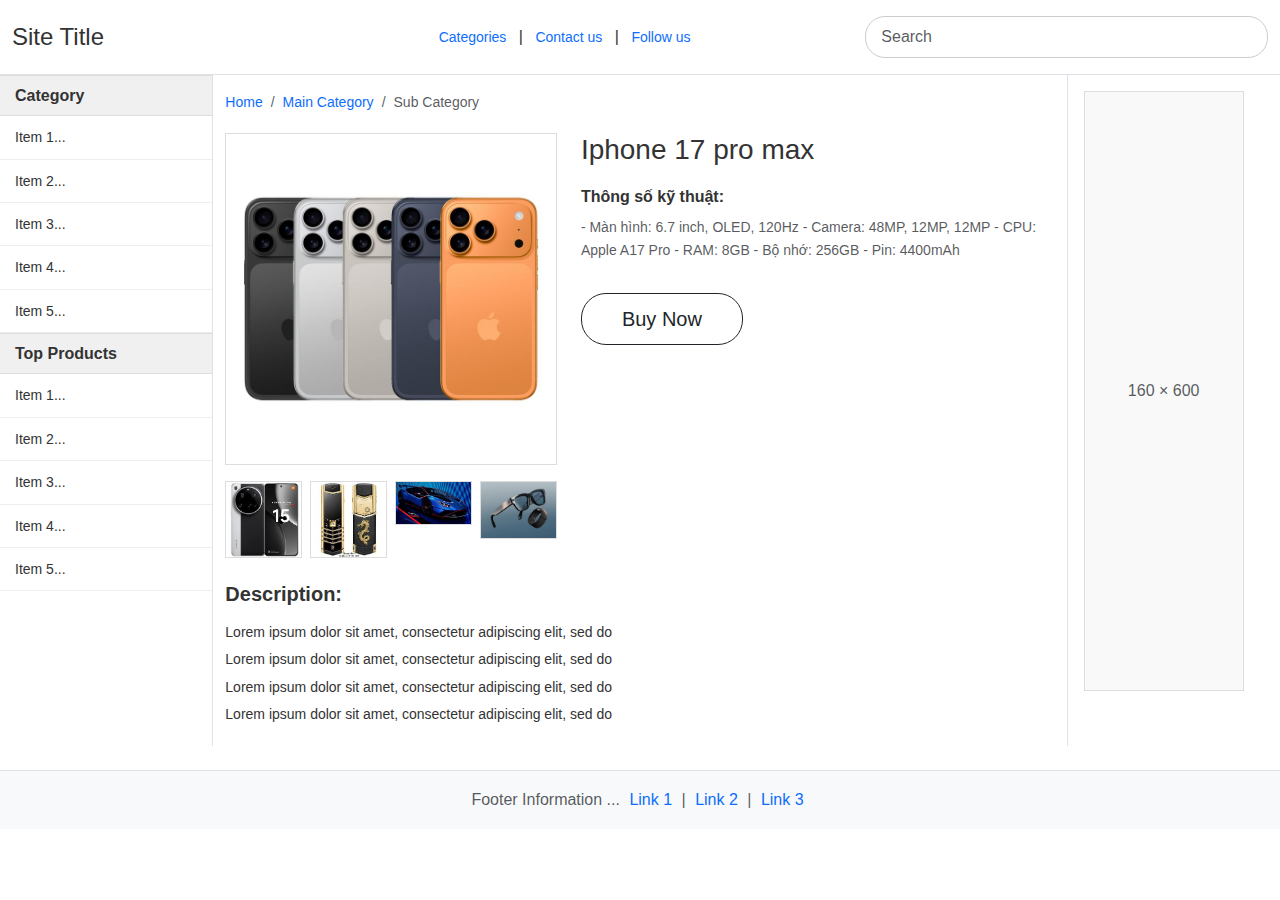
<file: phan1_bai2/index.html>
<!DOCTYPE html>
<html lang="vi">
<head>
    <meta charset="UTF-8">
    <meta name="viewport" content="width=device-width, initial-scale=1.0">
    <title>Site Title - Product Page</title>
    
    <!-- Bootstrap 5 CSS -->
    <link href="https://cdn.jsdelivr.net/npm/bootstrap@5.3.0/dist/css/bootstrap.min.css" rel="stylesheet">
    
    <!-- Custom CSS -->
    <link rel="stylesheet" href="style.css">
</head>
<body>
    <!-- Header -->
    <header class="border-bottom">
        <div class="container-fluid">
            <div class="row align-items-center py-3">
                <!-- Site Title -->
                <div class="col-md-4">
                    <h1 class="h4 mb-0">Site Title</h1>
                </div>
                
                <!-- Navigation -->
                <div class="col-md-4">
                    <nav>
                        <a href="#" class="text-primary me-2">Categories</a> |
                        <a href="#" class="text-primary mx-2">Contact us</a> |
                        <a href="#" class="text-primary ms-2">Follow us</a>
                    </nav>
                </div>
                
                <!-- Search Box -->
                <div class="col-md-4">
                    <input type="search" class="form-control" placeholder="Search">
                </div>
            </div>
        </div>
    </header>

    <!-- Main Content Area -->
    <div class="container-fluid">
        <div class="row">
            <!-- Left Sidebar -->
            <aside class="col-lg-2 col-md-3 border-end p-0">
                <!-- Category Section -->
                <div class="sidebar-section">
                    <h5 class="sidebar-header">Category</h5>
                    <ul class="list-unstyled sidebar-list">
                        <li><a href="#">Item 1...</a></li>
                        <li><a href="#">Item 2...</a></li>
                        <li><a href="#">Item 3...</a></li>
                        <li><a href="#">Item 4...</a></li>
                        <li><a href="#">Item 5...</a></li>
                    </ul>
                </div>
                
                <!-- Top Products Section -->
                <div class="sidebar-section">
                    <h5 class="sidebar-header">Top Products</h5>
                    <ul class="list-unstyled sidebar-list">
                        <li><a href="#">Item 1...</a></li>
                        <li><a href="#">Item 2...</a></li>
                        <li><a href="#">Item 3...</a></li>
                        <li><a href="#">Item 4...</a></li>
                        <li><a href="#">Item 5...</a></li>
                    </ul>
                </div>
            </aside>

            <!-- Main Product Content -->
            <main class="col-lg-8 col-md-6 py-3">
                <!-- Breadcrumb -->
                <nav aria-label="breadcrumb">
                    <ol class="breadcrumb">
                        <li class="breadcrumb-item"><a href="#">Home</a></li>
                        <li class="breadcrumb-item"><a href="#">Main Category</a></li>
                        <li class="breadcrumb-item active" aria-current="page">Sub Category</li>
                    </ol>
                </nav>

                <div class="row">
                    <!-- Product Images -->
                    <div class="col-md-5">
                        <!-- Main Product Image -->
                        <div class="main-product-image mb-3">
                            <img src="images/product-main.jpg" alt="Sample Product" class="img-fluid">
                        </div>
                        
                        <!-- Thumbnail Images -->
                        <div class="row g-2">
                            <div class="col-3">
                                <img src="images/product-thumb1.jpg" alt="Product view 1" class="thumbnail-image img-fluid">
                            </div>
                            <div class="col-3">
                                <img src="images/product-thumb2.jpg" alt="Product view 2" class="thumbnail-image img-fluid">
                            </div>
                            <div class="col-3">
                                <img src="images/product-thumb3.jpg" alt="Product view 3" class="thumbnail-image img-fluid">
                            </div>
                            <div class="col-3">
                                <img src="images/product-thumb4.jpg" alt="Product view 4" class="thumbnail-image img-fluid">
                            </div>
                        </div>
                    </div>

                    <!-- Product Info -->
                    <div class="col-md-7">
                        <h2 class="h3">Iphone 17 pro max</h2>
                        
                        <div class="product-summary">
                            <h6>Thông số kỹ thuật:</h6>
                            <p class="text-muted">
                                - Màn hình: 6.7 inch, OLED, 120Hz
                                - Camera: 48MP, 12MP, 12MP
                                - CPU: Apple A17 Pro
                                - RAM: 8GB
                                - Bộ nhớ: 256GB
                                - Pin: 4400mAh
                            </p>
                        </div>
                        
                        <button class="btn btn-outline-dark btn-lg mt-3">Buy Now</button>
                    </div>
                </div>

                <!-- Product Description -->
                <div class="product-description mt-4">
                    <h5>Description:</h5>
                    <p>Lorem ipsum dolor sit amet, consectetur adipiscing elit, sed do</p>
                    <p>Lorem ipsum dolor sit amet, consectetur adipiscing elit, sed do</p>
                    <p>Lorem ipsum dolor sit amet, consectetur adipiscing elit, sed do</p>
                    <p>Lorem ipsum dolor sit amet, consectetur adipiscing elit, sed do</p>
                </div>
            </main>

            <!-- Right Sidebar (Advertisement) -->
            <aside class="col-lg-2 col-md-3 border-start p-3">
                <div class="ad-space">
                    <div class="text-center text-muted">160 × 600</div>
                </div>
            </aside>
        </div>
    </div>

    <!-- Footer -->
    <footer class="border-top mt-4 py-3">
        <div class="container-fluid text-center">
            <p class="mb-0 text-muted">
                Footer Information ... 
                <a href="#" class="text-primary">Link 1</a> | <a href="#" class="text-primary">Link 2</a> | 
                <a href="#" class="text-primary">Link 3</a>
            </p>
        </div>
    </footer>

    <!-- Bootstrap 5 JavaScript Bundle -->
    <script src="https://cdn.jsdelivr.net/npm/bootstrap@5.3.0/dist/js/bootstrap.bundle.min.js"></script>
</body>
</html>
</file>
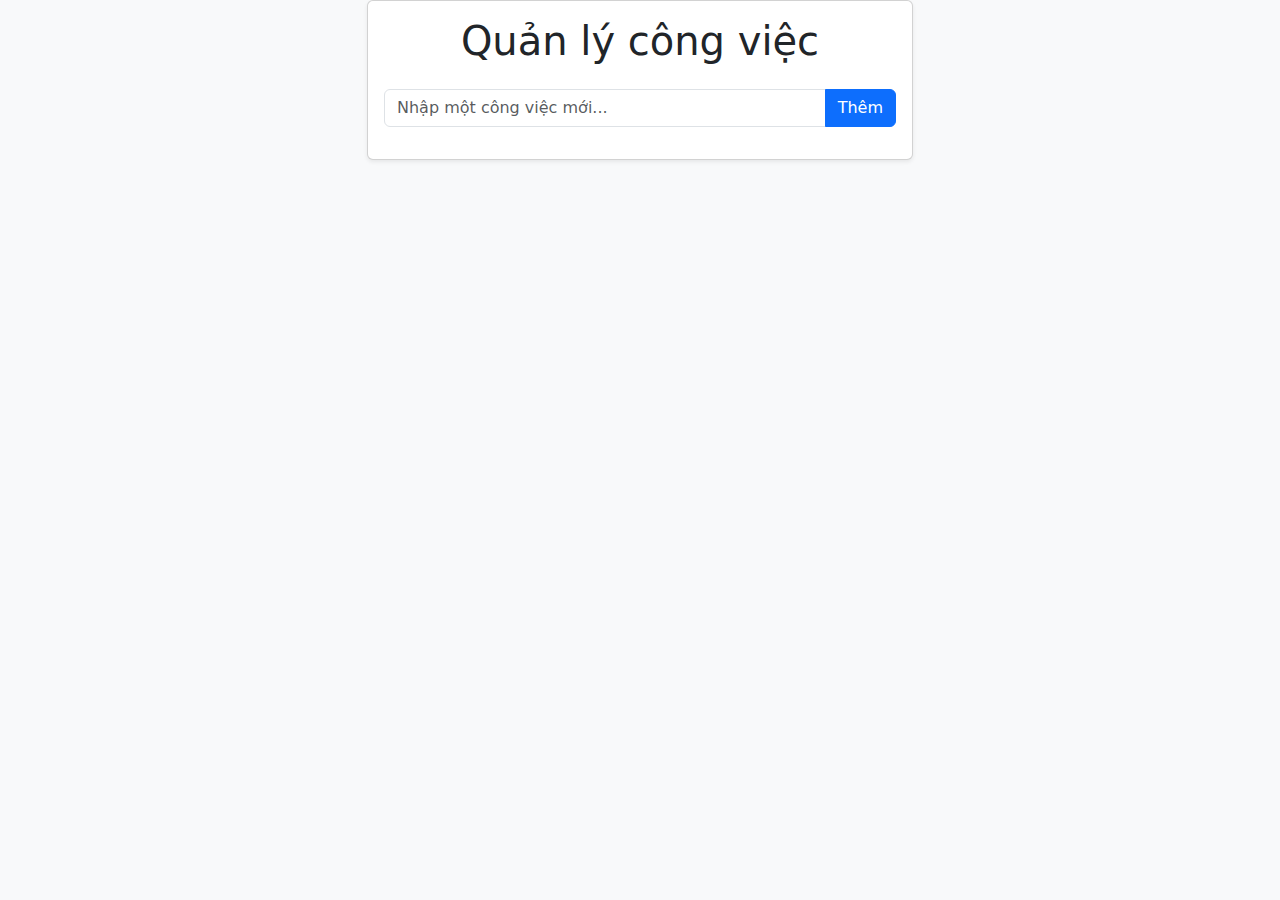
<file: phan2_bai1/index.html>
<!DOCTYPE html>
<html lang="vi">

<head>
    <meta charset="UTF-8">
    <meta name="viewport" content="width=device-width, initial-scale=1.0">
    <title>To-Do List Manager</title>
    <link href="https://cdn.jsdelivr.net/npm/bootstrap@5.3.3/dist/css/bootstrap.min.css" rel="stylesheet">
    <link rel="stylesheet" href="style.css">
</head>

<body class="bg-light">
    <div class="container">
        <div class="row justify-content-center">
            <div class="col-md-8 col-lg-6">
                <div class="card shadow-sm">
                    <div class="card-body">
                        <h1 class="card-title text-center mb-4">Quản lý công việc</h1>
                        <div class="input-group mb-3">
                            <input type="text" id="taskInput" class="form-control"
                                placeholder="Nhập một công việc mới...">
                            <button id="addTaskBtn" class="btn btn-primary">Thêm</button>
                        </div>
                        <ul id="taskList" class="list-group"></ul>
                    </div>
                </div>
            </div>
        </div>
    </div>
    <script src="script.js"></script>
</body>

</html>
</file>
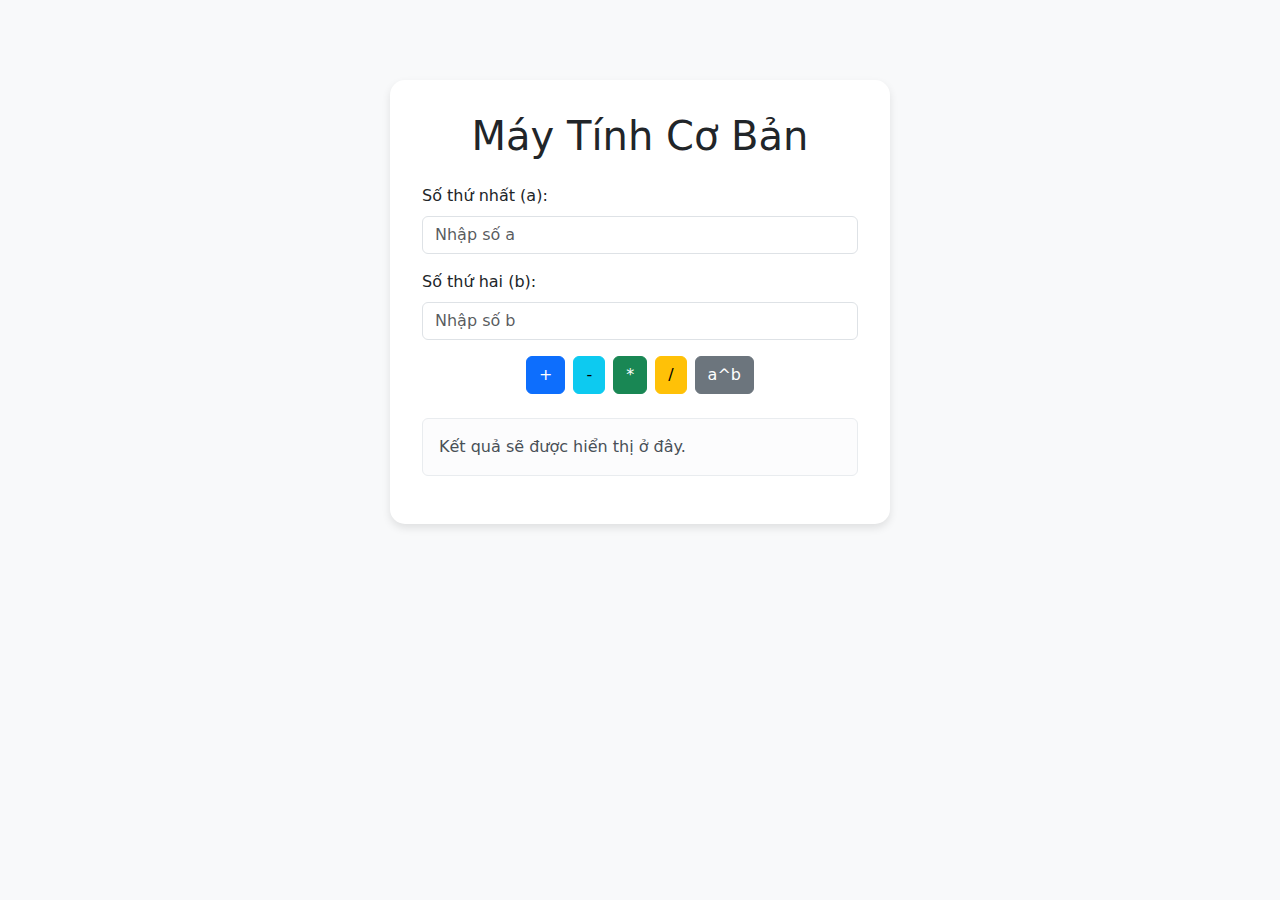
<file: phan2_bai2/index.html>
<!DOCTYPE html>
<html lang="vi">
<head>
    <meta charset="UTF-8">
    <meta name="viewport" content="width=device-width, initial-scale=1.0">
    <title>Máy Tính Cơ Bản</title>
    <link href="https://cdn.jsdelivr.net/npm/bootstrap@5.3.2/dist/css/bootstrap.min.css" rel="stylesheet">
    <!-- Custom CSS -->
    <link rel="stylesheet" href="style.css">
    
</head>
<body>
    <div class="container">
        <div class="calculator-container">
            <h1 class="text-center mb-4">Máy Tính Cơ Bản</h1>
            
            <form id="calculatorForm">
                <div class="mb-3">
                    <label for="soA" class="form-label">Số thứ nhất (a):</label>
                    <input type="number" class="form-control" id="soA" placeholder="Nhập số a" required>
                </div>
                <div class="mb-3">
                    <label for="soB" class="form-label">Số thứ hai (b):</label>
                    <input type="number" class="form-control" id="soB" placeholder="Nhập số b" required>
                </div>
                
                <div class="d-flex justify-content-center flex-wrap gap-2">
                    <button type="button" class="btn btn-primary" data-op="add">+</button>
                    <button type="button" class="btn btn-info" data-op="subtract">-</button>
                    <button type="button" class="btn btn-success" data-op="multiply">*</button>
                    <button type="button" class="btn btn-warning" data-op="divide">/</button>
                    <button type="button" class="btn btn-secondary" data-op="power">a^b</button>
                </div>
            </form>
            
            <div id="ketQua" class="alert alert-light mt-4" role="alert">
                Kết quả sẽ được hiển thị ở đây.
            </div>
        </div>
    </div>

    <script src="script.js"></script>
</body>
</html>
</file>
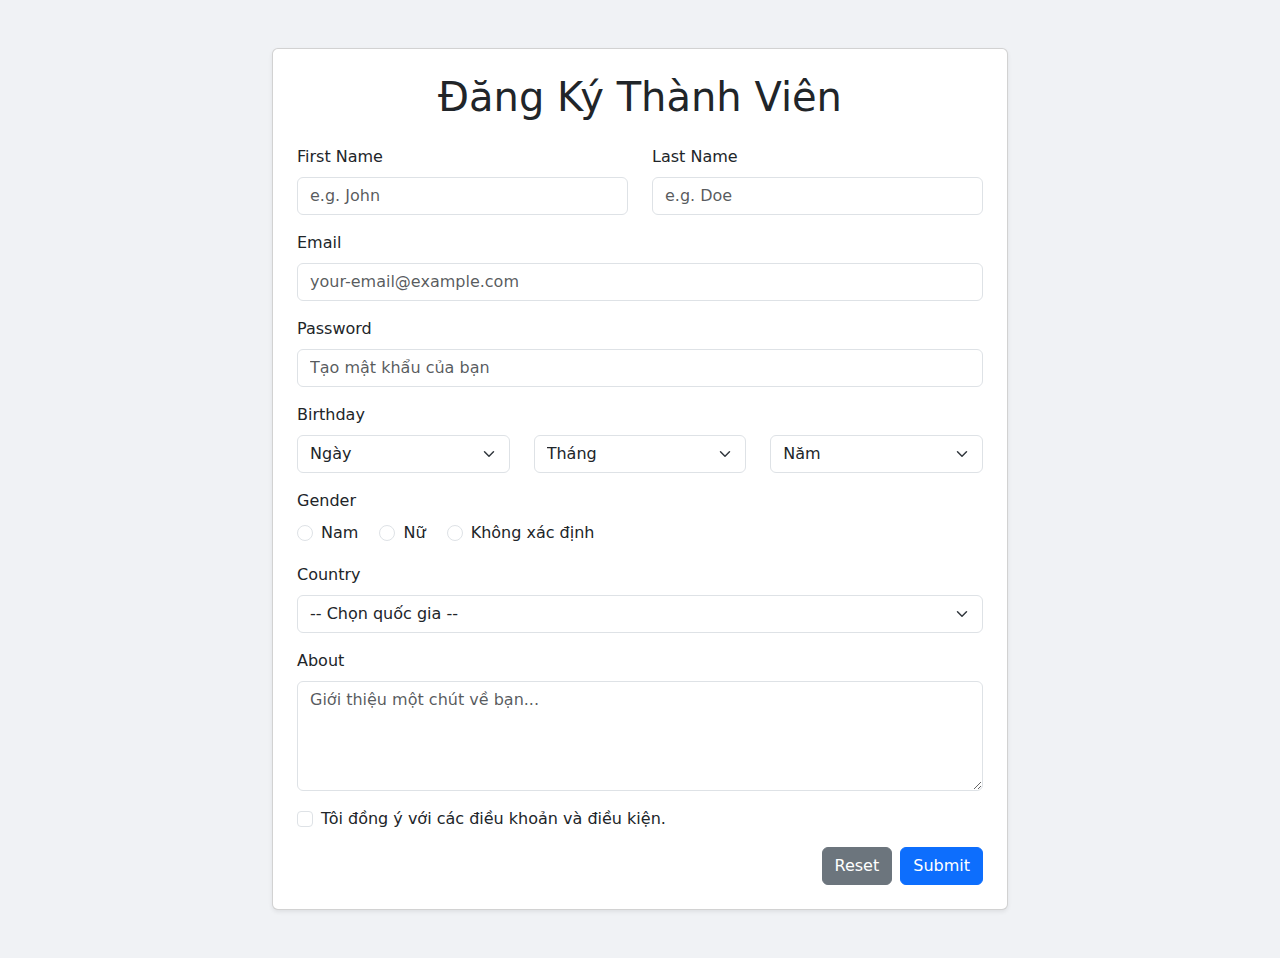
<file: phan2_bai3/index.html>
<!DOCTYPE html>
<html lang="vi">
<head>
    <meta charset="UTF-8">
    <meta name="viewport" content="width=device-width, initial-scale=1.0">
    <title>Form Đăng Ký Thành Viên</title>
    <link href="https://cdn.jsdelivr.net/npm/bootstrap@5.3.2/dist/css/bootstrap.min.css" rel="stylesheet">
    <link rel="stylesheet" href="style.css">
</head>
<body>
    <div class="container my-5">
        <div class="row justify-content-center">
            <div class="col-lg-8">
                <div class="card shadow-sm">
                    <div class="card-body p-4">
                        <h1 class="card-title text-center mb-4">Đăng Ký Thành Viên</h1>
                        
                        <form id="registrationForm" novalidate>
                            
                            <div class="row">
                                <div class="col-md-6 mb-3">
                                    <label for="firstName" class="form-label">First Name</label>
                                    <input type="text" class="form-control" id="firstName" placeholder="e.g. John">
                                    <div class="error-message" id="firstNameError"></div>
                                </div>
                                <div class="col-md-6 mb-3">
                                    <label for="lastName" class="form-label">Last Name</label>
                                    <input type="text" class="form-control" id="lastName" placeholder="e.g. Doe">
                                    <div class="error-message" id="lastNameError"></div>
                                </div>
                            </div>
                            
                            <div class="mb-3">
                                <label for="email" class="form-label">Email</label>
                                <input type="email" class="form-control" id="email" placeholder="your-email@example.com">
                                <div class="error-message" id="emailError"></div>
                            </div>

                            <div class="mb-3">
                                <label for="password" class="form-label">Password</label>
                                <input type="password" class="form-control" id="password" placeholder="Tạo mật khẩu của bạn">
                                <div class="error-message" id="passwordError"></div>
                            </div>

                            <div class="mb-3">
                                <label class="form-label">Birthday</label>
                                <div class="row">
                                    <div class="col">
                                        <select id="day" class="form-select"></select>
                                        <div class="error-message" id="dayError"></div>
                                    </div>
                                    <div class="col">
                                        <select id="month" class="form-select"></select>
                                        <div class="error-message" id="monthError"></div>
                                    </div>
                                    <div class="col">
                                        <select id="year" class="form-select"></select>
                                        <div class="error-message" id="yearError"></div>
                                    </div>
                                </div>
                            </div>

                            <div class="mb-3">
                                <label class="form-label">Gender</label>
                                <div>
                                    <div class="form-check form-check-inline">
                                        <input class="form-check-input" type="radio" name="gender" id="male" value="male">
                                        <label class="form-check-label" for="male">Nam</label>
                                    </div>
                                    <div class="form-check form-check-inline">
                                        <input class="form-check-input" type="radio" name="gender" id="female" value="female">
                                        <label class="form-check-label" for="female">Nữ</label>
                                    </div>
                                    <div class="form-check form-check-inline">
                                        <input class="form-check-input" type="radio" name="gender" id="other" value="other">
                                        <label class="form-check-label" for="other">Không xác định</label>
                                    </div>
                                </div>
                                <div class="error-message" id="genderError"></div>
                            </div>

                            <div class="mb-3">
                                <label for="country" class="form-label">Country</label>
                                <select id="country" class="form-select">
                                    <option value="" selected>-- Chọn quốc gia --</option>
                                    <option value="Vietnam">Vietnam</option>
                                    <option value="Australia">Australia</option>
                                    <option value="United States">United States</option>
                                    <option value="India">India</option>
                                    <option value="Other">Other</option>
                                </select>
                                <div class="error-message" id="countryError"></div>
                            </div>

                            <div class="mb-3">
                                <label for="about" class="form-label">About</label>
                                <textarea class="form-control" id="about" rows="4" placeholder="Giới thiệu một chút về bạn..."></textarea>
                                <div class="error-message" id="aboutError"></div>
                            </div>
                            
                            <div class="form-check mb-3">
                                <input class="form-check-input" type="checkbox" value="" id="terms">
                                <label class="form-check-label" for="terms">
                                    Tôi đồng ý với các điều khoản và điều kiện.
                                </label>
                                <div class="error-message" id="termsError"></div>
                            </div>
                            
                            <div class="d-grid gap-2 d-md-flex justify-content-md-end">
                                <button type="reset" class="btn btn-secondary">Reset</button>
                                <button type="submit" class="btn btn-primary">Submit</button>
                            </div>
                        </form>
                    </div>
                </div>
            </div>
        </div>
    </div>

    <script src="script.js"></script>
</body>
</html>
</file>
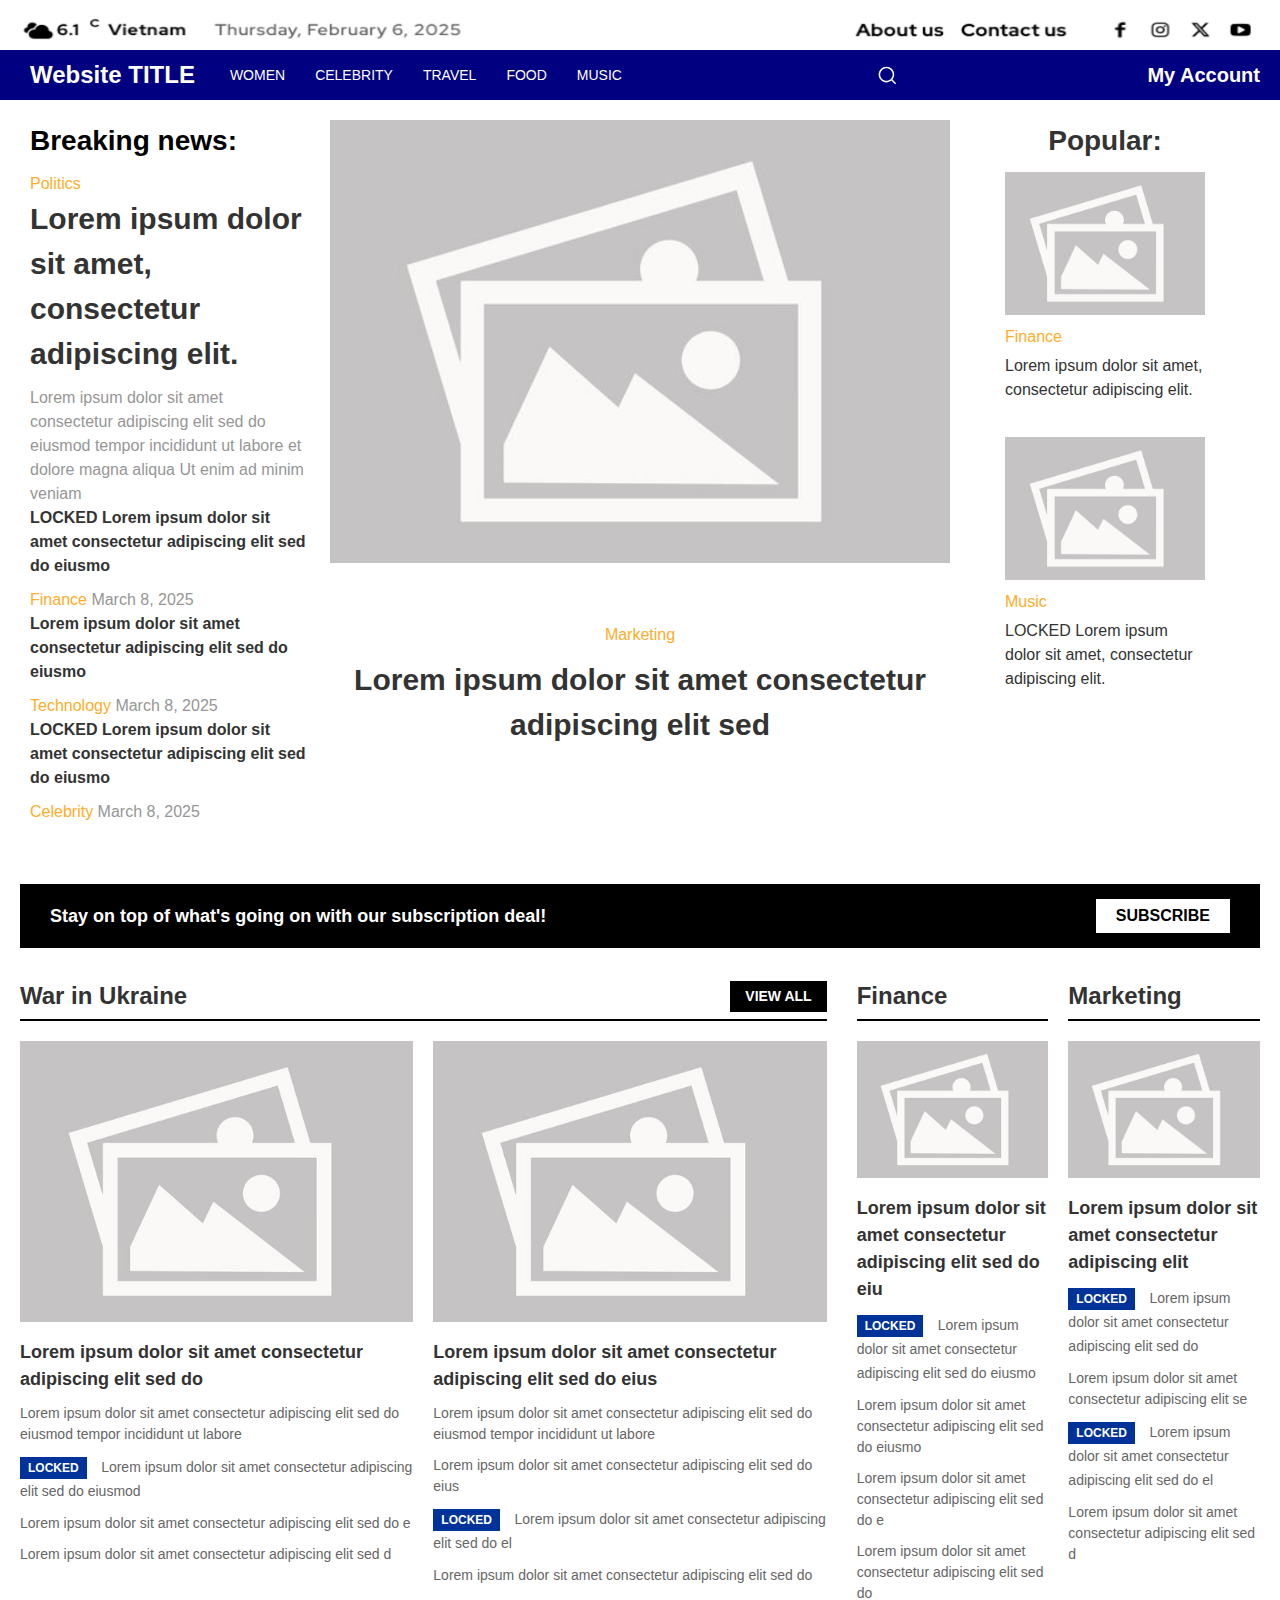
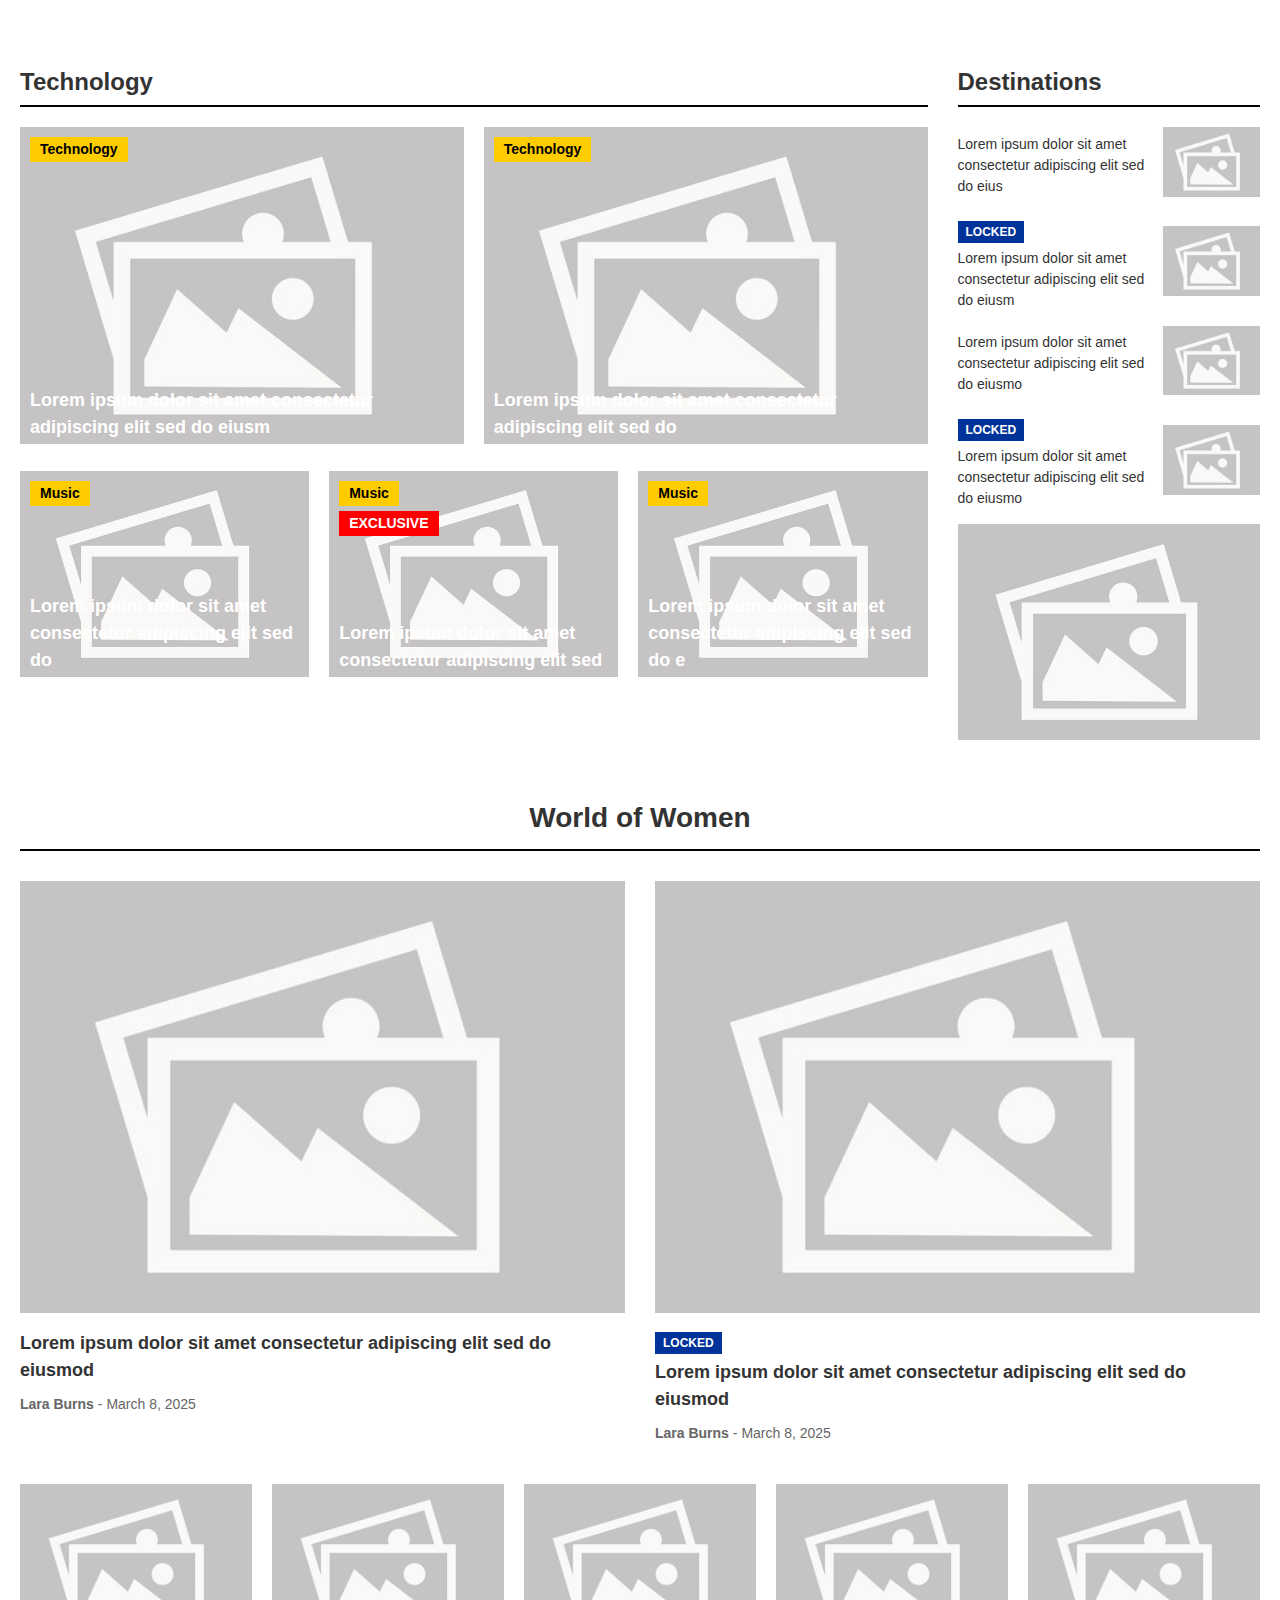
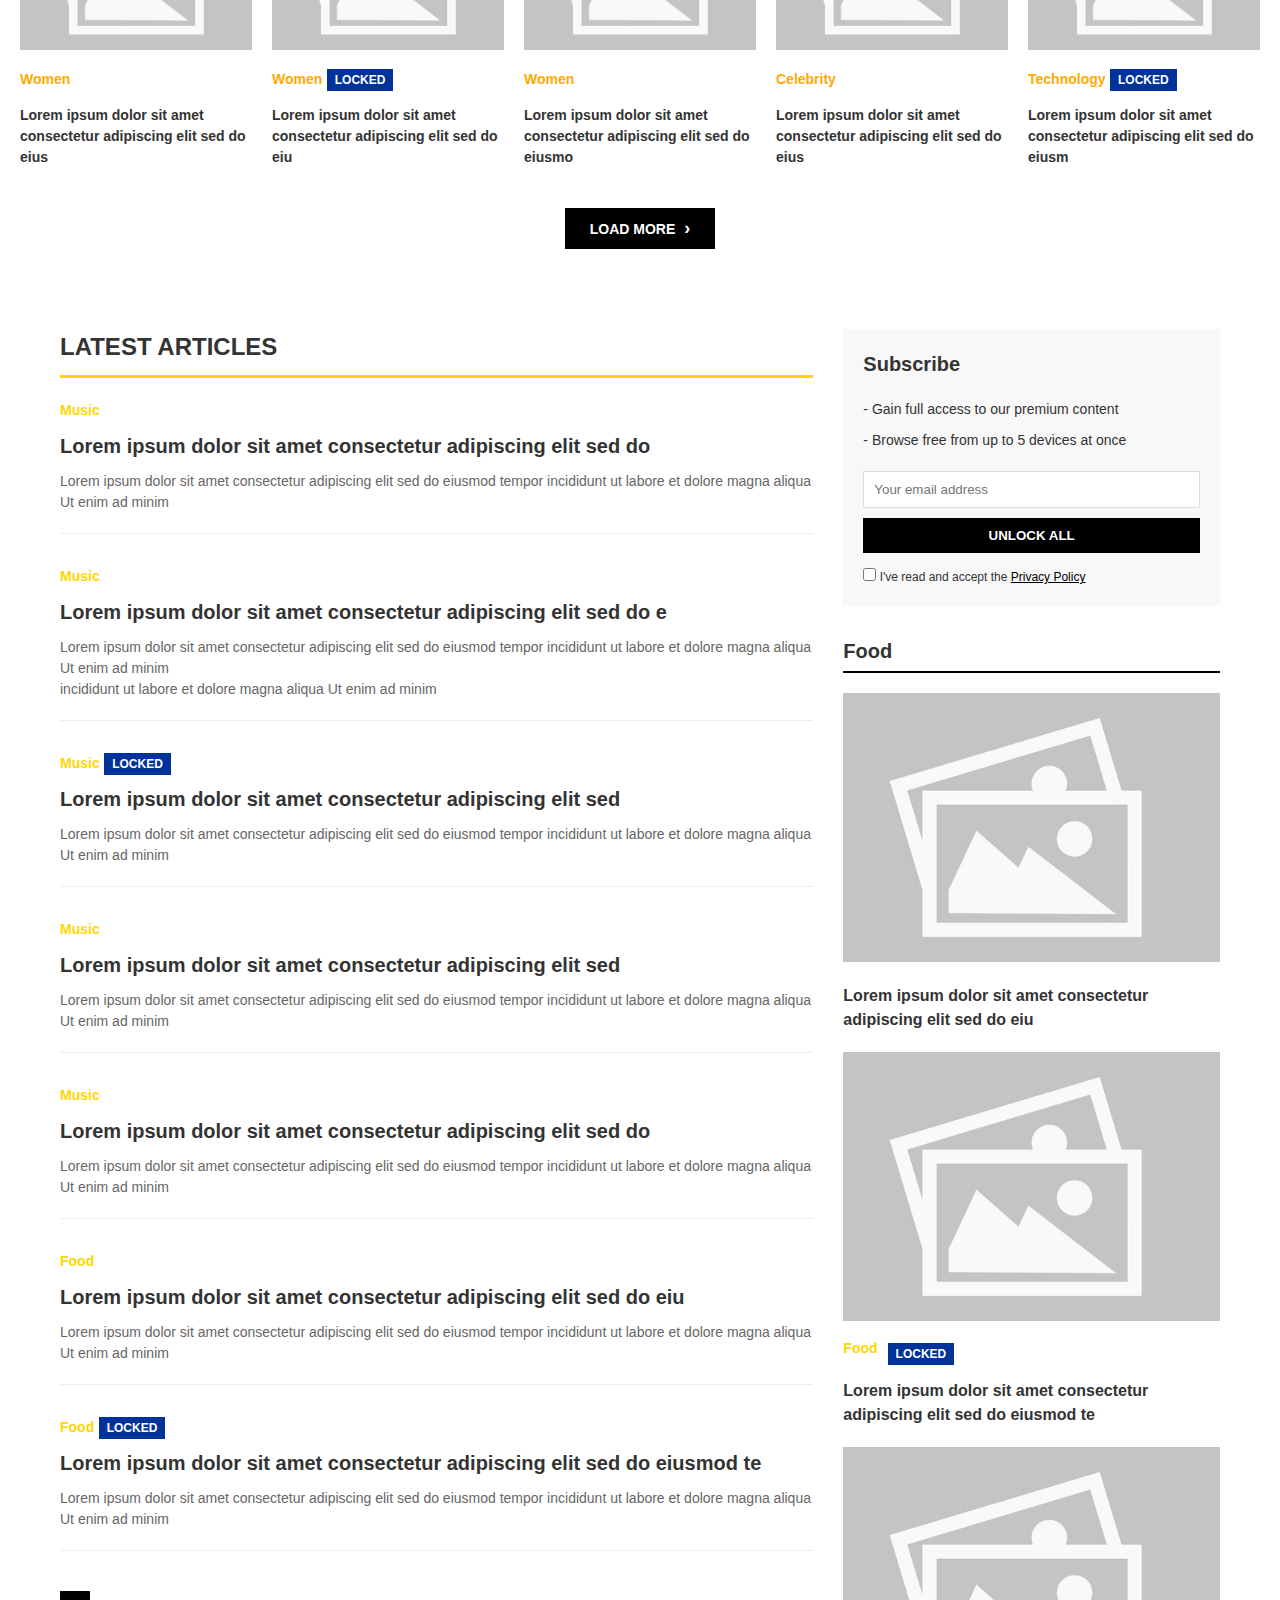
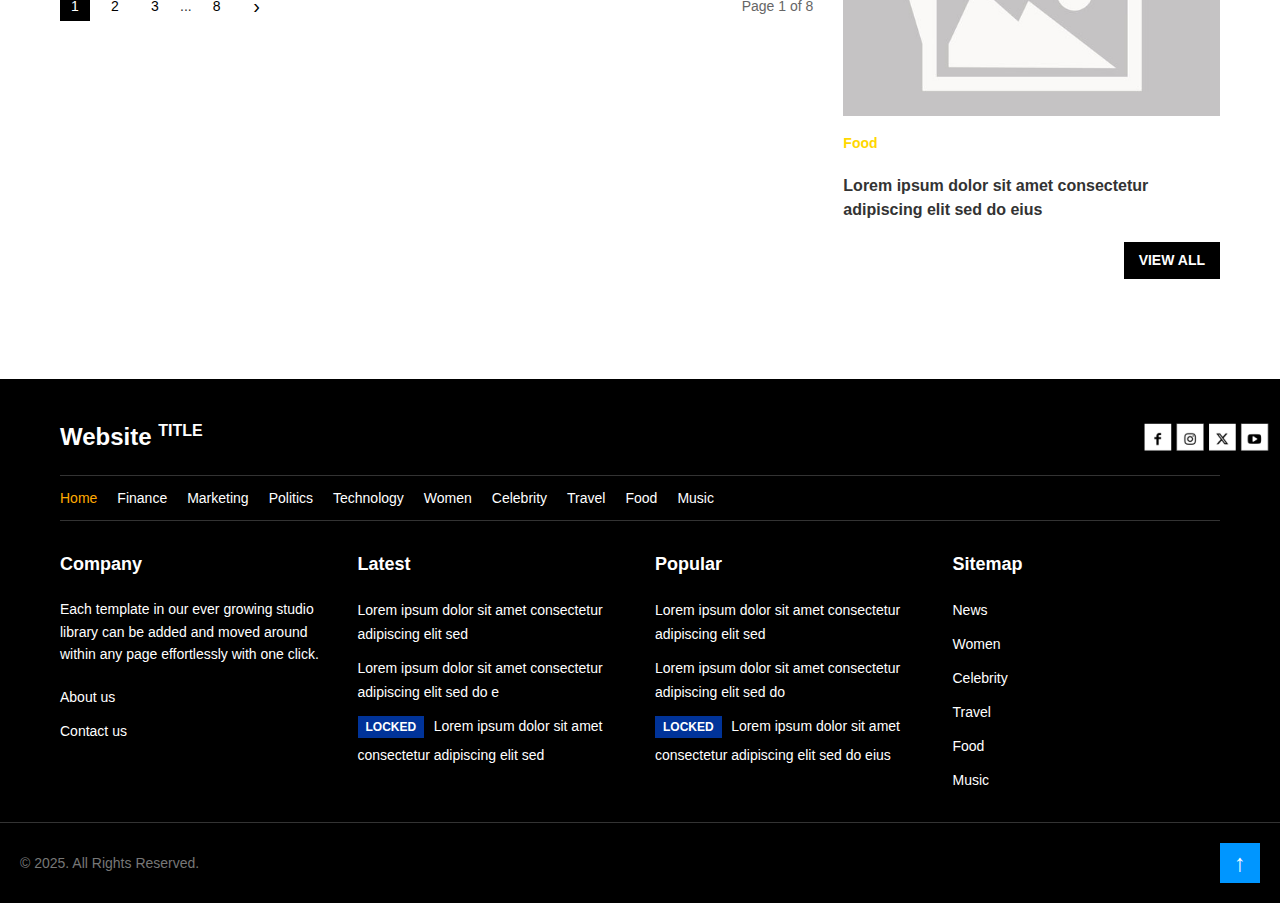
<file: phan1_bai1/bai1.html>
<!DOCTYPE html>
<html lang="en">

<head>
    <meta charset="UTF-8">
    <meta name="viewport" content="width=device-width, initial-scale=1.0">
    <title>Phan1-bai1</title>
    <link rel="stylesheet" href="style1.css">
    <link rel="stylesheet" href="https://cdnjs.cloudflare.com/ajax/libs/font-awesome/4.7.0/css/font-awesome.min.css">
</head>

<body>
    <header>
        <div class="header-container">
        </div>
    </header>
    
    <!-- Sidebar Menu -->
    <div id="mySidenav" class="sidebar">
        <a href="javascript:void(0)" class="closebtn" onclick="closeNav()">&times;</a>
        <h2 class="sidebar-title">Sign in</h2>
        <a href="#" class="active">Home</a>
        <a href="#">Finance</a>
        <a href="#">Marketing</a>
        <a href="#">Politics</a>
        <a href="#">Technology</a>
        <a href="#">Women</a>
        <a href="#">Celebrity</a>
        <a href="#">Travel</a>
        <a href="#">Food</a>
        <a href="#">Music</a>
    </div>
    
    <!-- Navigation Bar -->
    <nav class="main-nav">
        <span class="openbtn" onclick="openNav()"><i class="fa fa-bars"></i></span>
        <h2 class="logo">Website TITLE</h2>
        <ul class="main-nav-list">
            <li class="main-nav-item">WOMEN</li>
            <li class="main-nav-item">CELEBRITY</li>
            <li class="main-nav-item">TRAVEL</li>
            <li class="main-nav-item">FOOD</li>
            <li class="main-nav-item">MUSIC</li>
        </ul>
        <img class="search-icon" src="search.svg" alt="search">
        <h2 class="my-account">My Account</h2>
    </nav>

    <main>
        <div class="Breaking-news-container">
            <div class="Breaking-news">
                <h2>Breaking news:</h2>
                <div class="break-content">
                    <div class="content">
                        <p class="p-title">Politics</p>
                        <p class="p-bold">Lorem ipsum dolor sit amet, consectetur adipiscing elit.</p>
                        <p class="p-blurred">Lorem ipsum dolor sit amet consectetur adipiscing elit sed do eiusmod
                            tempor incididunt ut labore et dolore magna aliqua Ut enim ad minim veniam</p>
                    </div>

                    <div class="content">
                        <p class="p-small-bold">LOCKED Lorem ipsum dolor sit amet consectetur adipiscing elit sed do
                            eiusmo</p>
                        <p class="p-title">Finance <span class="p-blurred">March 8, 2025</span></p>
                    </div>

                    <div class="content">
                        <p class="p-small-bold">Lorem ipsum dolor sit amet consectetur adipiscing elit sed do eiusmo</p>
                        <p class="p-title">Technology <span class="p-blurred">March 8, 2025</span></p>
                    </div>

                    <div class="content">
                        <p class="p-small-bold">LOCKED Lorem ipsum dolor sit amet consectetur adipiscing elit sed do
                            eiusmo</p>
                        <p class="p-title">Celebrity <span class="p-blurred">March 8, 2025</span></p>
                    </div>
                </div>
            </div>

            <div class="Breaking-noimg">
                <div class="content">
                    <img src="no_img.jpg" alt="no-img">
                    <p class="p-center-title">Marketing</p>
                    <p class="p-center-content">Lorem ipsum dolor sit amet consectetur adipiscing elit sed</p>
                </div>
            </div>

            <div class="popular">
                <div class="popular-content">
                    <h2>Popular:</h2>
                    <div class="content">
                        <img src="no_img.jpg" alt="Breaking News">
                        <p class="p-title">Finance</p>
                        <p>Lorem ipsum dolor sit amet, consectetur adipiscing elit.</p>
                    </div>
                    <div class="content">
                        <img src="no_img.jpg" alt="Breaking News">
                        <p class="p-title">Music</p>
                        <p>LOCKED Lorem ipsum dolor sit amet, consectetur adipiscing elit.</p>
                    </div>
                </div>

            </div>

        </div>
        <div class="subscription-section">
            <div class="subscription-banner">
                <p>Stay on top of what's going on with our subscription deal!</p>
                <button class="subscribe-btn">SUBSCRIBE</button>
            </div>

            <div class="news-categories">
                <div class="category-column main-column">
                    <div class="category-header">
                        <h2>War in Ukraine</h2>
                        <a href="#" class="view-all-btn">VIEW ALL</a>
                    </div>

                    <div class="news-grid">
                        <div class="news-item">
                            <img src="no_img.jpg" alt="News Image">
                            <h3>Lorem ipsum dolor sit amet consectetur adipiscing elit sed do</h3>
                            <p>Lorem ipsum dolor sit amet consectetur adipiscing elit sed do eiusmod tempor incididunt
                                ut labore</p>
                            <div class="locked-news">
                                <span class="locked-label">LOCKED</span>
                                <p>Lorem ipsum dolor sit amet consectetur adipiscing elit sed do eiusmod</p>
                            </div>
                            <p>Lorem ipsum dolor sit amet consectetur adipiscing elit sed do e</p>
                            <p>Lorem ipsum dolor sit amet consectetur adipiscing elit sed d</p>
                        </div>
                        <div class="news-item">
                            <img src="no_img.jpg" alt="News Image">
                            <h3>Lorem ipsum dolor sit amet consectetur adipiscing elit sed do eius</h3>
                            <p>Lorem ipsum dolor sit amet consectetur adipiscing elit sed do eiusmod tempor incididunt
                                ut labore</p>
                            <p>Lorem ipsum dolor sit amet consectetur adipiscing elit sed do eius</p>
                            <div class="locked-news">
                                <span class="locked-label">LOCKED</span>
                                <p>Lorem ipsum dolor sit amet consectetur adipiscing elit sed do el</p>
                            </div>
                            <p>Lorem ipsum dolor sit amet consectetur adipiscing elit sed do</p>
                        </div>
                    </div>
                </div>

                <div class="news-columns">
                    <div class="category-column half-width">
                        <div class="category-header">
                            <h2>Finance</h2>
                        </div>
                        <div class="news-item">
                            <img src="no_img.jpg" alt="News Image">
                            <h3>Lorem ipsum dolor sit amet consectetur adipiscing elit sed do eiu</h3>
                            <div class="locked-news">
                                <span class="locked-label">LOCKED</span>
                                <p>Lorem ipsum dolor sit amet consectetur adipiscing elit sed do eiusmo</p>
                            </div>
                            <p>Lorem ipsum dolor sit amet consectetur adipiscing elit sed do eiusmo</p>
                            <p>Lorem ipsum dolor sit amet consectetur adipiscing elit sed do e</p>
                            <p>Lorem ipsum dolor sit amet consectetur adipiscing elit sed do</p>
                        </div>
                    </div>

                    <div class="category-column half-width">
                        <div class="category-header">
                            <h2>Marketing</h2>
                        </div>
                        <div class="news-item">
                            <img src="no_img.jpg" alt="News Image">
                            <h3>Lorem ipsum dolor sit amet consectetur adipiscing elit</h3>
                            <div class="locked-news">
                                <span class="locked-label">LOCKED</span>
                                <p>Lorem ipsum dolor sit amet consectetur adipiscing elit sed do</p>
                            </div>
                            <p>Lorem ipsum dolor sit amet consectetur adipiscing elit se</p>
                            <div class="locked-news">
                                <span class="locked-label">LOCKED</span>
                                <p>Lorem ipsum dolor sit amet consectetur adipiscing elit sed do el</p>
                            </div>
                            <p>Lorem ipsum dolor sit amet consectetur adipiscing elit sed d</p>
                        </div>
                    </div>
                </div>
            </div>
        </div>

        <!-- Tech & Destinations Section -->
        <div class="tech-destinations-section">
            <div class="tech-section">
                <div class="section-header">
                    <h2>Technology</h2>
                </div>
                <div class="tech-grid">
                    <!-- Row 1 -->
                    <div class="tech-row">
                        <div class="tech-item large">
                            <img src="no_img.jpg" alt="Tech News">
                            <div class="category-label">Technology</div>
                            <h3>Lorem ipsum dolor sit amet consectetur adipiscing elit sed do eiusm</h3>
                        </div>
                        <div class="tech-item large">
                            <img src="no_img.jpg" alt="Tech News">
                            <div class="category-label">Technology</div>
                            <h3>Lorem ipsum dolor sit amet consectetur adipiscing elit sed do</h3>
                        </div>
                    </div>

                    <!-- Row 2 -->
                    <div class="tech-row">
                        <div class="tech-item small">
                            <img src="no_img.jpg" alt="Music News">
                            <div class="category-label">Music</div>
                            <h3>Lorem ipsum dolor sit amet consectetur adipiscing elit sed do</h3>
                        </div>
                        <div class="tech-item small">
                            <img src="no_img.jpg" alt="Music News">
                            <div class="category-label">Music</div>
                            <div class="exclusive-label">EXCLUSIVE</div>
                            <h3>Lorem ipsum dolor sit amet consectetur adipiscing elit sed</h3>
                        </div>
                        <div class="tech-item small">
                            <img src="no_img.jpg" alt="Music News">
                            <div class="category-label">Music</div>
                            <h3>Lorem ipsum dolor sit amet consectetur adipiscing elit sed do e</h3>
                        </div>
                    </div>
                </div>
            </div>

            <div class="destinations-section">
                <div class="section-header">
                    <h2>Destinations</h2>
                </div>
                <div class="destinations-list">
                    <div class="destination-item">
                        <div class="destination-content">
                            <p>Lorem ipsum dolor sit amet consectetur adipiscing elit sed do eius</p>
                        </div>
                        <div class="destination-image">
                            <img src="no_img.jpg" alt="Destination">
                        </div>
                    </div>

                    <div class="destination-item">
                        <div class="destination-content">
                            <div class="locked-label">LOCKED</div>
                            <p>Lorem ipsum dolor sit amet consectetur adipiscing elit sed do eiusm</p>
                        </div>
                        <div class="destination-image">
                            <img src="no_img.jpg" alt="Destination">
                        </div>
                    </div>

                    <div class="destination-item">
                        <div class="destination-content">
                            <p>Lorem ipsum dolor sit amet consectetur adipiscing elit sed do eiusmo</p>
                        </div>
                        <div class="destination-image">
                            <img src="no_img.jpg" alt="Destination">
                        </div>
                    </div>

                    <div class="destination-item">
                        <div class="destination-content">
                            <div class="locked-label">LOCKED</div>
                            <p>Lorem ipsum dolor sit amet consectetur adipiscing elit sed do eiusmo</p>
                        </div>
                        <div class="destination-image">
                            <img src="no_img.jpg" alt="Destination">
                        </div>
                    </div>

                    <div class="destination-item">
                        <div class="destination-image full-width">
                            <img src="no_img.jpg" alt="Destination">
                        </div>
                    </div>
                </div>
            </div>
        </div>

        <!-- World of Women Section -->
        <div class="women-section">
            <div class="section-title">
                <h2>World of Women</h2>
            </div>

            <div class="women-featured">
                <!-- Hàng đầu với 2 hình lớn -->
                <div class="featured-row">
                    <div class="featured-item">
                        <div class="featured-image">
                            <img src="no_img.jpg" alt="Featured Woman">
                        </div>
                        <div class="featured-content">
                            <h3>Lorem ipsum dolor sit amet consectetur adipiscing elit sed do eiusmod</h3>
                            <div class="author-info">
                                <span class="author">Lara Burns</span> - <span class="date">March 8, 2025</span>
                            </div>
                        </div>
                    </div>

                    <div class="featured-item">
                        <div class="featured-image">
                            <img src="no_img.jpg" alt="Featured Woman">
                        </div>
                        <div class="featured-content">
                            <div class="locked-tag">LOCKED</div>
                            <h3>Lorem ipsum dolor sit amet consectetur adipiscing elit sed do eiusmod</h3>
                            <div class="author-info">
                                <span class="author">Lara Burns</span> - <span class="date">March 8, 2025</span>
                            </div>
                        </div>
                    </div>
                </div>
            </div>

            <!-- Hàng dưới với 5 hình nhỏ -->
            <div class="women-grid">
                <!-- Item 1 -->
                <div class="women-item">
                    <div class="women-image">
                        <img src="no_img.jpg" alt="Woman">
                    </div>
                    <div class="women-content">
                        <div class="category">Women</div>
                        <h4>Lorem ipsum dolor sit amet consectetur adipiscing elit sed do eius</h4>
                    </div>
                </div>

                <!-- Item 2 -->
                <div class="women-item">
                    <div class="women-image">
                        <img src="no_img.jpg" alt="Woman">
                    </div>
                    <div class="women-content">
                        <div class="category">Women</div>
                        <div class="locked-tag">LOCKED</div>
                        <h4>Lorem ipsum dolor sit amet consectetur adipiscing elit sed do eiu</h4>
                    </div>
                </div>

                <!-- Item 3 -->
                <div class="women-item">
                    <div class="women-image">
                        <img src="no_img.jpg" alt="Woman">
                    </div>
                    <div class="women-content">
                        <div class="category">Women</div>
                        <h4>Lorem ipsum dolor sit amet consectetur adipiscing elit sed do eiusmo</h4>
                    </div>
                </div>

                <!-- Item 4 -->
                <div class="women-item">
                    <div class="women-image">
                        <img src="no_img.jpg" alt="Woman">
                    </div>
                    <div class="women-content">
                        <div class="category">Celebrity</div>
                        <h4>Lorem ipsum dolor sit amet consectetur adipiscing elit sed do eius</h4>
                    </div>
                </div>

                <!-- Item 5 -->
                <div class="women-item">
                    <div class="women-image">
                        <img src="no_img.jpg" alt="Woman">
                    </div>
                    <div class="women-content">
                        <div class="category">Technology</div>
                        <div class="locked-tag">LOCKED</div>
                        <h4>Lorem ipsum dolor sit amet consectetur adipiscing elit sed do eiusm</h4>
                    </div>
                </div>
            </div>

            <div class="load-more">
                <button class="load-more-btn">LOAD MORE <span class="arrow">›</span></button>
            </div>
        </div>

        <!-- Latest Articles & Subscribe Section -->
        <div class="latest-subscribe-section">
            <div class="container">
                <div class="latest-articles">
                    <h2 class="section-heading">LATEST ARTICLES</h2>

                    <article class="article-item">
                        <div class="category music">Music</div>
                        <h3 class="article-title">Lorem ipsum dolor sit amet consectetur adipiscing elit sed do</h3>
                        <p class="article-excerpt">Lorem ipsum dolor sit amet consectetur adipiscing elit sed do eiusmod
                            tempor incididunt ut labore et dolore magna aliqua Ut enim ad minim</p>
                    </article>

                    <article class="article-item">
                        <div class="category music">Music</div>
                        <h3 class="article-title">Lorem ipsum dolor sit amet consectetur adipiscing elit sed do e</h3>
                        <p class="article-excerpt">Lorem ipsum dolor sit amet consectetur adipiscing elit sed do eiusmod
                            tempor incididunt ut labore et dolore magna aliqua Ut enim ad minim</p>
                        <p class="article-excerpt">incididunt ut labore et dolore magna aliqua Ut enim ad minim</p>
                    </article>

                    <article class="article-item">
                        <div class="category music">Music</div>
                        <div class="locked-label">LOCKED</div>
                        <h3 class="article-title">Lorem ipsum dolor sit amet consectetur adipiscing elit sed</h3>
                        <p class="article-excerpt">Lorem ipsum dolor sit amet consectetur adipiscing elit sed do eiusmod
                            tempor incididunt ut labore et dolore magna aliqua Ut enim ad minim</p>
                    </article>

                    <article class="article-item">
                        <div class="category music">Music</div>
                        <h3 class="article-title">Lorem ipsum dolor sit amet consectetur adipiscing elit sed</h3>
                        <p class="article-excerpt">Lorem ipsum dolor sit amet consectetur adipiscing elit sed do eiusmod
                            tempor incididunt ut labore et dolore magna aliqua Ut enim ad minim</p>
                    </article>

                    <article class="article-item">
                        <div class="category music">Music</div>
                        <h3 class="article-title">Lorem ipsum dolor sit amet consectetur adipiscing elit sed do</h3>
                        <p class="article-excerpt">Lorem ipsum dolor sit amet consectetur adipiscing elit sed do eiusmod
                            tempor incididunt ut labore et dolore magna aliqua Ut enim ad minim</p>
                    </article>

                    <article class="article-item">
                        <div class="category food">Food</div>
                        <h3 class="article-title">Lorem ipsum dolor sit amet consectetur adipiscing elit sed do eiu</h3>
                        <p class="article-excerpt">Lorem ipsum dolor sit amet consectetur adipiscing elit sed do eiusmod
                            tempor incididunt ut labore et dolore magna aliqua Ut enim ad minim</p>
                    </article>

                    <article class="article-item">
                        <div class="category food">Food</div>
                        <div class="locked-label">LOCKED</div>
                        <h3 class="article-title">Lorem ipsum dolor sit amet consectetur adipiscing elit sed do eiusmod
                            te</h3>
                        <p class="article-excerpt">Lorem ipsum dolor sit amet consectetur adipiscing elit sed do eiusmod
                            tempor incididunt ut labore et dolore magna aliqua Ut enim ad minim</p>
                    </article>

                    <div class="pagination">
                        <button class="page-number active">1</button>
                        <button class="page-number">2</button>
                        <button class="page-number">3</button>
                        <span class="ellipsis">...</span>
                        <button class="page-number">8</button>
                        <button class="next-page">›</button>
                        <div class="page-info">Page 1 of 8</div>
                    </div>
                </div>

                <div class="side-content">
                    <div class="subscribe-box">
                        <h3>Subscribe</h3>
                        <ul class="benefits">
                            <li>- Gain full access to our premium content</li>
                            <li>- Browse free from up to 5 devices at once</li>
                        </ul>
                        <form class="subscribe-form">
                            <input type="email" placeholder="Your email address" required>
                            <button type="submit" class="unlock-button">UNLOCK ALL</button>
                        </form>
                        <div class="terms">
                            <label><input type="checkbox" required> I've read and accept the <a href="#">Privacy
                                    Policy</a></label>
                        </div>
                    </div>

                    <div class="side-section">
                        <h3 class="side-heading">Food</h3>

                        <div class="side-article">
                            <div class="side-image">
                                <img src="no_img.jpg" alt="Food">
                            </div>
                            <h4 class="side-title">Lorem ipsum dolor sit amet consectetur adipiscing elit sed do eiu
                            </h4>
                        </div>

                        <div class="side-article">
                            <div class="side-image">
                                <img src="no_img.jpg" alt="Food">
                            </div>
                            <div class="article-meta">
                                <div class="category food">Food</div>
                                <div class="locked-label">LOCKED</div>
                            </div>
                            <h4 class="side-title">Lorem ipsum dolor sit amet consectetur adipiscing elit sed do eiusmod
                                te</h4>
                        </div>

                        <div class="side-article">
                            <div class="side-image">
                                <img src="no_img.jpg" alt="Food">
                            </div>
                            <div class="article-meta">
                                <div class="category food">Food</div>
                            </div>
                            <h4 class="side-title">Lorem ipsum dolor sit amet consectetur adipiscing elit sed do eius
                            </h4>
                        </div>

                        <div class="view-all-container">
                            <a href="#" class="view-all-link">VIEW ALL</a>
                        </div>
                    </div>
                </div>
            </div>
        </div>
    </main>

    <footer class="site-footer">
        <div class="footer-main">
            <div class="footer-container">
                <!-- Logo và social icons -->
                <div class="footer-top">
                    <div class="footer-logo">
                        <h2 class="logo">Website <span>TITLE</span></h2>
                    </div>
                    <div class="social-icons">
                        <a href="#" class="social-icon"><img src="icon.png" alt="Facebook"></a>
                    </div>
                </div>

                <!-- Navigation menu -->
                <nav class="footer-nav">
                    <ul>
                        <li><a href="#" class="active">Home</a></li>
                        <li><a href="#">Finance</a></li>
                        <li><a href="#">Marketing</a></li>
                        <li><a href="#">Politics</a></li>
                        <li><a href="#">Technology</a></li>
                        <li><a href="#">Women</a></li>
                        <li><a href="#">Celebrity</a></li>
                        <li><a href="#">Travel</a></li>
                        <li><a href="#">Food</a></li>
                        <li><a href="#">Music</a></li>
                    </ul>
                </nav>

                <!-- Footer content columns -->
                <div class="footer-columns">
                    <!-- Company info column -->
                    <div class="footer-column">
                        <h3>Company</h3>
                        <p class="company-info">Each template in our ever growing studio library can be added and moved
                            around within any page effortlessly with one click.</p>
                        <ul class="footer-links">
                            <li><a href="#">About us</a></li>
                            <li><a href="#">Contact us</a></li>
                        </ul>
                    </div>

                    <!-- Latest column -->
                    <div class="footer-column">
                        <h3>Latest</h3>
                        <ul class="article-list">
                            <li>
                                <a href="#">Lorem ipsum dolor sit amet consectetur adipiscing elit sed</a>
                            </li>
                            <li>
                                <a href="#">Lorem ipsum dolor sit amet consectetur adipiscing elit sed do e</a>
                            </li>
                            <li>
                                <div class="locked-tag">LOCKED</div>
                                <a href="#">Lorem ipsum dolor sit amet consectetur adipiscing elit sed</a>
                            </li>
                        </ul>
                    </div>

                    <!-- Popular column -->
                    <div class="footer-column">
                        <h3>Popular</h3>
                        <ul class="article-list">
                            <li>
                                <a href="#">Lorem ipsum dolor sit amet consectetur adipiscing elit sed</a>
                            </li>
                            <li>
                                <a href="#">Lorem ipsum dolor sit amet consectetur adipiscing elit sed do</a>
                            </li>
                            <li>
                                <div class="locked-tag">LOCKED</div>
                                <a href="#">Lorem ipsum dolor sit amet consectetur adipiscing elit sed do eius</a>
                            </li>
                        </ul>
                    </div>

                    <!-- Sitemap column -->
                    <div class="footer-column">
                        <h3>Sitemap</h3>
                        <ul class="footer-links">
                            <li><a href="#">News</a></li>
                            <li><a href="#">Women</a></li>
                            <li><a href="#">Celebrity</a></li>
                            <li><a href="#">Travel</a></li>
                            <li><a href="#">Food</a></li>
                            <li><a href="#">Music</a></li>
                        </ul>
                    </div>
                </div>
            </div>
        </div>

        <!-- Copyright section -->
        <div class="footer-bottom">
            <div class="copyright">
                © 2025. All Rights Reserved.
            </div>
            <div class="back-to-top">
                <a href="#top" class="top-button">↑</a>
            </div>
        </div>
    </footer>
    <script>
        // Hàm mở sidebar
        function openNav() {
            document.getElementById("mySidenav").style.width = "300px";
        }
        
        // Hàm đóng sidebar
        function closeNav() {
            document.getElementById("mySidenav").style.width = "0";
        }
        
        // Đóng sidebar khi click bên ngoài (tùy chọn)
        document.addEventListener('click', function(event) {
            var sidebar = document.getElementById("mySidenav");
            var openBtn = document.querySelector(".openbtn");
            
            // Kiểm tra nếu click không phải vào sidebar hoặc nút mở
            if (!sidebar.contains(event.target) && !openBtn.contains(event.target)) {
                if (sidebar.style.width === "300px") {
                    closeNav();
                }
            }
        });
    </script>
</body>
</file>
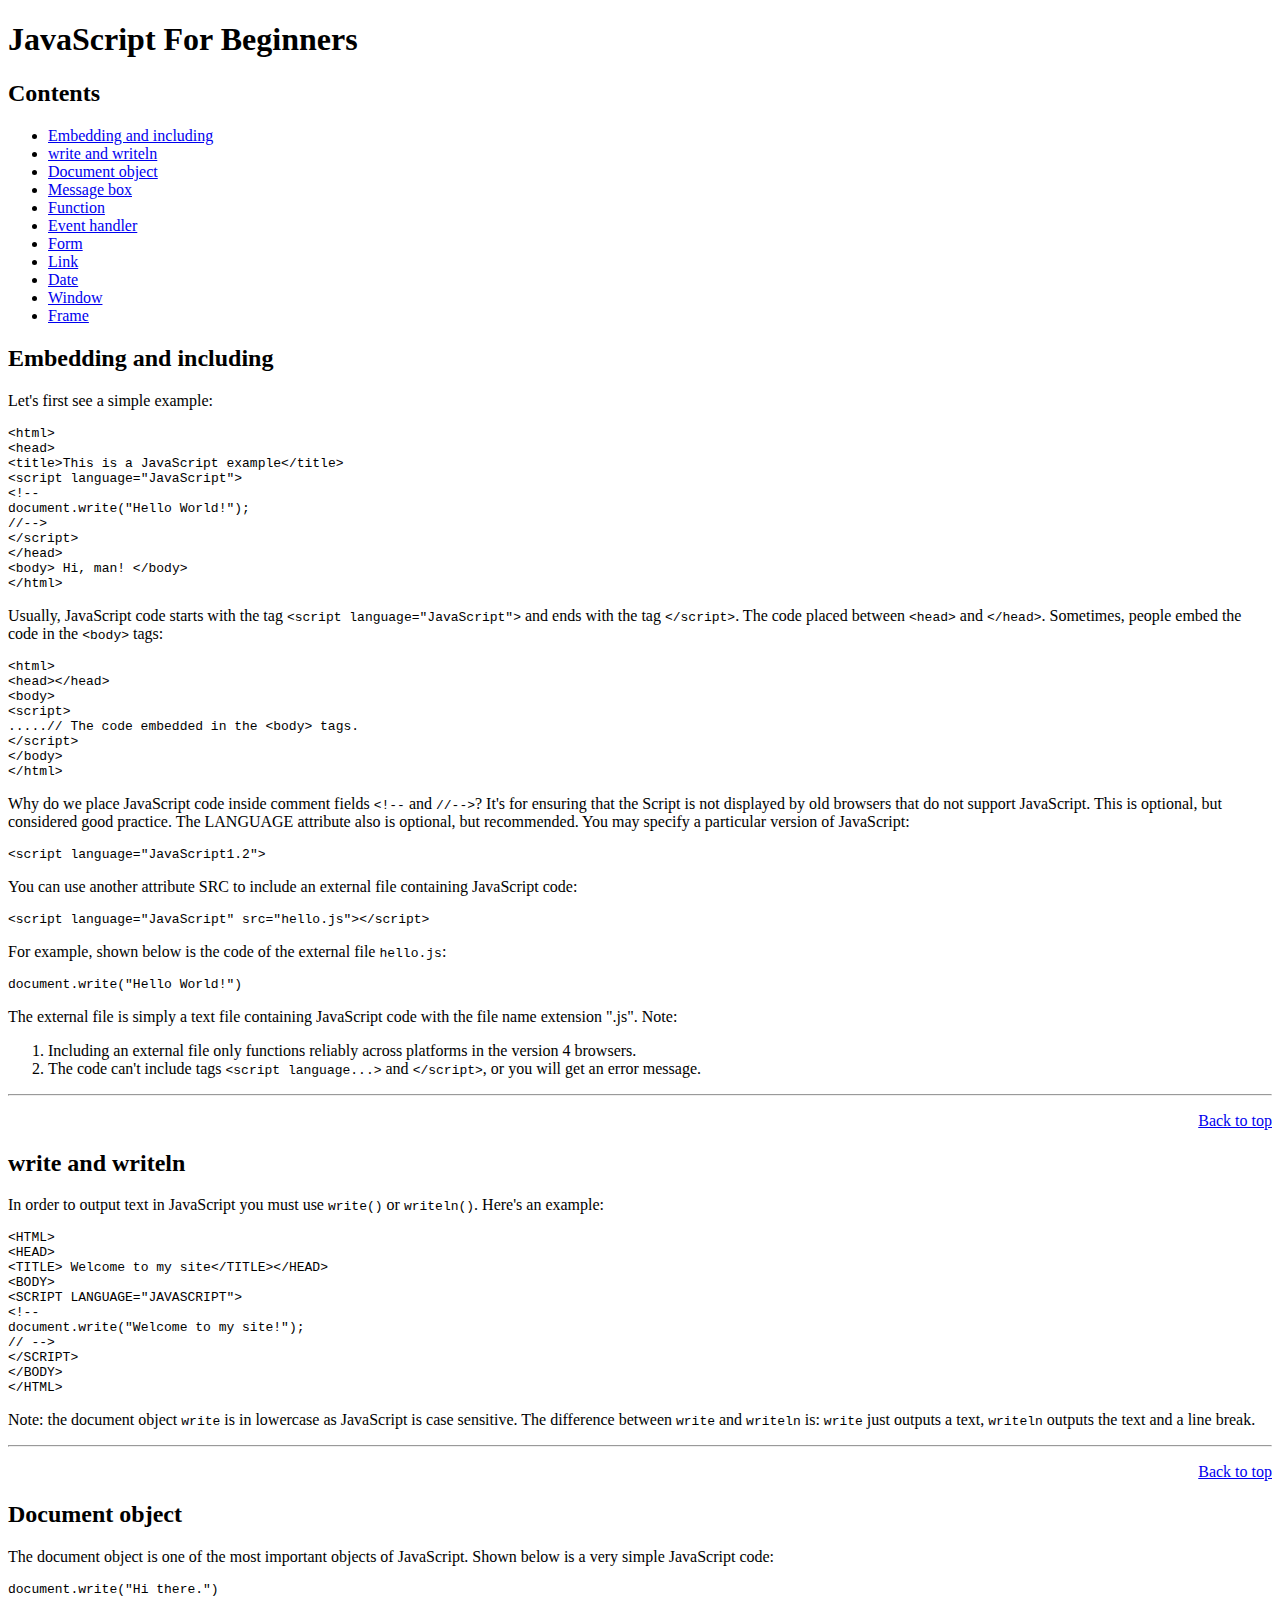
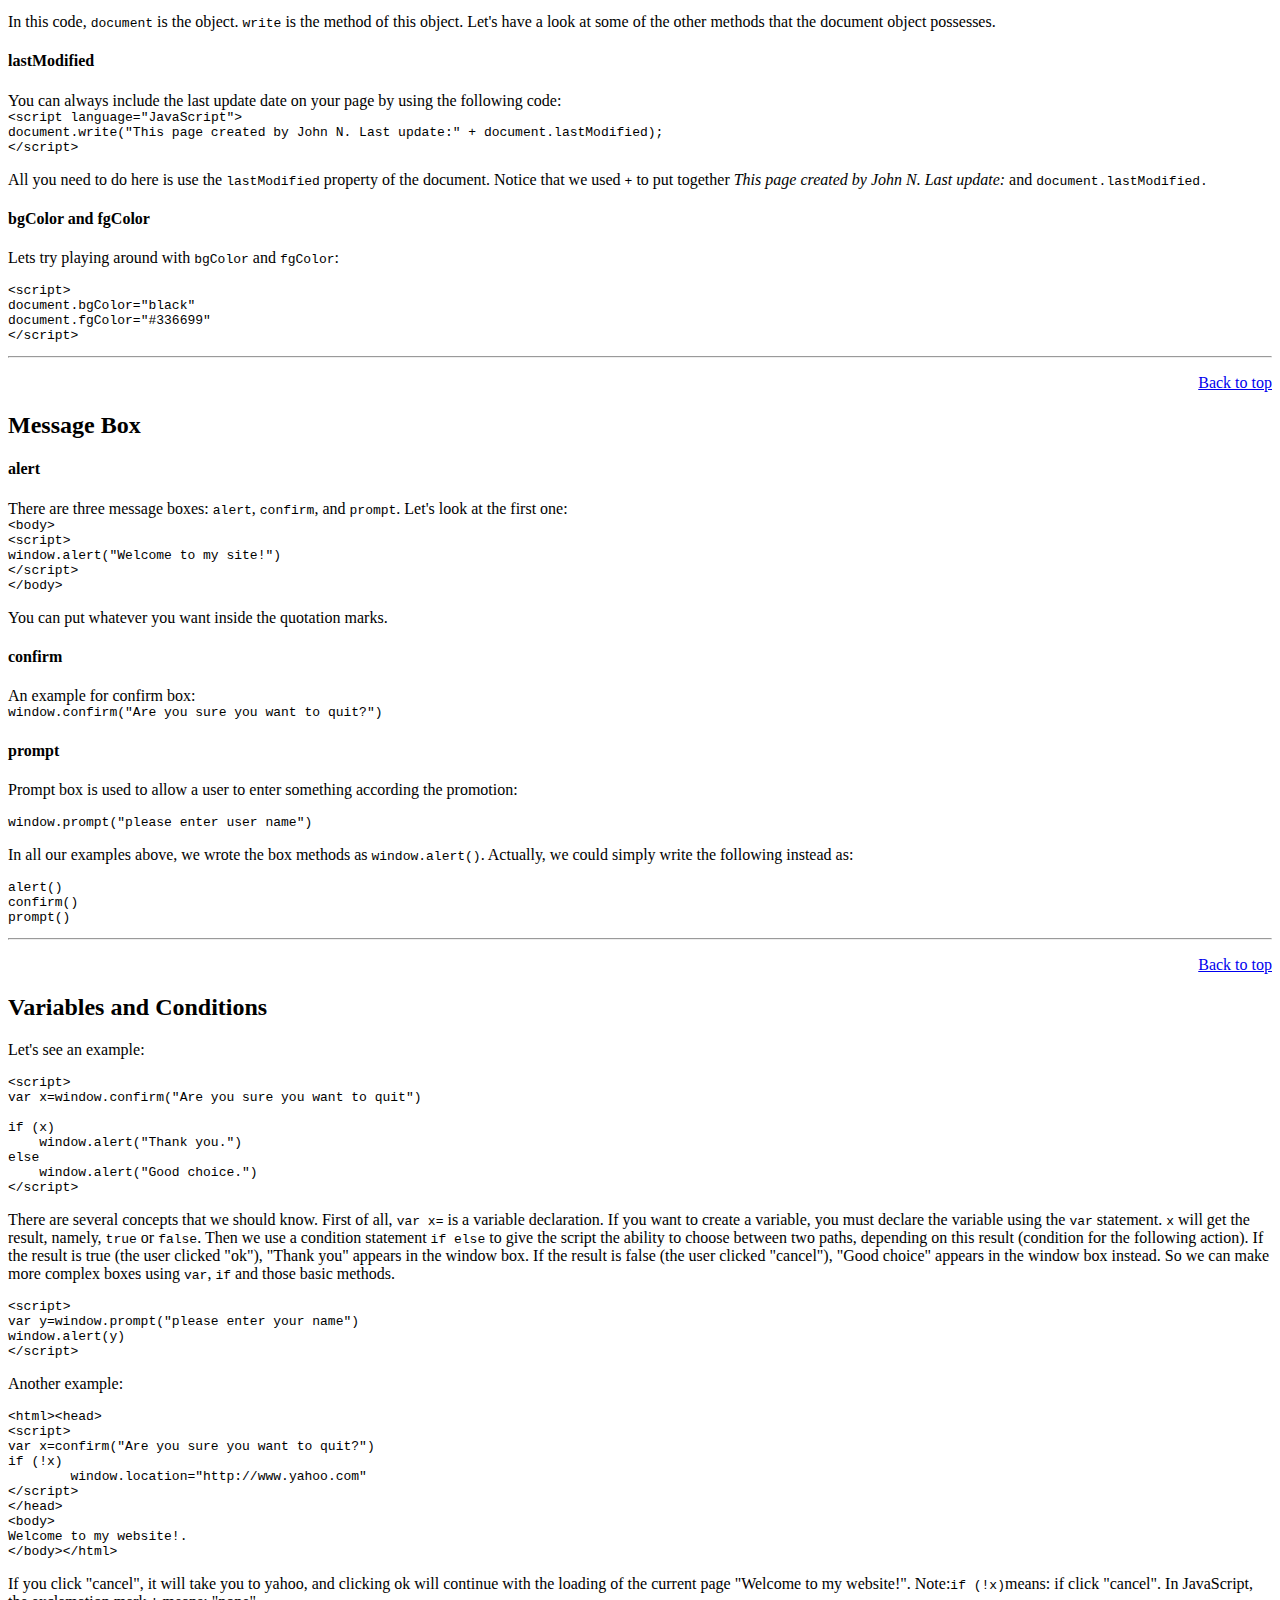
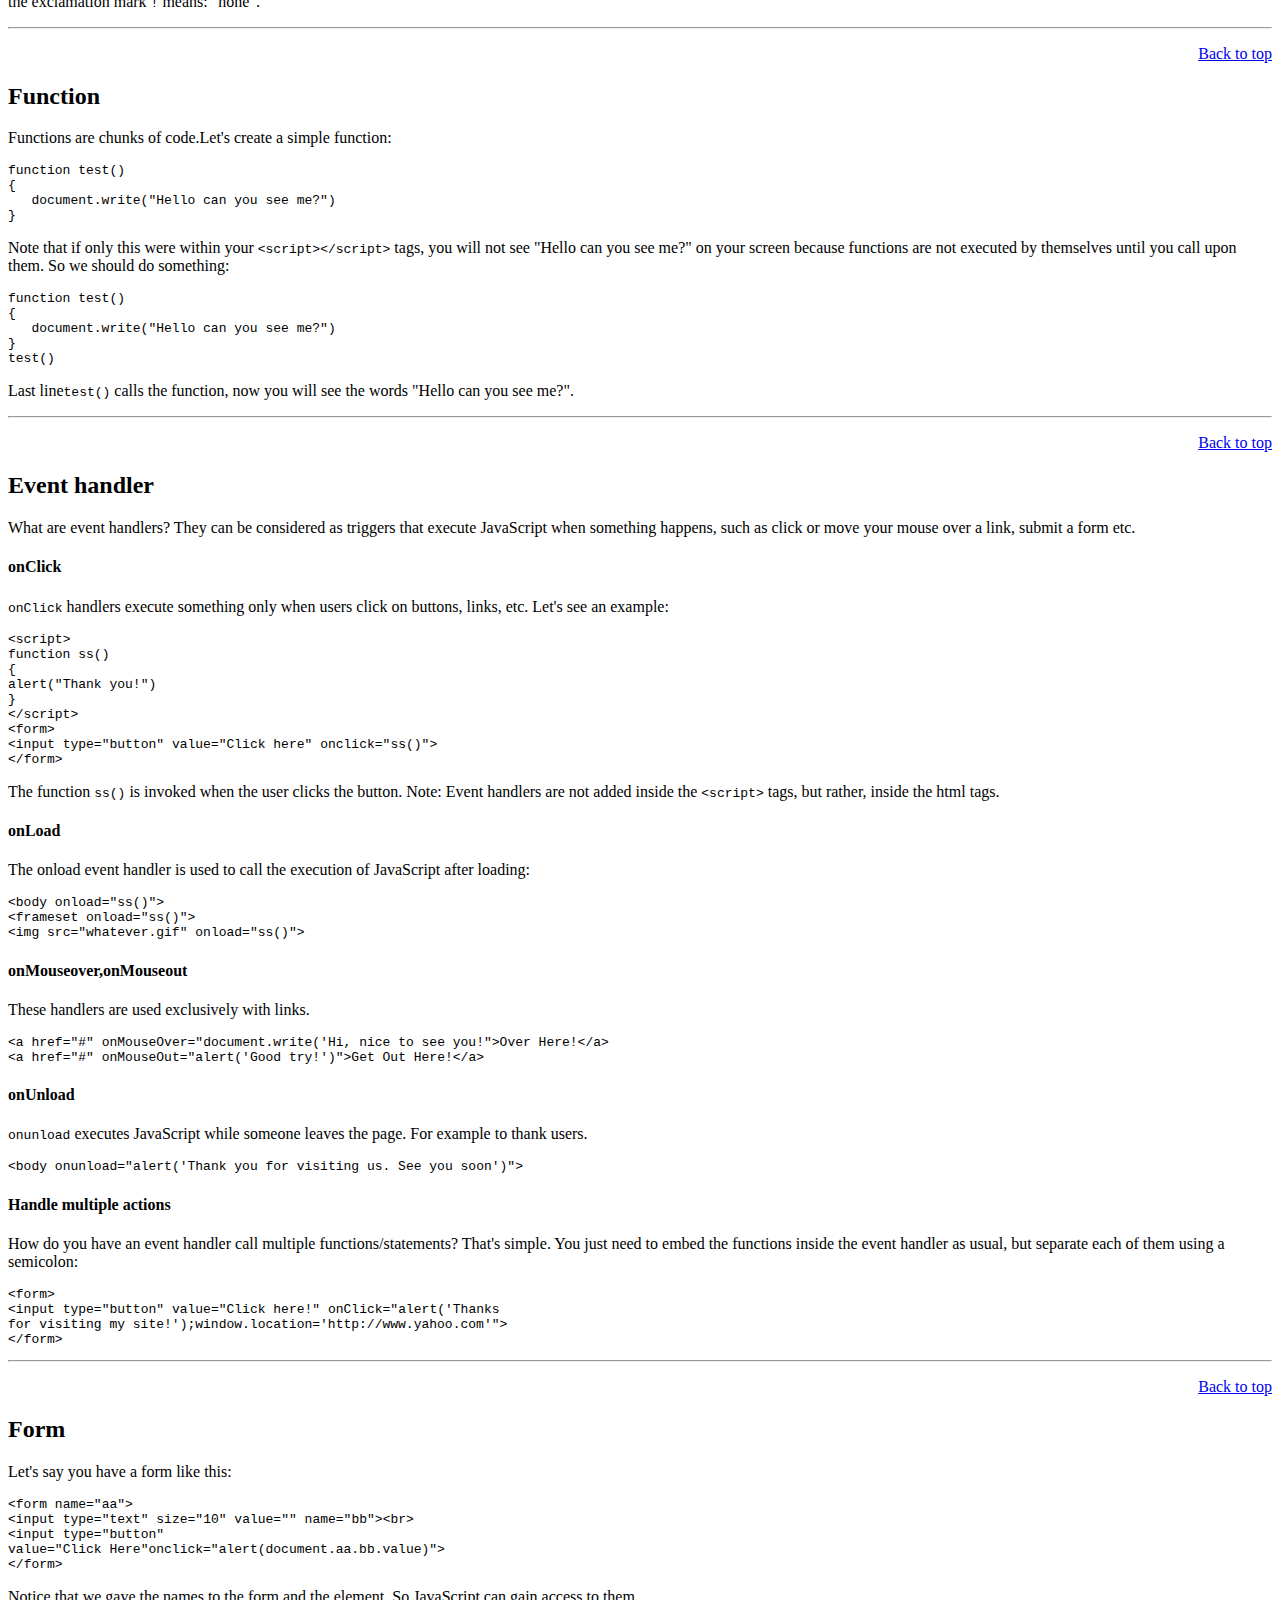
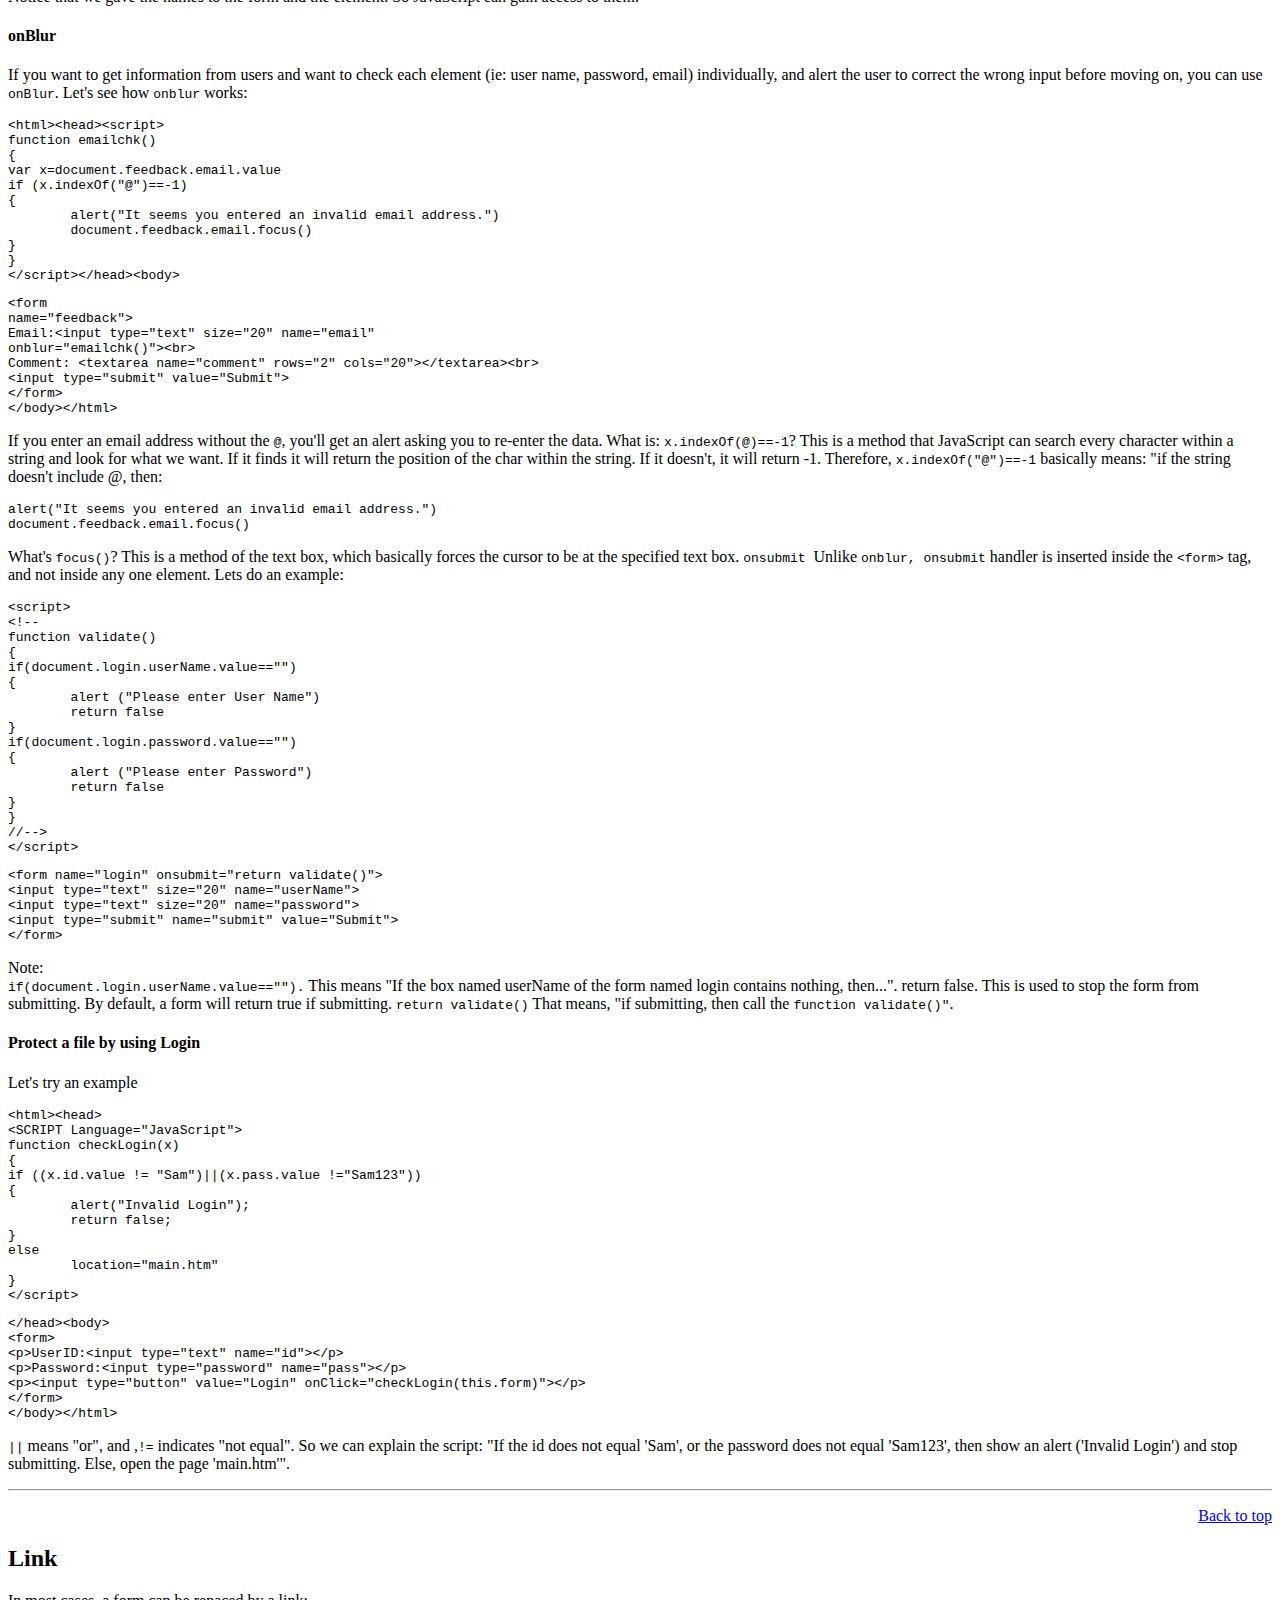
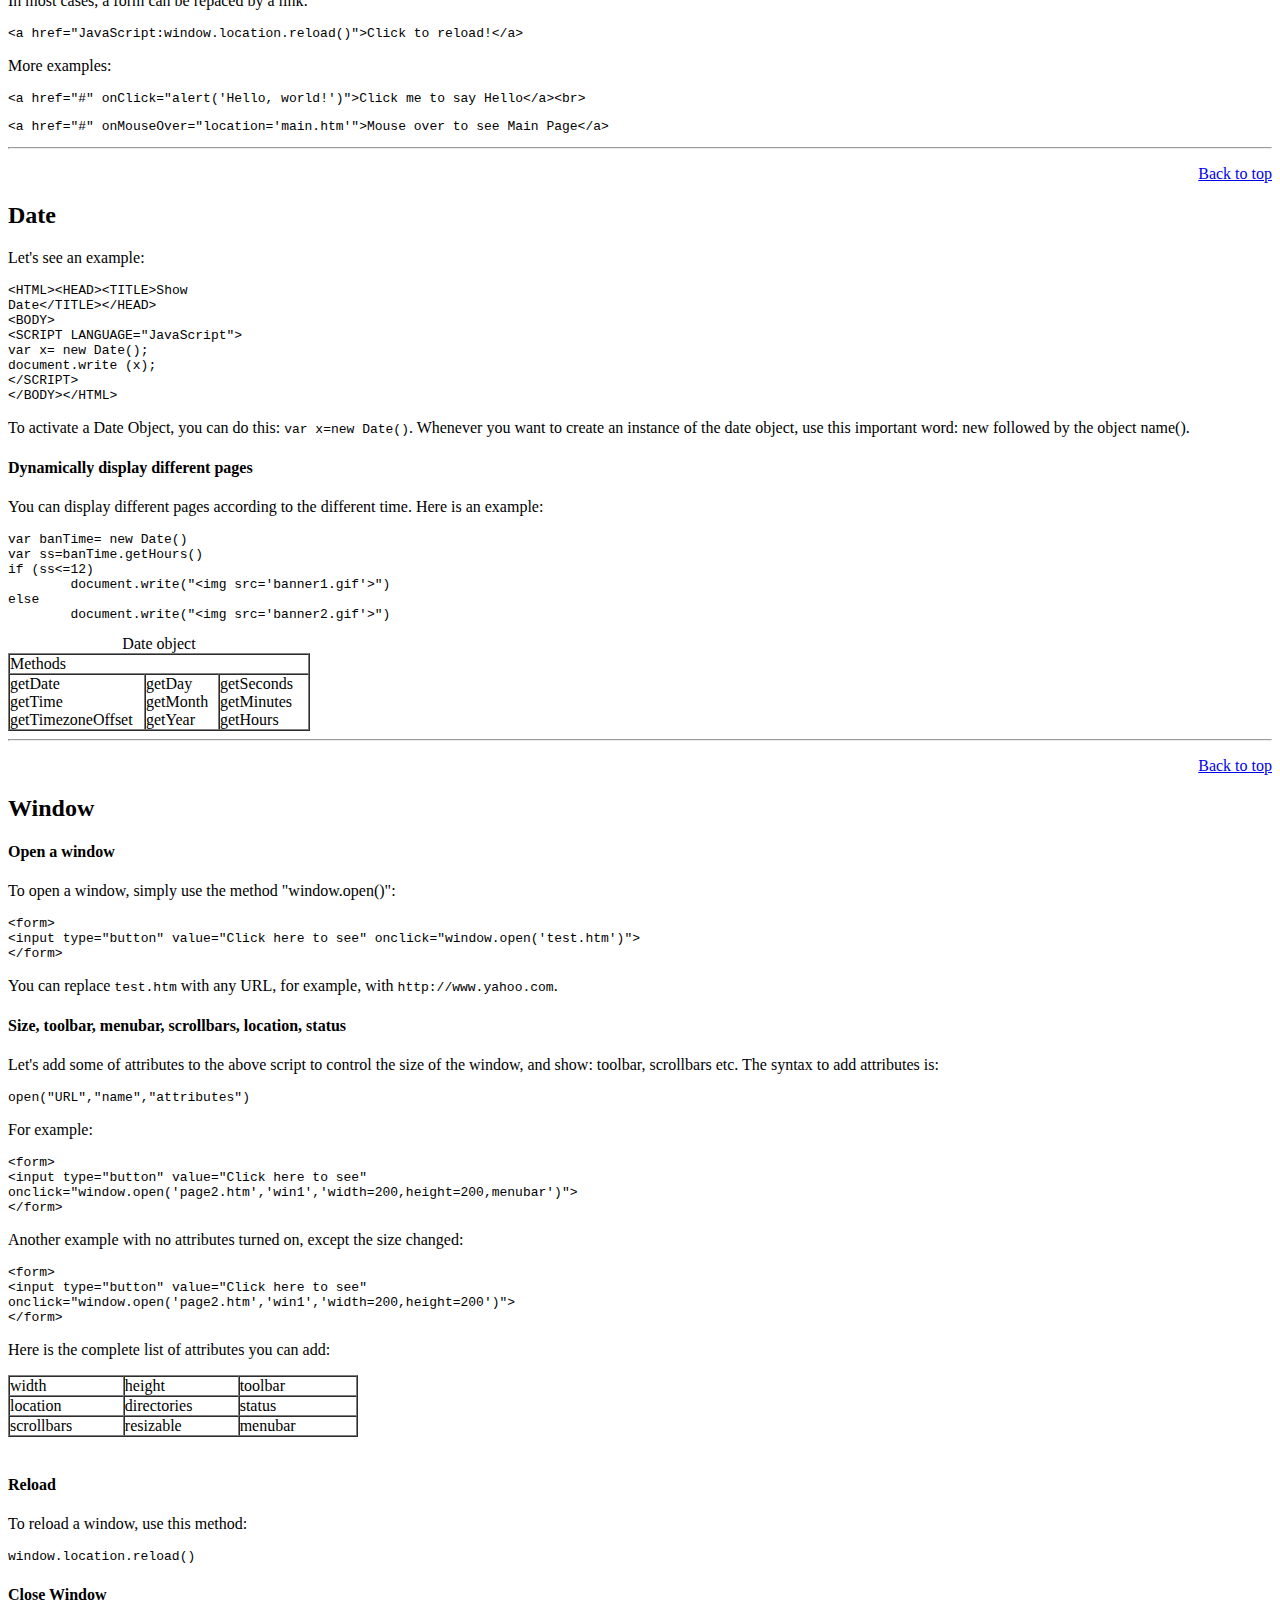
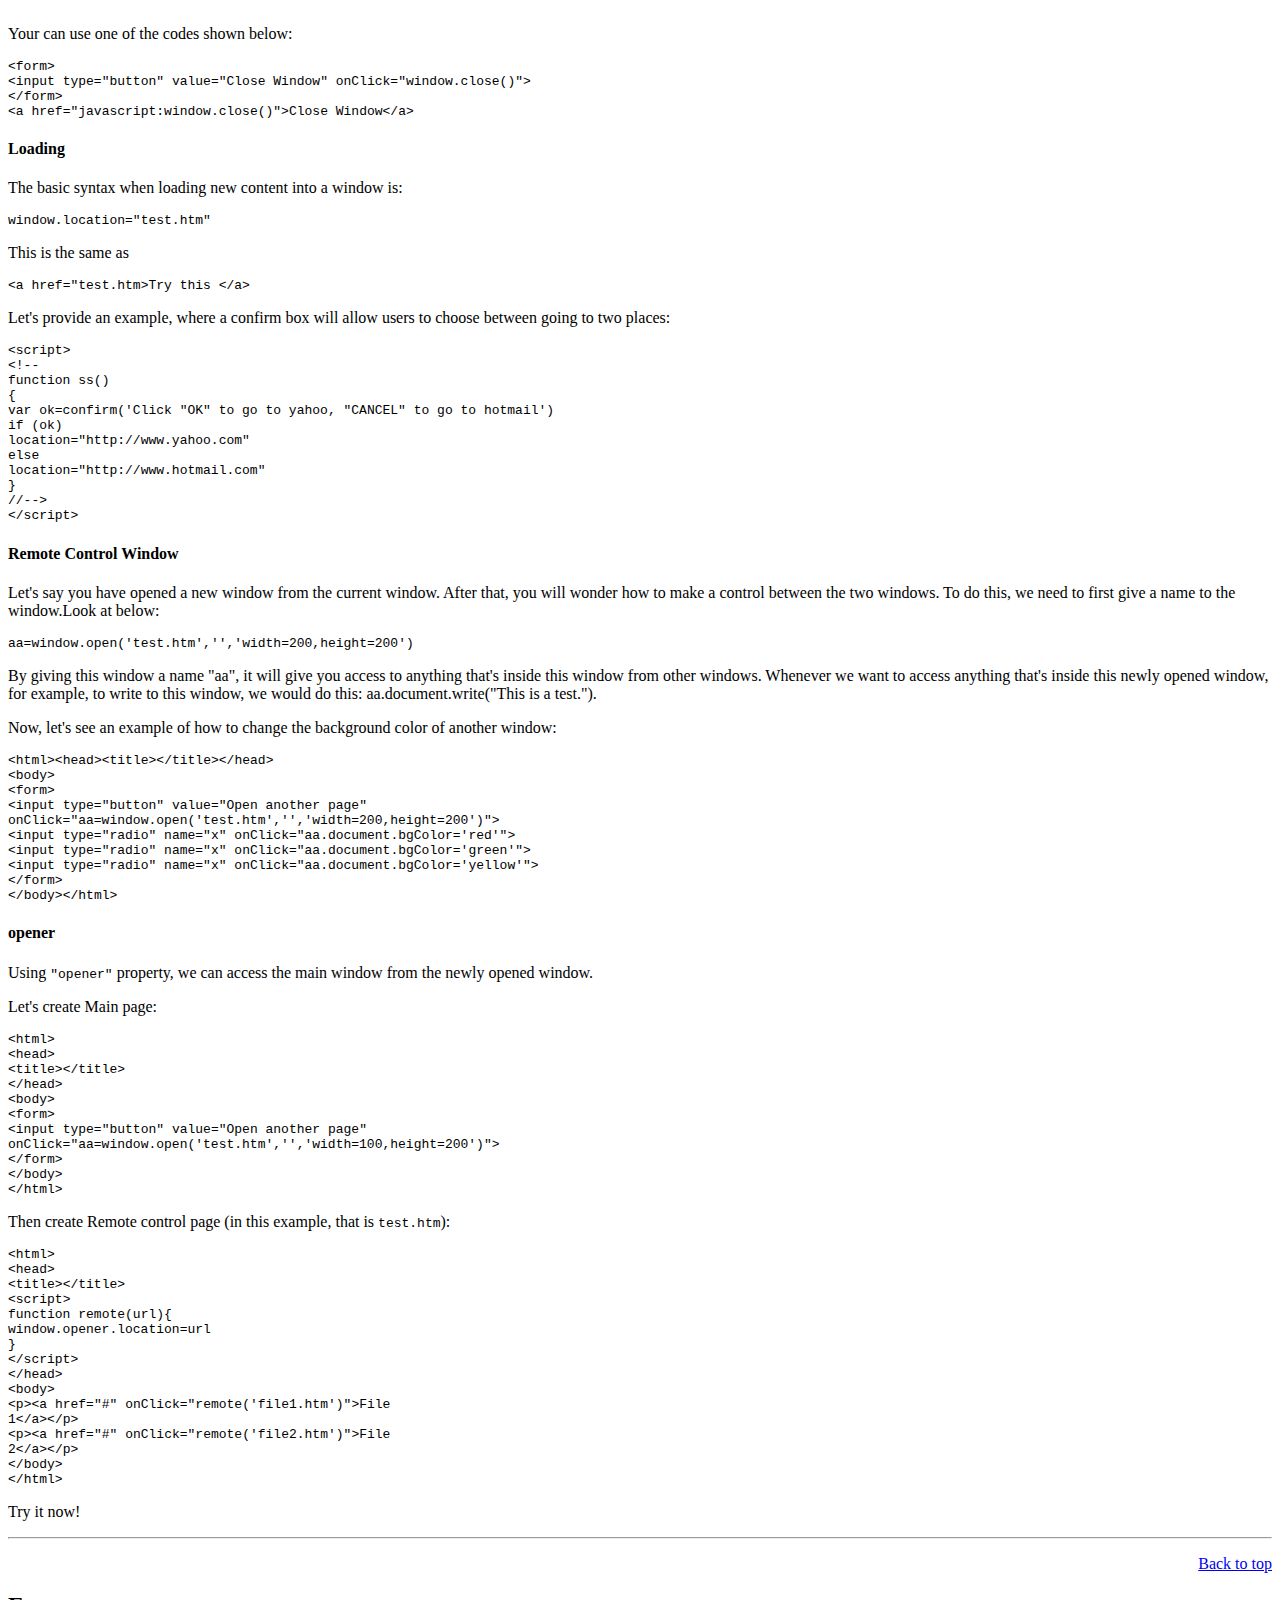
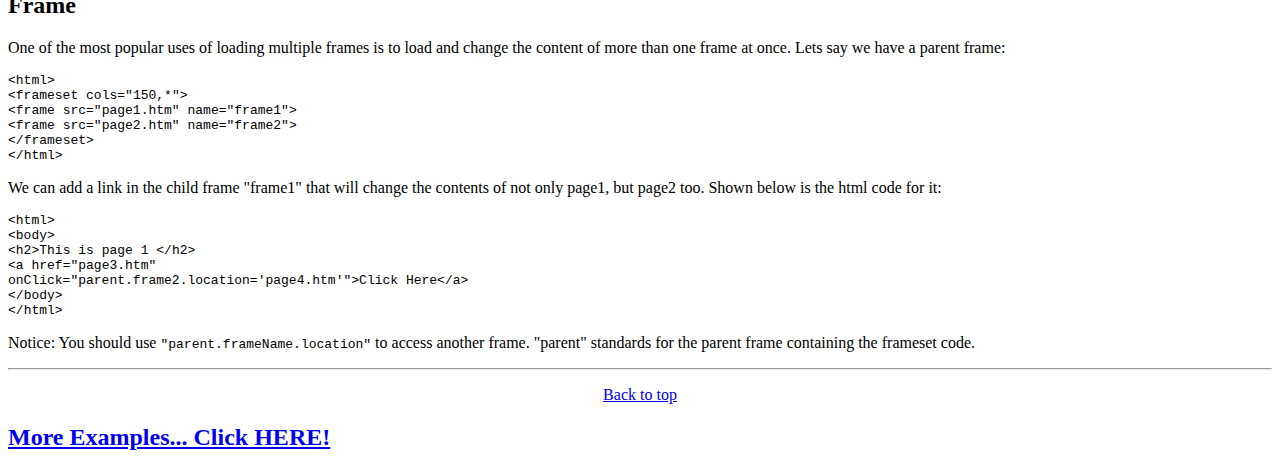
<file: refs/basic_javascript.html>
﻿<!DOCTYPE html PUBLIC "-//W3C//DTD XHTML 1.0 Transitional//EN" "http://www.w3.org/TR/xhtml1/DTD/xhtml1-transitional.dtd">
<html xmlns="http://www.w3.org/1999/xhtml">

<head>
<meta content="text/html; charset=utf-8" http-equiv="Content-Type" />
<title>Untitled 1</title>
</head>

<body>
<div class="container-article  fixed" id="AT"> 
		
				
				 
				<a name="Main"></a>

				
				<a id="_articleTop" name="_articleTop"></a>
				<div class="item">
				<h1 class="fn" id="ctl00_ArticleTitle">JavaScript For Beginners</h1> 
				</div>

				
				<!-- Yes, I'm weak -->

				
				

				
				

				
				
				

					
				

				<form style="margin:0;padding:0" id="aspnetForm" action="/Articles/755/JavaScript-For-Beginners" method="post" name="aspnetForm">

	<input type="hidden" value="/wEWCAK/p/qxBgLAlMXDBwLBlMXDBwLClMXDBwLDlMXDBwLElMXDBwLP+++tCwK5upDkC+qcdIDoq4XDJoZ9aqPjNXOF/SwM" id="__EVENTVALIDATION" name="__EVENTVALIDATION">
<input type="hidden" value="/[base64]/b2JpZD03NTUmb2J0aWQ9MmRkAg4PDxYCHwIFLS9zY3JpcHQvQXJ0aWNsZXMvQWRtaW4vUXVldWVFZGl0LmFzcHg/[base64]/[base64]/[base64]" id="__VIEWSTATE" name="__VIEWSTATE">

						
						<div class="article-text" id="contentdiv">
						




<h2>Contents</h2>
<ul>
            <li><a href="#embed">Embedding and including</a></li>
            <li><a href="#write">write and writeln</a></li>
            <li><a href="#document">Document object</a></li>
            <li><a href="#box">Message box</a></li>
            <li><a href="#function">Function</a></li>
            <li><a href="#handler">Event handler</a></li>
            <li><a href="#form">Form</a></li>
            <li><a href="#link">Link</a></li>
            <li><a href="#date">Date</a></li>
            <li><a href="#window">Window</a></li>
            <li><a href="#frame">Frame</a></li>
</ul>

            <h2><a name="embed"></a>Embedding and including</h2>
            <p>Let's first see a simple example:</p>
							<pre id="pre0" style="margin-top: 0px;"><span class="code-keyword">&lt;</span><span class="code-leadattribute">html</span><span class="code-keyword">&gt;</span>
<span class="code-keyword">&lt;</span><span class="code-leadattribute">head</span><span class="code-keyword">&gt;</span>
<span class="code-keyword">&lt;</span><span class="code-leadattribute">title</span><span class="code-keyword">&gt;</span>This is a JavaScript example<span class="code-keyword">&lt;</span><span class="code-keyword">/</span><span class="code-leadattribute">title</span><span class="code-keyword">&gt;</span>
<span class="code-keyword">&lt;</span><span class="code-leadattribute">script</span> <span class="code-attribute">language</span><span class="code-keyword">="</span><span class="code-keyword">JavaScript"</span><span class="code-keyword">&gt;</span>
&lt;!--
document.write(<span class="code-string">"</span><span class="code-string">Hello World!"</span>);
<span class="code-comment">//</span><span class="code-comment">--&gt;
</span><span class="code-keyword">&lt;/</span><span class="code-leadattribute">script</span><span class="code-keyword">&gt;</span>
<span class="code-keyword">&lt;</span><span class="code-keyword">/</span><span class="code-leadattribute">head</span><span class="code-keyword">&gt;</span>
<span class="code-keyword">&lt;</span><span class="code-leadattribute">body</span><span class="code-keyword">&gt;</span> Hi, man! <span class="code-keyword">&lt;</span><span class="code-keyword">/</span><span class="code-leadattribute">body</span><span class="code-keyword">&gt;</span>
<span class="code-keyword">&lt;</span><span class="code-keyword">/</span><span class="code-leadattribute">html</span><span class="code-keyword">&gt;</span></pre>
	<p>Usually, JavaScript code starts with the tag <code>&lt;script language="JavaScript"&gt;</code>
	and ends with the tag <code>&lt;/script&gt;</code>. The code placed between <code>&lt;head&gt;</code>
	and <code>&lt;/head&gt;</code>. Sometimes, people embed the code in the <code>&lt;body&gt;</code>
	tags:</p>
							<pre id="pre1" style="margin-top: 0px;"><span class="code-keyword">&lt;</span><span class="code-leadattribute">html</span><span class="code-keyword">&gt;</span>
<span class="code-keyword">&lt;</span><span class="code-leadattribute">head</span><span class="code-keyword">&gt;</span><span class="code-keyword">&lt;</span><span class="code-keyword">/</span><span class="code-leadattribute">head</span><span class="code-keyword">&gt;</span>
<span class="code-keyword">&lt;</span><span class="code-leadattribute">body</span><span class="code-keyword">&gt;</span>
<span class="code-keyword">&lt;</span><span class="code-leadattribute">script</span><span class="code-keyword">&gt;</span>
.....// The code embedded <span class="code-keyword">in</span> the &lt;body&gt; tags.
<span class="code-keyword">&lt;/</span><span class="code-leadattribute">script</span><span class="code-keyword">&gt;</span>
<span class="code-keyword">&lt;</span><span class="code-keyword">/</span><span class="code-leadattribute">body</span><span class="code-keyword">&gt;</span>
<span class="code-keyword">&lt;</span><span class="code-keyword">/</span><span class="code-leadattribute">html</span><span class="code-keyword">&gt;</span></pre>
            <p>Why do we place JavaScript code inside comment fields <code>&lt;!--</code> and
              <code>//--&gt;</code>? It's for ensuring that the Script is not displayed by
              old browsers that do not support JavaScript. This is optional, but
              considered good practice. The LANGUAGE attribute also is optional,
              but recommended. You may specify a particular version of JavaScript:</p>
							<pre id="pre2" style="margin-top: 0px;"><span class="code-keyword">&lt;</span><span class="code-leadattribute">script</span> <span class="code-attribute">language</span><span class="code-keyword">="</span><span class="code-keyword">JavaScript1.2"</span><span class="code-keyword">&gt;</span></pre>
            <p>You can use another attribute SRC to include an external file containing
              JavaScript code:</p>
							<pre id="pre3" style="margin-top: 0px;"><span class="code-keyword">&lt;</span><span class="code-leadattribute">script</span> <span class="code-attribute">language</span><span class="code-keyword">="</span><span class="code-keyword">JavaScript"</span> <span class="code-attribute">src</span><span class="code-keyword">="</span><span class="code-keyword">hello.js"</span><span class="code-keyword">&gt;</span><span class="code-keyword">&lt;/</span><span class="code-leadattribute">script</span><span class="code-keyword">&gt;</span></pre>
            <p>For example, shown below is the code of the external file <code>hello.js</code>:
</p><pre id="pre4" style="margin-top: 0px;">document.write(<span class="code-string">"</span><span class="code-string">Hello World!"</span>)</pre>
            <p>The external file is simply a text file containing JavaScript code
               with the file name extension ".js". Note:
</p><ol>
              <li>Including an external file only functions reliably across platforms
              in the version 4 browsers.
              </li><li>The code can't include tags <code>&lt;script language...&gt;</code> and <code>&lt;/script&gt;</code>,
              or you will get an error message.
</li></ol>
            <hr>
            <p align="right"><a href="#top">Back to top</a></p>
            <h2><a name="write"></a>write and writeln</h2>
            <p>In order to output text in JavaScript you must use <code>write()</code>
              or <code>writeln()</code>. Here's an example:

</p><pre id="pre5" style="margin-top: 0px;"><span class="code-keyword">&lt;</span><span class="code-leadattribute">HTML</span><span class="code-keyword">&gt;</span>
<span class="code-keyword">&lt;</span><span class="code-leadattribute">HEAD</span><span class="code-keyword">&gt;</span>
<span class="code-keyword">&lt;</span><span class="code-leadattribute">TITLE</span><span class="code-keyword">&gt;</span> Welcome to my site<span class="code-keyword">&lt;</span><span class="code-keyword">/</span><span class="code-leadattribute">TITLE</span><span class="code-keyword">&gt;</span><span class="code-keyword">&lt;</span><span class="code-keyword">/</span><span class="code-leadattribute">HEAD</span><span class="code-keyword">&gt;</span>
<span class="code-keyword">&lt;</span><span class="code-leadattribute">BODY</span><span class="code-keyword">&gt;</span>
<span class="code-keyword">&lt;</span><span class="code-leadattribute">SCRIPT</span> <span class="code-attribute">LANGUAGE</span><span class="code-keyword">="</span><span class="code-keyword">JAVASCRIPT"</span><span class="code-keyword">&gt;</span>
&lt;!--
document.write(<span class="code-string">"</span><span class="code-string">Welcome to my site!"</span>);
<span class="code-comment">//</span><span class="code-comment"> --&gt;
</span><span class="code-keyword">&lt;/</span><span class="code-leadattribute">SCRIPT</span><span class="code-keyword">&gt;</span>
<span class="code-keyword">&lt;</span><span class="code-keyword">/</span><span class="code-leadattribute">BODY</span><span class="code-keyword">&gt;</span>
<span class="code-keyword">&lt;</span><span class="code-keyword">/</span><span class="code-leadattribute">HTML</span><span class="code-keyword">&gt;</span></pre>
            <p>Note: the document object <code>write</code> is in lowercase as JavaScript is
              case sensitive. The difference between <code>write</code> and <code>writeln</code>
              is: <code>write</code> just outputs a text, <code>writeln</code> outputs the
              text and a line break.</p>
            <hr>
            <p align="right"><a href="#top">Back to top</a></p>
            <h2><a name="document"></a>Document object</h2>
            <p>The document object is one of the most important objects of JavaScript.
              Shown below is a very simple JavaScript code:</p>
							<pre id="pre6" style="margin-top: 0px;">document.write(<span class="code-string">"</span><span class="code-string">Hi there."</span>)</pre>
            <p>In this code, <code>document</code> is the object. <code>write</code>
              is the method of this object. Let's have a look at some of the other
             methods that the document object possesses.</p>
            <p></p><h4>lastModified</h4> You can always include the last update date
              on your page by using the following code:
<pre id="pre7" style="margin-top: 0px;"><span class="code-keyword">&lt;</span><span class="code-leadattribute">script</span> <span class="code-attribute">language</span><span class="code-keyword">="</span><span class="code-keyword">JavaScript"</span><span class="code-keyword">&gt;</span>
document.write(<span class="code-string">"</span><span class="code-string">This page created by John N. Last update:"</span> + document.lastModified);
<span class="code-keyword">&lt;/</span><span class="code-leadattribute">script</span><span class="code-keyword">&gt;</span> </pre>
            <p>All you need to do here is use the <code>lastModified</code> property of the
              document. Notice that we used <code>+</code> to put together <i>This
              page created by John N. Last update: </i> and <code>document.lastModified.</code>
            </p><p></p><h4>bgColor and fgColor</h4> Lets try playing around with <code>bgColor</code>
              and <code>fgColor</code>:<p></p>
							<pre id="pre8" style="margin-top: 0px;"><span class="code-keyword">&lt;</span><span class="code-leadattribute">script</span><span class="code-keyword">&gt;</span>
document.bgColor=<span class="code-string">"</span><span class="code-string">black"</span>
document.fgColor=<span class="code-string">"</span><span class="code-string">#336699"</span>
<span class="code-keyword">&lt;/</span><span class="code-leadattribute">script</span><span class="code-keyword">&gt;</span> </pre>
            <hr>
            <p align="right"><a href="#top">Back to top</a></p>
            <h2><a name="box"></a>Message Box</h2>
            <p></p><h4>alert</h4> There are three message boxes: <code>alert</code>, <code>confirm</code>, and
              <code>prompt</code>. Let's look at the first one:
<pre id="pre9" style="margin-top: 0px;"><span class="code-keyword">&lt;</span><span class="code-leadattribute">body</span><span class="code-keyword">&gt;</span>
<span class="code-keyword">&lt;</span><span class="code-leadattribute">script</span><span class="code-keyword">&gt;</span>
window.alert(<span class="code-string">"</span><span class="code-string">Welcome to my site!"</span>)
<span class="code-keyword">&lt;/</span><span class="code-leadattribute">script</span><span class="code-keyword">&gt;</span>
<span class="code-keyword">&lt;</span><span class="code-keyword">/</span><span class="code-leadattribute">body</span><span class="code-keyword">&gt;</span></pre>
            <p>You can put whatever you want inside the quotation marks.</p>
            <p></p><h4>confirm</h4> An example for confirm box:
<pre id="pre10" style="margin-top: 0px;">window.confirm(<span class="code-string">"</span><span class="code-string">Are you sure you want to quit?"</span>) </pre>
            <p></p><h4>prompt</h4> Prompt box is used to allow a user to enter something
            according the promotion: <p></p>
							<pre id="pre11" style="margin-top: 0px;">window.prompt(<span class="code-string">"</span><span class="code-string">please enter user name"</span>) </pre>
            <p>In all our examples above, we wrote the box methods as <code>window.alert()</code>.
              Actually, we could simply write the following instead as:
</p><pre id="pre12" style="margin-top: 0px;">alert()
confirm()
prompt()</pre>
            <hr>
            <p align="right"><a href="#top">Back to top</a></p>
            <h2><a name="variable"></a>Variables and Conditions</h2>
            <p>Let's see an example:</p>
							<pre id="pre13" style="margin-top: 0px;"><span class="code-keyword">&lt;</span><span class="code-leadattribute">script</span><span class="code-keyword">&gt;</span>
var x=window.confirm(<span class="code-string">"</span><span class="code-string">Are you sure you want to quit"</span>)

<span class="code-keyword">if</span> (x)
    window.alert(<span class="code-string">"</span><span class="code-string">Thank you."</span>)
<span class="code-keyword">else</span>
    window.alert(<span class="code-string">"</span><span class="code-string">Good choice."</span>)
<span class="code-keyword">&lt;/</span><span class="code-leadattribute">script</span><span class="code-keyword">&gt;</span></pre>
            <p>There are several concepts that we should know. First of all, <code>var
            x=</code> is a variable declaration. If you want to create a variable,
            you must declare the variable using the <code>var</code> statement. <code>x</code> will
            get the result, namely, <code>true</code> or <code>false</code>. Then
            we use a condition statement <code>if else</code> to give the script
            the ability to choose between two paths, depending on this result
            (condition for the following action). If the result is true (the user
            clicked "ok"), "Thank you" appears in the window box. If the
            result is false (the user clicked "cancel"), "Good
            choice" appears in the window box instead. So we can make more complex boxes
            using <code>var</code>, <code>if</code> and those basic methods.</p>
							<pre id="pre14" style="margin-top: 0px;"><span class="code-keyword">&lt;</span><span class="code-leadattribute">script</span><span class="code-keyword">&gt;</span>
var y=window.prompt(<span class="code-string">"</span><span class="code-string">please enter your name"</span>)
window.alert(y)
<span class="code-keyword">&lt;/</span><span class="code-leadattribute">script</span><span class="code-keyword">&gt;</span></pre>
            <p>Another example:</p>
							<pre id="pre15" style="margin-top: 0px;"><span class="code-keyword">&lt;</span><span class="code-leadattribute">html</span><span class="code-keyword">&gt;</span><span class="code-keyword">&lt;</span><span class="code-leadattribute">head</span><span class="code-keyword">&gt;</span>
<span class="code-keyword">&lt;</span><span class="code-leadattribute">script</span><span class="code-keyword">&gt;</span>
var x=confirm(<span class="code-string">"</span><span class="code-string">Are you sure you want to quit?"</span>)
<span class="code-keyword">if</span> (!x)
	window.location=<span class="code-string">"</span><span class="code-string">http://www.yahoo.com"</span>
<span class="code-keyword">&lt;/</span><span class="code-leadattribute">script</span><span class="code-keyword">&gt;</span>
<span class="code-keyword">&lt;</span><span class="code-keyword">/</span><span class="code-leadattribute">head</span><span class="code-keyword">&gt;</span>
<span class="code-keyword">&lt;</span><span class="code-leadattribute">body</span><span class="code-keyword">&gt;</span>
Welcome to my website!.
<span class="code-keyword">&lt;</span><span class="code-keyword">/</span><span class="code-leadattribute">body</span><span class="code-keyword">&gt;</span><span class="code-keyword">&lt;</span><span class="code-keyword">/</span><span class="code-leadattribute">html</span><span class="code-keyword">&gt;</span></pre>
            <p>If you click "cancel", it will take you to yahoo, and clicking
              ok will continue with the loading of the current page "Welcome
              to my website!". Note:<code>if (!x)</code>means: if click "cancel".
              In JavaScript, the exclamation mark <code> !</code> means: "none".</p>
            <hr>
            <p align="right"><a href="#top">Back to top</a></p>
            <h2><a name="function"></a>Function</h2>
            <p>Functions are chunks of code.Let's create a simple function:</p>
							<pre id="pre16" style="margin-top: 0px;">function test()
{
   document.write(<span class="code-string">"</span><span class="code-string">Hello can you see me?"</span>)
}</pre>
            <p>Note that if only this were within your <code>&lt;script&gt;&lt;/script&gt;</code>
              tags, you will not see "Hello can you see me?" on your
              screen because functions are not executed by themselves until you
              call upon them. So we should do something:</p>
							<pre id="pre17" style="margin-top: 0px;">function test()
{
   document.write(<span class="code-string">"</span><span class="code-string">Hello can you see me?"</span>)
}
test() </pre>
            <p>Last line<code>test()</code> calls the function, now you
              will see the words "Hello can you see me?".</p>
            <hr>
            <p align="right"><a href="#top">Back to top</a></p>
            <h2><a name="handler"></a>Event handler</h2>
            <p>What are event handlers? They can be considered as triggers that
              execute JavaScript when something happens, such as click or move
              your mouse over a link, submit a form etc.</p>
            <p></p><h4>onClick</h4> <code>onClick</code> handlers execute something only when users
              click on buttons, links, etc. Let's see an example:<p></p>
							<pre id="pre18" style="margin-top: 0px;"><span class="code-keyword">&lt;</span><span class="code-leadattribute">script</span><span class="code-keyword">&gt;</span>
<span class="code-keyword">function</span> ss()
{
alert(<span class="code-string">"</span><span class="code-string">Thank you!"</span>)
}
<span class="code-keyword">&lt;/</span><span class="code-leadattribute">script</span><span class="code-keyword">&gt;</span>
<span class="code-keyword">&lt;</span><span class="code-leadattribute">form</span><span class="code-keyword">&gt;</span>
<span class="code-keyword">&lt;</span><span class="code-leadattribute">input</span> <span class="code-attribute">type</span><span class="code-keyword">="</span><span class="code-keyword">button"</span> <span class="code-attribute">value</span><span class="code-keyword">="</span><span class="code-keyword">Click here"</span> <span class="code-attribute">onclick</span><span class="code-keyword">="</span><span class="code-keyword">ss()"</span><span class="code-keyword">&gt;</span>
<span class="code-keyword">&lt;</span><span class="code-keyword">/</span><span class="code-leadattribute">form</span><span class="code-keyword">&gt;</span></pre>
            <p>The function <code>ss()</code> is invoked when the user clicks the button. Note:
              Event handlers are not added inside the <code>&lt;script&gt;</code> tags, but
              rather, inside the html tags.</p>
            <p></p><h4>onLoad </h4>The onload event handler is used to call the execution
              of JavaScript after loading:<p></p>
							<pre id="pre19" style="margin-top: 0px;"><span class="code-keyword">&lt;</span><span class="code-leadattribute">body</span> <span class="code-attribute">onload</span><span class="code-keyword">="</span><span class="code-keyword">ss()"</span><span class="code-keyword">&gt;</span>
<span class="code-keyword">&lt;</span><span class="code-leadattribute">frameset</span> <span class="code-attribute">onload</span><span class="code-keyword">="</span><span class="code-keyword">ss()"</span><span class="code-keyword">&gt;</span>
<span class="code-keyword">&lt;</span><span class="code-leadattribute">img</span> <span class="code-attribute">src</span><span class="code-keyword">="</span><span class="code-keyword">whatever.gif"</span> <span class="code-attribute">onload</span><span class="code-keyword">="</span><span class="code-keyword">ss()"</span><span class="code-keyword">&gt;</span></pre>
            <p></p><h4>onMouseover,onMouseout</h4> These handlers are used exclusively
              with links.<p></p>
							<pre id="pre20" style="margin-top: 0px;"><span class="code-keyword">&lt;</span><span class="code-leadattribute">a</span> <span class="code-attribute">href</span><span class="code-keyword">="</span><span class="code-keyword">#"</span> <span class="code-attribute">onMouseOver</span><span class="code-keyword">="</span><span class="code-keyword">document.write('Hi, nice to see you!"</span><span class="code-keyword">&gt;</span>Over Here!<span class="code-keyword">&lt;</span><span class="code-keyword">/</span><span class="code-leadattribute">a</span><span class="code-keyword">&gt;</span>
<span class="code-keyword">&lt;</span><span class="code-leadattribute">a</span> <span class="code-attribute">href</span><span class="code-keyword">="</span><span class="code-keyword">#"</span> <span class="code-attribute">onMouseOut</span><span class="code-keyword">="</span><span class="code-keyword">alert('Good try!')"</span><span class="code-keyword">&gt;</span>Get Out Here!<span class="code-keyword">&lt;</span><span class="code-keyword">/</span><span class="code-leadattribute">a</span><span class="code-keyword">&gt;</span></pre>
            <p></p><h4>onUnload</h4> <code>onunload</code> executes JavaScript while someone leaves
              the page. For example to thank users.<p></p>
							<pre id="pre21" style="margin-top: 0px;"><span class="code-keyword">&lt;</span><span class="code-leadattribute">body</span> <span class="code-attribute">onunload</span><span class="code-keyword">="</span><span class="code-keyword">alert('Thank you for visiting us. See you soon')"</span><span class="code-keyword">&gt;</span></pre>
            <p></p><h4>Handle multiple actions</h4>How do you have an event handler 
            call multiple functions/statements? That's simple. You just need
            to embed the functions inside the event handler as usual, but separate
            each of them using a semicolon:<p></p>
							<pre id="pre22" style="margin-top: 0px;"><span class="code-keyword">&lt;</span><span class="code-leadattribute">form</span><span class="code-keyword">&gt;</span>
<span class="code-keyword">&lt;</span><span class="code-leadattribute">input</span> <span class="code-attribute">type</span><span class="code-keyword">="</span><span class="code-keyword">button"</span> <span class="code-attribute">value</span><span class="code-keyword">="</span><span class="code-keyword">Click here!"</span> <span class="code-attribute">onClick</span><span class="code-keyword">="</span><span class="code-keyword">alert('Thanks
for visiting my site!');window.location='http://www.yahoo.com'"</span><span class="code-keyword">&gt;</span>
<span class="code-keyword">&lt;</span><span class="code-keyword">/</span><span class="code-leadattribute">form</span><span class="code-keyword">&gt;</span></pre>
            <hr>
            <p align="right"><a href="#top">Back to top</a></p>
            <h2><a name="form"></a>Form</h2>
            <p>Let's say you have a form like this:</p>
							<pre id="pre23" style="margin-top: 0px;"><span class="code-keyword">&lt;</span><span class="code-leadattribute">form</span> <span class="code-attribute">name</span><span class="code-keyword">="</span><span class="code-keyword">aa"</span><span class="code-keyword">&gt;</span>
<span class="code-keyword">&lt;</span><span class="code-leadattribute">input</span> <span class="code-attribute">type</span><span class="code-keyword">="</span><span class="code-keyword">text"</span> <span class="code-attribute">size</span><span class="code-keyword">="</span><span class="code-keyword">10"</span> <span class="code-attribute">value</span><span class="code-keyword">="</span><span class="code-keyword">"</span> <span class="code-attribute">name</span><span class="code-keyword">="</span><span class="code-keyword">bb"</span><span class="code-keyword">&gt;</span><span class="code-keyword">&lt;</span><span class="code-leadattribute">br</span><span class="code-keyword">&gt;</span>
<span class="code-keyword">&lt;</span><span class="code-leadattribute">input</span> <span class="code-attribute">type</span><span class="code-keyword">="</span><span class="code-keyword">button"</span>
<span class="code-attribute">value</span><span class="code-keyword">="</span><span class="code-keyword">Click Here"</span><span class="code-attribute">onclick</span><span class="code-keyword">="</span><span class="code-keyword">alert(document.aa.bb.value)"</span><span class="code-keyword">&gt;</span>
<span class="code-keyword">&lt;</span><span class="code-keyword">/</span><span class="code-leadattribute">form</span><span class="code-keyword">&gt;</span></pre>
            <p>Notice that we gave the names to the form and the element. So JavaScript
              can gain access to them.</p>
            <div align="center"></div>
            <p></p><h4>onBlur </h4> If you want to get information from users and want
              to check each element (ie: user name, password, email) individually,
              and alert the user to correct the wrong input before moving on,
              you can use <code>onBlur</code>. Let's see how <code>onblur</code> works:<p></p>
							<pre id="pre24" style="margin-top: 0px;"><span class="code-keyword">&lt;</span><span class="code-leadattribute">html</span><span class="code-keyword">&gt;</span><span class="code-keyword">&lt;</span><span class="code-leadattribute">head</span><span class="code-keyword">&gt;</span><span class="code-keyword">&lt;</span><span class="code-leadattribute">script</span><span class="code-keyword">&gt;</span>
<span class="code-keyword">function</span> emailchk()
{
var x=document.feedback.email.value
<span class="code-keyword">if</span> (x.indexOf(<span class="code-string">"</span><span class="code-string">@"</span>)==-1)
{
	alert(<span class="code-string">"</span><span class="code-string">It seems you entered an invalid email address."</span>)
	document.feedback.email.focus()
}
}
<span class="code-keyword">&lt;/</span><span class="code-leadattribute">script</span><span class="code-keyword">&gt;</span><span class="code-keyword">&lt;</span><span class="code-keyword">/</span><span class="code-leadattribute">head</span><span class="code-keyword">&gt;</span><span class="code-keyword">&lt;</span><span class="code-leadattribute">body</span><span class="code-keyword">&gt;</span></pre>
							<pre id="pre25" style="margin-top: 0px;"><span class="code-keyword">&lt;</span><span class="code-leadattribute">form</span>
<span class="code-attribute">name</span><span class="code-keyword">="</span><span class="code-keyword">feedback"</span><span class="code-keyword">&gt;</span>
Email:<span class="code-keyword">&lt;</span><span class="code-leadattribute">input</span> <span class="code-attribute">type</span><span class="code-keyword">="</span><span class="code-keyword">text"</span> <span class="code-attribute">size</span><span class="code-keyword">="</span><span class="code-keyword">20"</span> <span class="code-attribute">name</span><span class="code-keyword">="</span><span class="code-keyword">email"</span>
<span class="code-attribute">onblur</span><span class="code-keyword">="</span><span class="code-keyword">emailchk()"</span><span class="code-keyword">&gt;</span><span class="code-keyword">&lt;</span><span class="code-leadattribute">br</span><span class="code-keyword">&gt;</span>
Comment: <span class="code-keyword">&lt;</span><span class="code-leadattribute">textarea</span> <span class="code-attribute">name</span><span class="code-keyword">="</span><span class="code-keyword">comment"</span> <span class="code-attribute">rows</span><span class="code-keyword">="</span><span class="code-keyword">2"</span> <span class="code-attribute">cols</span><span class="code-keyword">="</span><span class="code-keyword">20"</span><span class="code-keyword">&gt;</span><span class="code-keyword">&lt;</span><span class="code-keyword">/</span><span class="code-leadattribute">textarea</span><span class="code-keyword">&gt;</span><span class="code-keyword">&lt;</span><span class="code-leadattribute">br</span><span class="code-keyword">&gt;</span>
<span class="code-keyword">&lt;</span><span class="code-leadattribute">input</span> <span class="code-attribute">type</span><span class="code-keyword">="</span><span class="code-keyword">submit"</span> <span class="code-attribute">value</span><span class="code-keyword">="</span><span class="code-keyword">Submit"</span><span class="code-keyword">&gt;</span>
<span class="code-keyword">&lt;</span><span class="code-keyword">/</span><span class="code-leadattribute">form</span><span class="code-keyword">&gt;</span>
<span class="code-keyword">&lt;</span><span class="code-keyword">/</span><span class="code-leadattribute">body</span><span class="code-keyword">&gt;</span><span class="code-keyword">&lt;</span><span class="code-keyword">/</span><span class="code-leadattribute">html</span><span class="code-keyword">&gt;</span></pre>
            <p>If you enter an email address without the <code>@</code>, you'll
              get an alert asking you to re-enter the data. What is: <code>x.indexOf(@)==-1</code>?
              This is a method that JavaScript can search every character within
              a string and look for what we want. If it finds it will return the
              position of the char within the string. If it doesn't, it will return
              -1. Therefore, <code>x.indexOf("@")==-1</code> basically
              means: "if the string doesn't include @, then:
</p><pre id="pre26" style="margin-top: 0px;">alert(<span class="code-string">"</span><span class="code-string">It seems you entered an invalid email address."</span>)
document.feedback.email.focus()</pre>
            <p>What's <code>focus()</code>? This is a method of the text box, which basically
            forces the cursor to be at the specified text box.
            <code>onsubmit </code>Unlike <code>onblur, onsubmit</code>
              handler is inserted inside the <code>&lt;form&gt;</code> tag, and not inside
              any one element. Lets do an example:</p>
							<pre id="pre27" style="margin-top: 0px;"><span class="code-keyword">&lt;</span><span class="code-leadattribute">script</span><span class="code-keyword">&gt;</span>
&lt;!--
<span class="code-keyword">function</span> validate()
{
<span class="code-keyword">if</span>(document.login.userName.value==<span class="code-string">"</span><span class="code-string">"</span>)
{
	alert (<span class="code-string">"</span><span class="code-string">Please enter User Name"</span>)
	<span class="code-keyword">return</span> <span class="code-keyword">false</span>
}
<span class="code-keyword">if</span>(document.login.password.value==<span class="code-string">"</span><span class="code-string">"</span>)
{
	alert (<span class="code-string">"</span><span class="code-string">Please enter Password"</span>)
	<span class="code-keyword">return</span> <span class="code-keyword">false</span>
}
}
//--&gt;
<span class="code-keyword">&lt;/</span><span class="code-leadattribute">script</span><span class="code-keyword">&gt;</span></pre>
							<pre id="pre28" style="margin-top: 0px;"><span class="code-keyword">&lt;</span><span class="code-leadattribute">form</span> <span class="code-attribute">name</span><span class="code-keyword">="</span><span class="code-keyword">login"</span> <span class="code-attribute">onsubmit</span><span class="code-keyword">="</span><span class="code-keyword">return validate()"</span><span class="code-keyword">&gt;</span>
<span class="code-keyword">&lt;</span><span class="code-leadattribute">input</span> <span class="code-attribute">type</span><span class="code-keyword">="</span><span class="code-keyword">text"</span> <span class="code-attribute">size</span><span class="code-keyword">="</span><span class="code-keyword">20"</span> <span class="code-attribute">name</span><span class="code-keyword">="</span><span class="code-keyword">userName"</span><span class="code-keyword">&gt;</span>
<span class="code-keyword">&lt;</span><span class="code-leadattribute">input</span> <span class="code-attribute">type</span><span class="code-keyword">="</span><span class="code-keyword">text"</span> <span class="code-attribute">size</span><span class="code-keyword">="</span><span class="code-keyword">20"</span> <span class="code-attribute">name</span><span class="code-keyword">="</span><span class="code-keyword">password"</span><span class="code-keyword">&gt;</span>
<span class="code-keyword">&lt;</span><span class="code-leadattribute">input</span> <span class="code-attribute">type</span><span class="code-keyword">="</span><span class="code-keyword">submit"</span> <span class="code-attribute">name</span><span class="code-keyword">="</span><span class="code-keyword">submit"</span> <span class="code-attribute">value</span><span class="code-keyword">="</span><span class="code-keyword">Submit"</span><span class="code-keyword">&gt;</span>
<span class="code-keyword">&lt;</span><span class="code-keyword">/</span><span class="code-leadattribute">form</span><span class="code-keyword">&gt;</span></pre>
            <p>Note:<br>
              <code>if(document.login.userName.value=="").</code> This means
              "If the box named userName of the form named login contains
              nothing, then...". return false. This is used to stop the
              form from submitting. By default, a form will return true if submitting.
              <code>return validate()</code> That means, "if submitting, then call
              the <code>function validate()"</code>.
            </p><p></p><h4>Protect a file by using Login </h4>Let's try an example<p></p>
							<pre id="pre29" style="margin-top: 0px;"><span class="code-keyword">&lt;</span><span class="code-leadattribute">html</span><span class="code-keyword">&gt;</span><span class="code-keyword">&lt;</span><span class="code-leadattribute">head</span><span class="code-keyword">&gt;</span>
<span class="code-keyword">&lt;</span><span class="code-leadattribute">SCRIPT</span> <span class="code-attribute">Language</span><span class="code-keyword">="</span><span class="code-keyword">JavaScript"</span><span class="code-keyword">&gt;</span>
<span class="code-keyword">function</span> checkLogin(x)
{
<span class="code-keyword">if</span> ((x.id.value != <span class="code-string">"</span><span class="code-string">Sam"</span>)||(x.pass.value !=<span class="code-string">"</span><span class="code-string">Sam123"</span>))
{
	alert(<span class="code-string">"</span><span class="code-string">Invalid Login"</span>);
	<span class="code-keyword">return</span> <span class="code-keyword">false</span>;
}
<span class="code-keyword">else</span>
	location=<span class="code-string">"</span><span class="code-string">main.htm"</span>
}
<span class="code-keyword">&lt;/</span><span class="code-leadattribute">script</span><span class="code-keyword">&gt;</span></pre>
							<pre id="pre30" style="margin-top: 0px;"><span class="code-keyword">&lt;</span><span class="code-keyword">/</span><span class="code-leadattribute">head</span><span class="code-keyword">&gt;</span><span class="code-keyword">&lt;</span><span class="code-leadattribute">body</span><span class="code-keyword">&gt;</span>
<span class="code-keyword">&lt;</span><span class="code-leadattribute">form</span><span class="code-keyword">&gt;</span>
<span class="code-keyword">&lt;</span><span class="code-leadattribute">p</span><span class="code-keyword">&gt;</span>UserID:<span class="code-keyword">&lt;</span><span class="code-leadattribute">input</span> <span class="code-attribute">type</span><span class="code-keyword">="</span><span class="code-keyword">text"</span> <span class="code-attribute">name</span><span class="code-keyword">="</span><span class="code-keyword">id"</span><span class="code-keyword">&gt;</span><span class="code-keyword">&lt;</span><span class="code-keyword">/</span><span class="code-leadattribute">p</span><span class="code-keyword">&gt;</span>
<span class="code-keyword">&lt;</span><span class="code-leadattribute">p</span><span class="code-keyword">&gt;</span>Password:<span class="code-keyword">&lt;</span><span class="code-leadattribute">input</span> <span class="code-attribute">type</span><span class="code-keyword">="</span><span class="code-keyword">password"</span> <span class="code-attribute">name</span><span class="code-keyword">="</span><span class="code-keyword">pass"</span><span class="code-keyword">&gt;</span><span class="code-keyword">&lt;</span><span class="code-keyword">/</span><span class="code-leadattribute">p</span><span class="code-keyword">&gt;</span>
<span class="code-keyword">&lt;</span><span class="code-leadattribute">p</span><span class="code-keyword">&gt;</span><span class="code-keyword">&lt;</span><span class="code-leadattribute">input</span> <span class="code-attribute">type</span><span class="code-keyword">="</span><span class="code-keyword">button"</span> <span class="code-attribute">value</span><span class="code-keyword">="</span><span class="code-keyword">Login"</span> <span class="code-attribute">onClick</span><span class="code-keyword">="</span><span class="code-keyword">checkLogin(this.form)"</span><span class="code-keyword">&gt;</span><span class="code-keyword">&lt;</span><span class="code-keyword">/</span><span class="code-leadattribute">p</span><span class="code-keyword">&gt;</span>
<span class="code-keyword">&lt;</span><span class="code-keyword">/</span><span class="code-leadattribute">form</span><span class="code-keyword">&gt;</span>
<span class="code-keyword">&lt;</span><span class="code-keyword">/</span><span class="code-leadattribute">body</span><span class="code-keyword">&gt;</span><span class="code-keyword">&lt;</span><span class="code-keyword">/</span><span class="code-leadattribute">html</span><span class="code-keyword">&gt;</span></pre>
           <p><code>||</code> means "or", and ,<code>!=</code> indicates
            "not equal". So we can explain the script: "If the
            id does not equal 'Sam', or the password does not equal 'Sam123', then
            show an alert ('Invalid Login') and stop submitting. Else, open the
            page 'main.htm'".</p>
            <hr>
            <p align="right"><a href="#top">Back to top</a></p>
            <h2><a name="link"></a>Link</h2>
            <p>In most cases, a form can be repaced by a link:</p>
							<pre id="pre31" style="margin-top: 0px;"><span class="code-keyword">&lt;</span><span class="code-leadattribute">a</span> <span class="code-attribute">href</span><span class="code-keyword">="</span><span class="code-keyword">JavaScript:window.location.reload()"</span><span class="code-keyword">&gt;</span>Click to reload!<span class="code-keyword">&lt;</span><span class="code-keyword">/</span><span class="code-leadattribute">a</span><span class="code-keyword">&gt;</span></pre>
            <p>More examples:</p>
							<pre id="pre32" style="margin-top: 0px;"><span class="code-keyword">&lt;</span><span class="code-leadattribute">a</span> <span class="code-attribute">href</span><span class="code-keyword">="</span><span class="code-keyword">#"</span> <span class="code-attribute">onClick</span><span class="code-keyword">="</span><span class="code-keyword">alert('Hello, world!')"</span><span class="code-keyword">&gt;</span>Click me to say Hello<span class="code-keyword">&lt;</span><span class="code-keyword">/</span><span class="code-leadattribute">a</span><span class="code-keyword">&gt;</span><span class="code-keyword">&lt;</span><span class="code-leadattribute">br</span><span class="code-keyword">&gt;</span></pre>
							<pre id="pre33" style="margin-top: 0px;"><span class="code-keyword">&lt;</span><span class="code-leadattribute">a</span> <span class="code-attribute">href</span><span class="code-keyword">="</span><span class="code-keyword">#"</span> <span class="code-attribute">onMouseOver</span><span class="code-keyword">="</span><span class="code-keyword">location='main.htm'"</span><span class="code-keyword">&gt;</span>Mouse over to see Main Page<span class="code-keyword">&lt;</span><span class="code-keyword">/</span><span class="code-leadattribute">a</span><span class="code-keyword">&gt;</span></pre>
            <hr>
            <p align="right"><a href="#top">Back to top</a></p>
            <h2><a name="date"></a>Date</h2>
            <p>Let's see an example:</p>
							<pre id="pre34" style="margin-top: 0px;"><span class="code-keyword">&lt;</span><span class="code-leadattribute">HTML</span><span class="code-keyword">&gt;</span><span class="code-keyword">&lt;</span><span class="code-leadattribute">HEAD</span><span class="code-keyword">&gt;</span><span class="code-keyword">&lt;</span><span class="code-leadattribute">TITLE</span><span class="code-keyword">&gt;</span>Show
Date<span class="code-keyword">&lt;</span><span class="code-keyword">/</span><span class="code-leadattribute">TITLE</span><span class="code-keyword">&gt;</span><span class="code-keyword">&lt;</span><span class="code-keyword">/</span><span class="code-leadattribute">HEAD</span><span class="code-keyword">&gt;</span>
<span class="code-keyword">&lt;</span><span class="code-leadattribute">BODY</span><span class="code-keyword">&gt;</span>
<span class="code-keyword">&lt;</span><span class="code-leadattribute">SCRIPT</span> <span class="code-attribute">LANGUAGE</span><span class="code-keyword">="</span><span class="code-keyword">JavaScript"</span><span class="code-keyword">&gt;</span>
<span class="code-keyword">var</span> x= <span class="code-keyword">new</span> Date();
document.write (x);
<span class="code-keyword">&lt;/</span><span class="code-leadattribute">SCRIPT</span><span class="code-keyword">&gt;</span>
<span class="code-keyword">&lt;</span><span class="code-keyword">/</span><span class="code-leadattribute">BODY</span><span class="code-keyword">&gt;</span><span class="code-keyword">&lt;</span><span class="code-keyword">/</span><span class="code-leadattribute">HTML</span><span class="code-keyword">&gt;</span></pre>
            <p>To activate a Date Object, you can do this: <code>var x=new Date()</code>. Whenever
              you want to create an instance of the date object, use this important
              word: new followed by the object name().<br>
            </p>
            <p></p><h4>Dynamically display different pages</h4> You can display different
              pages according to the different time. Here is an example:<p></p>
							<pre id="pre35" style="margin-top: 0px;">var banTime= <span class="code-keyword">new</span> Date()
var ss=banTime.getHours()
<span class="code-keyword">if</span> (ss&lt;=12)
	document.write(<span class="code-string">"</span><span class="code-string">&lt;img src='banner1.gif'&gt;"</span>)
<span class="code-keyword">else</span>
	document.write(<span class="code-string">"</span><span class="code-string">&lt;img src='banner2.gif'&gt;"</span>) </pre>
            <table width="302" height="1" cellspacing="0" cellpadding="0" border="1">
              <caption valign="top">Date
              object</caption>
              <tbody>
              <tr>
                <td colspan="3">Methods</td>
              </tr>
              <tr>
                <td width="134" valign="top" height="1">
                  getDate <br>
                  getTime<br>
                  getTimezoneOffset<br>
                  </td>
                <td width="72" valign="top" height="1">
                  getDay<br>
                    getMonth<br>
                    getYear
                </td>
                <td width="88" valign="top" height="1">getSeconds<br>
                  getMinutes<br>
                  getHours</td>
              </tr>
              </tbody>
            </table>
            <hr>
            <p align="right"><a href="#top">Back to top</a></p>
            <h2><a name="window"></a>Window</h2>
            <p></p><h4>Open a window</h4> To open a window, simply use the method "window.open()":<p></p>
							<pre id="pre36" style="margin-top: 0px;"><span class="code-keyword">&lt;</span><span class="code-leadattribute">form</span><span class="code-keyword">&gt;</span>
<span class="code-keyword">&lt;</span><span class="code-leadattribute">input</span> <span class="code-attribute">type</span><span class="code-keyword">="</span><span class="code-keyword">button"</span> <span class="code-attribute">value</span><span class="code-keyword">="</span><span class="code-keyword">Click here to see"</span> <span class="code-attribute">onclick</span><span class="code-keyword">="</span><span class="code-keyword">window.open('test.htm')"</span><span class="code-keyword">&gt;</span>
<span class="code-keyword">&lt;</span><span class="code-keyword">/</span><span class="code-leadattribute">form</span><span class="code-keyword">&gt;</span> </pre>
            <p>You can replace <code>test.htm</code> with any URL, for example,
              with <code>http://www.yahoo.com</code>.</p>
            <p></p><h4>Size, toolbar, menubar, scrollbars, location, status</h4> Let's
              add some of attributes to the above script to control the size of
              the window, and show: toolbar, scrollbars etc. The syntax to add
              attributes is:<p></p>
							<pre id="pre37" style="margin-top: 0px;">open(<span class="code-string">"</span><span class="code-string">URL"</span>,<span class="code-string">"</span><span class="code-string">name"</span>,<span class="code-string">"</span><span class="code-string">attributes"</span>)</pre>
            <p>For example:</p>
							<pre id="pre38" style="margin-top: 0px;"><span class="code-keyword">&lt;</span><span class="code-leadattribute">form</span><span class="code-keyword">&gt;</span>
<span class="code-keyword">&lt;</span><span class="code-leadattribute">input</span> <span class="code-attribute">type</span><span class="code-keyword">="</span><span class="code-keyword">button"</span> <span class="code-attribute">value</span><span class="code-keyword">="</span><span class="code-keyword">Click here to see"</span>
<span class="code-attribute">onclick</span><span class="code-keyword">="</span><span class="code-keyword">window.open('page2.htm','win1','width=200,height=200,menubar')"</span><span class="code-keyword">&gt;</span>
<span class="code-keyword">&lt;</span><span class="code-keyword">/</span><span class="code-leadattribute">form</span><span class="code-keyword">&gt;</span> </pre>
            <p>Another example with no attributes turned on, except the size changed:</p>
							<pre id="pre39" style="margin-top: 0px;"><span class="code-keyword">&lt;</span><span class="code-leadattribute">form</span><span class="code-keyword">&gt;</span>
<span class="code-keyword">&lt;</span><span class="code-leadattribute">input</span> <span class="code-attribute">type</span><span class="code-keyword">="</span><span class="code-keyword">button"</span> <span class="code-attribute">value</span><span class="code-keyword">="</span><span class="code-keyword">Click here to see"</span>
<span class="code-attribute">onclick</span><span class="code-keyword">="</span><span class="code-keyword">window.open('page2.htm','win1','width=200,height=200')"</span><span class="code-keyword">&gt;</span>
<span class="code-keyword">&lt;</span><span class="code-keyword">/</span><span class="code-leadattribute">form</span><span class="code-keyword">&gt;</span></pre>
            <p>Here is the complete list of attributes you can add:</p>
            <table width="350" cellspacing="0" cellpadding="0" border="1">
              <tbody>
              <tr>
                <td width="33%">width</td>
                <td width="33%">height</td>
                <td width="34%">toolbar</td>
              </tr>
              <tr>
                <td width="33%">location</td>
                <td width="33%">directories</td>
                <td width="34%">status</td>
              </tr>
              <tr>
                <td width="33%">scrollbars</td>
                <td width="33%">resizable</td>
                <td width="34%">menubar</td>
              </tr>
              </tbody>
            </table>
            <br>
            <p></p><h4>Reload </h4>To reload a window, use this method:<p></p>
							<pre id="pre40" style="margin-top: 0px;">window.location.reload()</pre>
            <p></p><h4>Close Window</h4> Your can use one of the codes shown below:<p></p>
							<pre id="pre41" style="margin-top: 0px;"><span class="code-keyword">&lt;</span><span class="code-leadattribute">form</span><span class="code-keyword">&gt;</span>
<span class="code-keyword">&lt;</span><span class="code-leadattribute">input</span> <span class="code-attribute">type</span><span class="code-keyword">="</span><span class="code-keyword">button"</span> <span class="code-attribute">value</span><span class="code-keyword">="</span><span class="code-keyword">Close Window"</span> <span class="code-attribute">onClick</span><span class="code-keyword">="</span><span class="code-keyword">window.close()"</span><span class="code-keyword">&gt;</span>
<span class="code-keyword">&lt;</span><span class="code-keyword">/</span><span class="code-leadattribute">form</span><span class="code-keyword">&gt;</span>
<span class="code-keyword">&lt;</span><span class="code-leadattribute">a</span> <span class="code-attribute">href</span><span class="code-keyword">="</span><span class="code-keyword">javascript:window.close()"</span><span class="code-keyword">&gt;</span>Close Window<span class="code-keyword">&lt;</span><span class="code-keyword">/</span><span class="code-leadattribute">a</span><span class="code-keyword">&gt;</span></pre>
            <p></p><h4>Loading</h4>The basic syntax when loading new content into a
              window is:<p></p>
							<pre id="pre42" style="margin-top: 0px;">window.location=<span class="code-string">"</span><span class="code-string">test.htm"</span></pre>
            <p>This is the same as</p>
							<pre id="pre43" style="margin-top: 0px;"><span class="code-keyword">&lt;</span><span class="code-leadattribute">a</span> <span class="code-attribute">href</span><span class="code-keyword">="</span><span class="code-keyword">test.htm&gt;Try this &lt;/a&gt;</span></pre>
            <p>Let's provide an example, where a confirm box will allow users
              to choose between going to two places: </p>
							<pre id="pre44" style="margin-top: 0px;"><span class="code-keyword">&lt;</span><span class="code-leadattribute">script</span><span class="code-keyword">&gt;</span>
&lt;!--
<span class="code-keyword">function</span> ss()
{
var ok=confirm(<span class="code-comment">'</span><span class="code-comment">Click "OK" to go to yahoo, "CANCEL" to go to hotmail')
</span><span class="code-keyword">if</span> (ok)
location=<span class="code-string">"</span><span class="code-string">http://www.yahoo.com"</span>
<span class="code-keyword">else</span>
location=<span class="code-string">"</span><span class="code-string">http://www.hotmail.com"</span>
}
//--&gt;
<span class="code-keyword">&lt;/</span><span class="code-leadattribute">script</span><span class="code-keyword">&gt;</span></pre>
            <p></p><h4>Remote Control Window</h4> Let's say you have opened a new window
              from the current window. After that, you will wonder how to make
              a control between the two windows. To do this, we need to first
              give a name to the window.Look at below:<p></p>
							<pre id="pre45" style="margin-top: 0px;">aa=window.open(<span class="code-string">'</span><span class="code-string">test.htm'</span>,<span class="code-string">'</span><span class="code-string">'</span>,<span class="code-string">'</span><span class="code-string">width=200,height=200'</span>)</pre>
            <p>By giving this window a name "aa", it will give you access
              to anything that's inside this window from other windows. Whenever
              we want to access anything that's inside this newly opened window,
              for example, to write to this window, we would do this: aa.document.write("This
              is a test.").</p>
            <p>Now, let's see an example of how to change the background color
              of another window:</p>
							<pre id="pre46" style="margin-top: 0px;"><span class="code-keyword">&lt;</span><span class="code-leadattribute">html</span><span class="code-keyword">&gt;</span><span class="code-keyword">&lt;</span><span class="code-leadattribute">head</span><span class="code-keyword">&gt;</span><span class="code-keyword">&lt;</span><span class="code-leadattribute">title</span><span class="code-keyword">&gt;</span><span class="code-keyword">&lt;</span><span class="code-keyword">/</span><span class="code-leadattribute">title</span><span class="code-keyword">&gt;</span><span class="code-keyword">&lt;</span><span class="code-keyword">/</span><span class="code-leadattribute">head</span><span class="code-keyword">&gt;</span>
<span class="code-keyword">&lt;</span><span class="code-leadattribute">body</span><span class="code-keyword">&gt;</span>
<span class="code-keyword">&lt;</span><span class="code-leadattribute">form</span><span class="code-keyword">&gt;</span>
<span class="code-keyword">&lt;</span><span class="code-leadattribute">input</span> <span class="code-attribute">type</span><span class="code-keyword">="</span><span class="code-keyword">button"</span> <span class="code-attribute">value</span><span class="code-keyword">="</span><span class="code-keyword">Open another page"</span>
<span class="code-attribute">onClick</span><span class="code-keyword">="</span><span class="code-keyword">aa=window.open('test.htm','','width=200,height=200')"</span><span class="code-keyword">&gt;</span>
<span class="code-keyword">&lt;</span><span class="code-leadattribute">input</span> <span class="code-attribute">type</span><span class="code-keyword">="</span><span class="code-keyword">radio"</span> <span class="code-attribute">name</span><span class="code-keyword">="</span><span class="code-keyword">x"</span> <span class="code-attribute">onClick</span><span class="code-keyword">="</span><span class="code-keyword">aa.document.bgColor='red'"</span><span class="code-keyword">&gt;</span>
<span class="code-keyword">&lt;</span><span class="code-leadattribute">input</span> <span class="code-attribute">type</span><span class="code-keyword">="</span><span class="code-keyword">radio"</span> <span class="code-attribute">name</span><span class="code-keyword">="</span><span class="code-keyword">x"</span> <span class="code-attribute">onClick</span><span class="code-keyword">="</span><span class="code-keyword">aa.document.bgColor='green'"</span><span class="code-keyword">&gt;</span>
<span class="code-keyword">&lt;</span><span class="code-leadattribute">input</span> <span class="code-attribute">type</span><span class="code-keyword">="</span><span class="code-keyword">radio"</span> <span class="code-attribute">name</span><span class="code-keyword">="</span><span class="code-keyword">x"</span> <span class="code-attribute">onClick</span><span class="code-keyword">="</span><span class="code-keyword">aa.document.bgColor='yellow'"</span><span class="code-keyword">&gt;</span>
<span class="code-keyword">&lt;</span><span class="code-keyword">/</span><span class="code-leadattribute">form</span><span class="code-keyword">&gt;</span>
<span class="code-keyword">&lt;</span><span class="code-keyword">/</span><span class="code-leadattribute">body</span><span class="code-keyword">&gt;</span><span class="code-keyword">&lt;</span><span class="code-keyword">/</span><span class="code-leadattribute">html</span><span class="code-keyword">&gt;</span></pre>
            <p></p><h4>opener</h4> Using <code>"opener"</code> property, we can access
              the main window from the newly opened window.<p></p>
            <p>Let's create Main page:</p>
							<pre id="pre47" style="margin-top: 0px;"><span class="code-keyword">&lt;</span><span class="code-leadattribute">html</span><span class="code-keyword">&gt;</span>
<span class="code-keyword">&lt;</span><span class="code-leadattribute">head</span><span class="code-keyword">&gt;</span>
<span class="code-keyword">&lt;</span><span class="code-leadattribute">title</span><span class="code-keyword">&gt;</span><span class="code-keyword">&lt;</span><span class="code-keyword">/</span><span class="code-leadattribute">title</span><span class="code-keyword">&gt;</span>
<span class="code-keyword">&lt;</span><span class="code-keyword">/</span><span class="code-leadattribute">head</span><span class="code-keyword">&gt;</span>
<span class="code-keyword">&lt;</span><span class="code-leadattribute">body</span><span class="code-keyword">&gt;</span>
<span class="code-keyword">&lt;</span><span class="code-leadattribute">form</span><span class="code-keyword">&gt;</span>
<span class="code-keyword">&lt;</span><span class="code-leadattribute">input</span> <span class="code-attribute">type</span><span class="code-keyword">="</span><span class="code-keyword">button"</span> <span class="code-attribute">value</span><span class="code-keyword">="</span><span class="code-keyword">Open another page"</span>
<span class="code-attribute">onClick</span><span class="code-keyword">="</span><span class="code-keyword">aa=window.open('test.htm','','width=100,height=200')"</span><span class="code-keyword">&gt;</span>
<span class="code-keyword">&lt;</span><span class="code-keyword">/</span><span class="code-leadattribute">form</span><span class="code-keyword">&gt;</span>
<span class="code-keyword">&lt;</span><span class="code-keyword">/</span><span class="code-leadattribute">body</span><span class="code-keyword">&gt;</span>
<span class="code-keyword">&lt;</span><span class="code-keyword">/</span><span class="code-leadattribute">html</span><span class="code-keyword">&gt;</span></pre>
            <p>Then create Remote control page (in this example, that is <code>test.htm</code>):</p>
							<pre id="pre48" style="margin-top: 0px;"><span class="code-keyword">&lt;</span><span class="code-leadattribute">html</span><span class="code-keyword">&gt;</span>
<span class="code-keyword">&lt;</span><span class="code-leadattribute">head</span><span class="code-keyword">&gt;</span>
<span class="code-keyword">&lt;</span><span class="code-leadattribute">title</span><span class="code-keyword">&gt;</span><span class="code-keyword">&lt;</span><span class="code-keyword">/</span><span class="code-leadattribute">title</span><span class="code-keyword">&gt;</span>
<span class="code-keyword">&lt;</span><span class="code-leadattribute">script</span><span class="code-keyword">&gt;</span>
<span class="code-keyword">function</span> remote(url){
window.opener.location=url
}
<span class="code-keyword">&lt;/</span><span class="code-leadattribute">script</span><span class="code-keyword">&gt;</span>
<span class="code-keyword">&lt;</span><span class="code-keyword">/</span><span class="code-leadattribute">head</span><span class="code-keyword">&gt;</span>
<span class="code-keyword">&lt;</span><span class="code-leadattribute">body</span><span class="code-keyword">&gt;</span>
<span class="code-keyword">&lt;</span><span class="code-leadattribute">p</span><span class="code-keyword">&gt;</span><span class="code-keyword">&lt;</span><span class="code-leadattribute">a</span> <span class="code-attribute">href</span><span class="code-keyword">="</span><span class="code-keyword">#"</span> <span class="code-attribute">onClick</span><span class="code-keyword">="</span><span class="code-keyword">remote('file1.htm')"</span><span class="code-keyword">&gt;</span>File
1<span class="code-keyword">&lt;</span><span class="code-keyword">/</span><span class="code-leadattribute">a</span><span class="code-keyword">&gt;</span><span class="code-keyword">&lt;</span><span class="code-keyword">/</span><span class="code-leadattribute">p</span><span class="code-keyword">&gt;</span>
<span class="code-keyword">&lt;</span><span class="code-leadattribute">p</span><span class="code-keyword">&gt;</span><span class="code-keyword">&lt;</span><span class="code-leadattribute">a</span> <span class="code-attribute">href</span><span class="code-keyword">="</span><span class="code-keyword">#"</span> <span class="code-attribute">onClick</span><span class="code-keyword">="</span><span class="code-keyword">remote('file2.htm')"</span><span class="code-keyword">&gt;</span>File
2<span class="code-keyword">&lt;</span><span class="code-keyword">/</span><span class="code-leadattribute">a</span><span class="code-keyword">&gt;</span><span class="code-keyword">&lt;</span><span class="code-keyword">/</span><span class="code-leadattribute">p</span><span class="code-keyword">&gt;</span>
<span class="code-keyword">&lt;</span><span class="code-keyword">/</span><span class="code-leadattribute">body</span><span class="code-keyword">&gt;</span>
<span class="code-keyword">&lt;</span><span class="code-keyword">/</span><span class="code-leadattribute">html</span><span class="code-keyword">&gt;</span></pre>
            <p>Try it now!</p>
            <hr>
            <p align="right"><a href="#top">Back to top</a></p>
            <h2><a name="frame"></a>Frame</h2>
            <p>One of the most popular uses of loading multiple frames is to load
              and change the content of more than one frame at once. Lets say
              we have a parent frame:</p>
							<pre id="pre49" style="margin-top: 0px;"><span class="code-keyword">&lt;</span><span class="code-leadattribute">html</span><span class="code-keyword">&gt;</span>
<span class="code-keyword">&lt;</span><span class="code-leadattribute">frameset</span> <span class="code-attribute">cols</span><span class="code-keyword">="</span><span class="code-keyword">150,*"</span><span class="code-keyword">&gt;</span>
<span class="code-keyword">&lt;</span><span class="code-leadattribute">frame</span> <span class="code-attribute">src</span><span class="code-keyword">="</span><span class="code-keyword">page1.htm"</span> <span class="code-attribute">name</span><span class="code-keyword">="</span><span class="code-keyword">frame1"</span><span class="code-keyword">&gt;</span>
<span class="code-keyword">&lt;</span><span class="code-leadattribute">frame</span> <span class="code-attribute">src</span><span class="code-keyword">="</span><span class="code-keyword">page2.htm"</span> <span class="code-attribute">name</span><span class="code-keyword">="</span><span class="code-keyword">frame2"</span><span class="code-keyword">&gt;</span>
<span class="code-keyword">&lt;</span><span class="code-keyword">/</span><span class="code-leadattribute">frameset</span><span class="code-keyword">&gt;</span>
<span class="code-keyword">&lt;</span><span class="code-keyword">/</span><span class="code-leadattribute">html</span><span class="code-keyword">&gt;</span></pre>
            <p>We can add a link in the child frame "frame1" that will
            change the contents of not only page1, but page2 too. Shown below is
            the html code for it:</p>
							<pre id="pre50" style="margin-top: 0px;"><span class="code-keyword">&lt;</span><span class="code-leadattribute">html</span><span class="code-keyword">&gt;</span>
<span class="code-keyword">&lt;</span><span class="code-leadattribute">body</span><span class="code-keyword">&gt;</span>
<span class="code-keyword">&lt;</span><span class="code-leadattribute">h2</span><span class="code-keyword">&gt;</span>This is page 1 <span class="code-keyword">&lt;</span><span class="code-keyword">/</span><span class="code-leadattribute">h2</span><span class="code-keyword">&gt;</span>
<span class="code-keyword">&lt;</span><span class="code-leadattribute">a</span> <span class="code-attribute">href</span><span class="code-keyword">="</span><span class="code-keyword">page3.htm"</span>
<span class="code-attribute">onClick</span><span class="code-keyword">="</span><span class="code-keyword">parent.frame2.location='page4.htm'"</span><span class="code-keyword">&gt;</span>Click Here<span class="code-keyword">&lt;</span><span class="code-keyword">/</span><span class="code-leadattribute">a</span><span class="code-keyword">&gt;</span>
<span class="code-keyword">&lt;</span><span class="code-keyword">/</span><span class="code-leadattribute">body</span><span class="code-keyword">&gt;</span>
<span class="code-keyword">&lt;</span><span class="code-keyword">/</span><span class="code-leadattribute">html</span><span class="code-keyword">&gt;</span></pre>
            <p>Notice: You should use <code>"parent.frameName.location"</code> to
              access another frame. "parent" standards for the parent
              frame containing the frameset code.</p>
            <hr>
            <p align="center"><a href="#top">Back to top</a></p>











						</div>
						

						
						
				

			</div>
			
			<h2><a href="more/jsindex.html">More Examples... Click HERE!</a></h2>
</body>

</html>
</file>
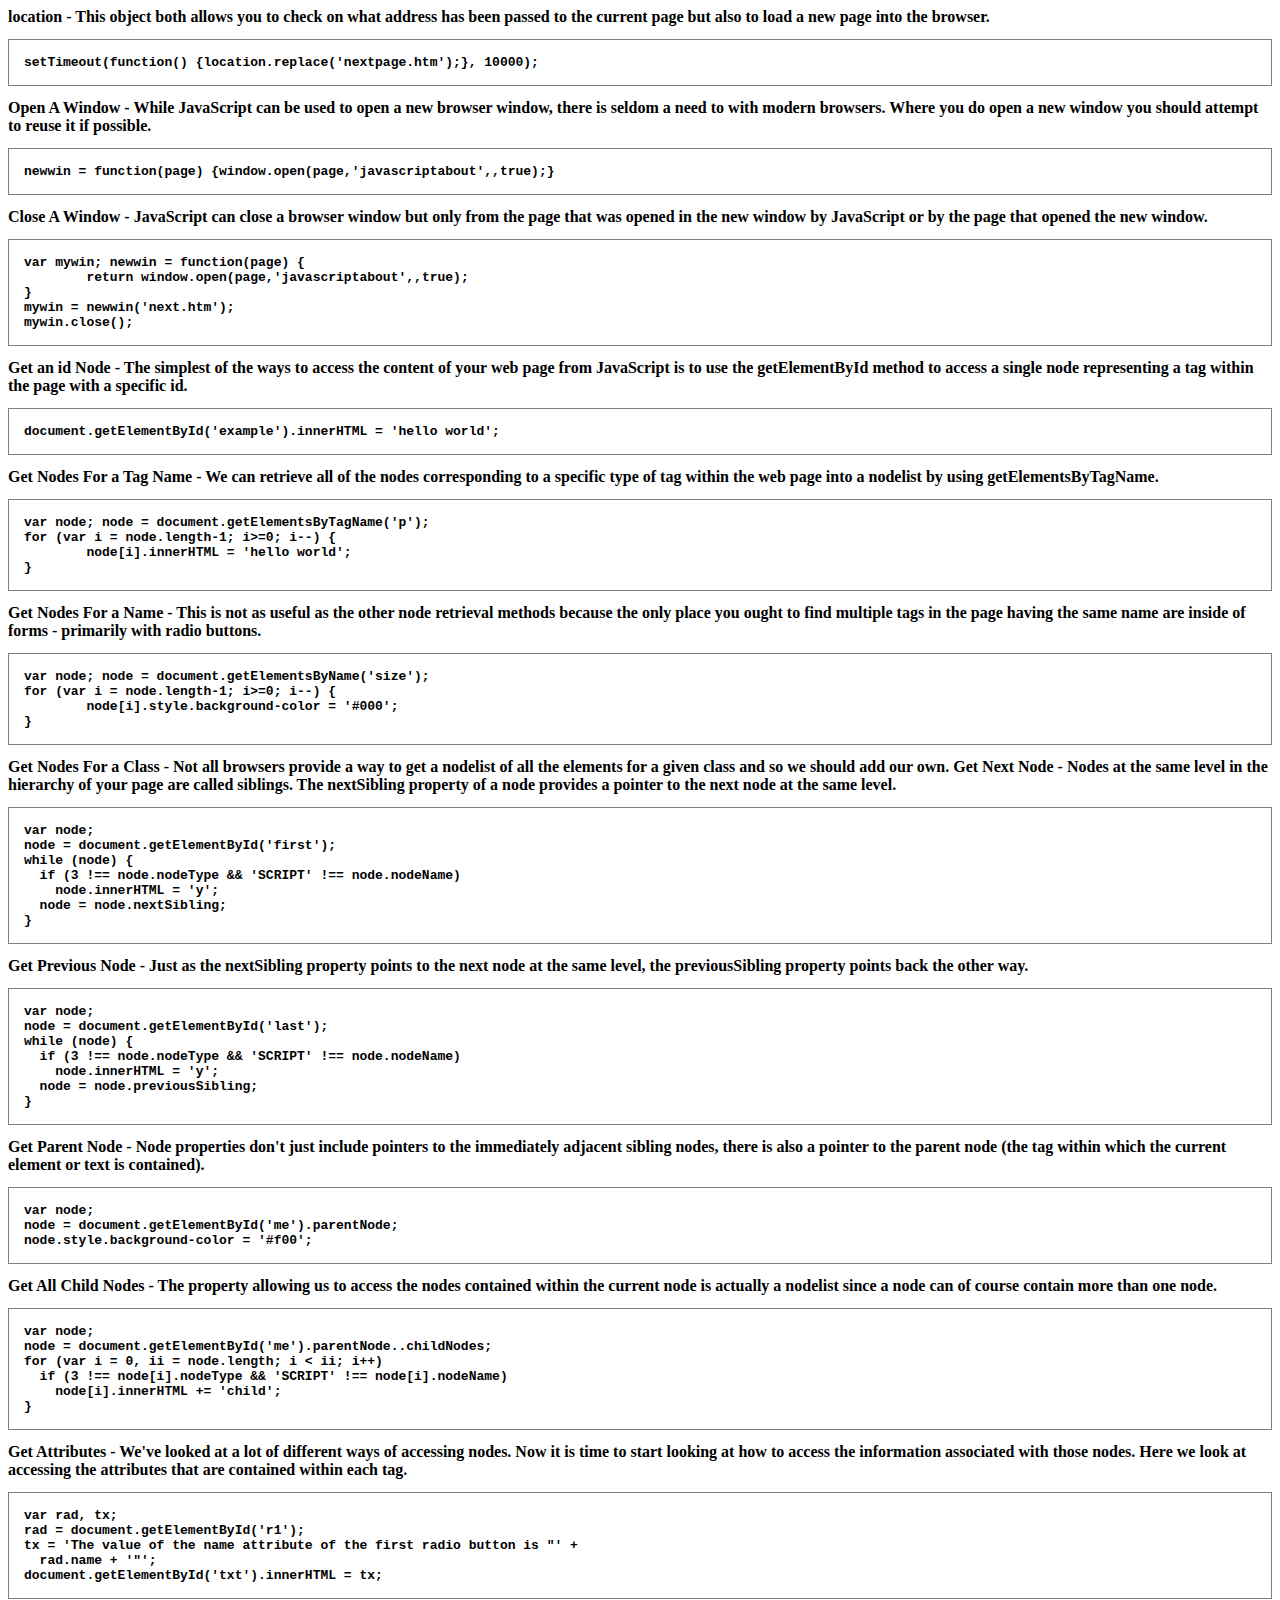
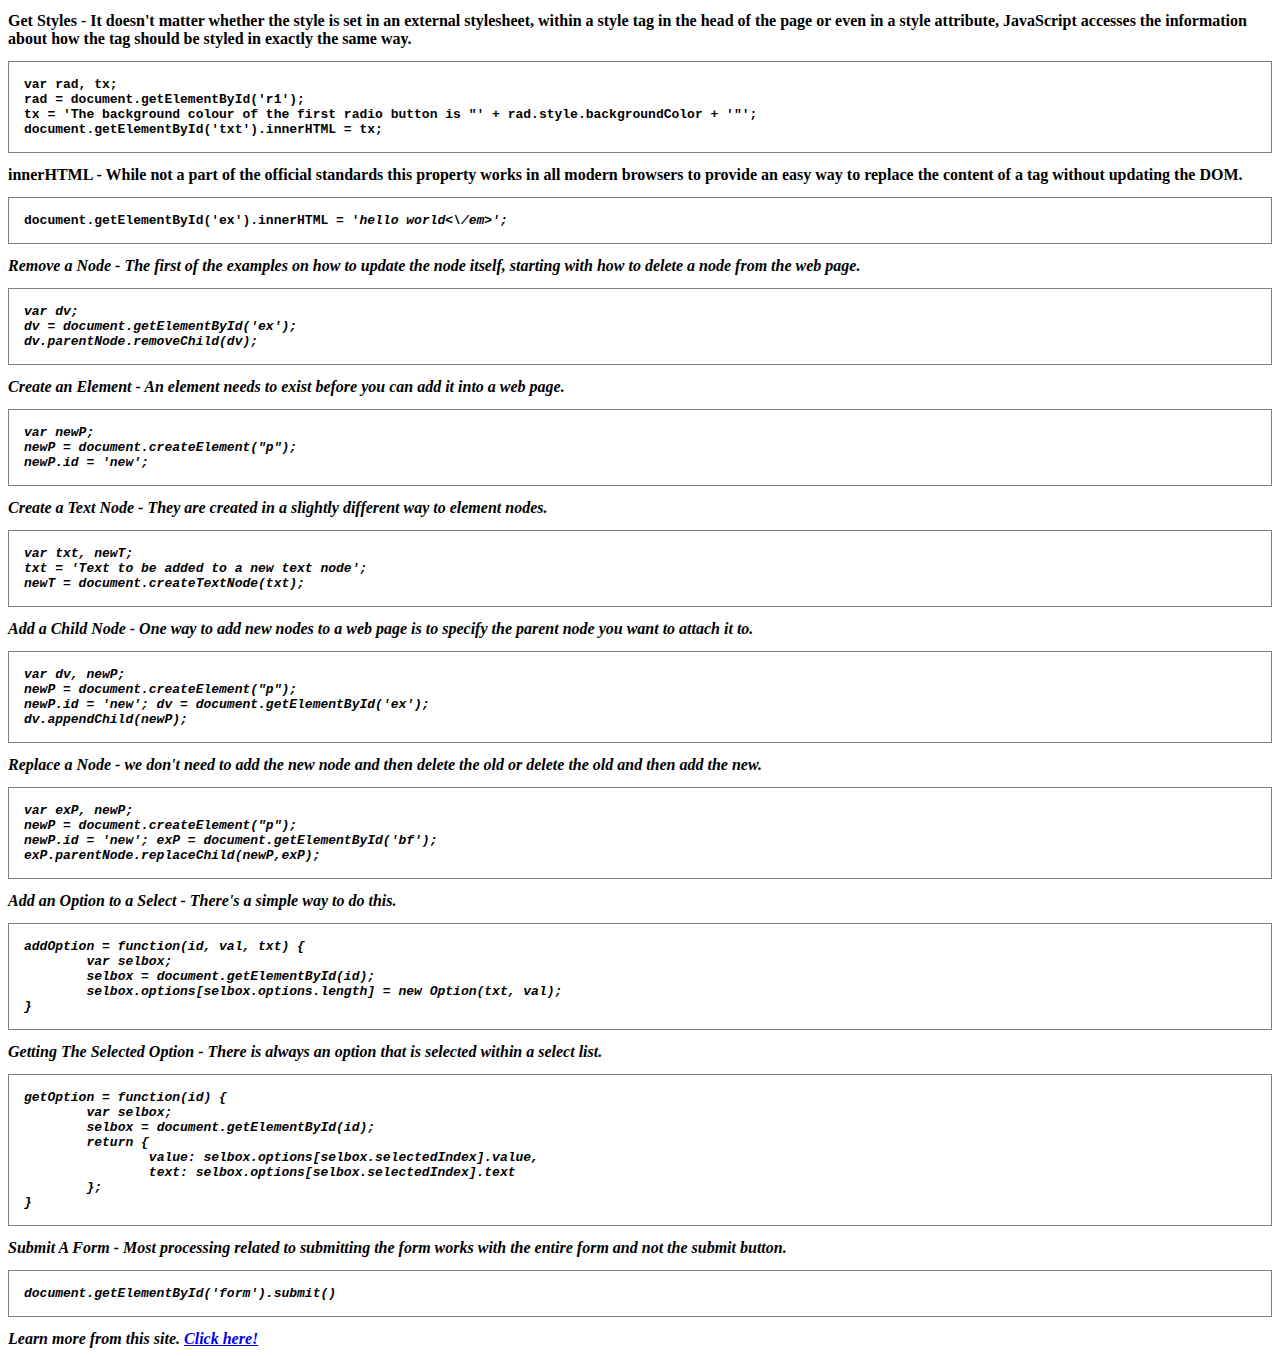
<file: refs/DOM.html>
﻿<!DOCTYPE html PUBLIC "-//W3C//DTD XHTML 1.0 Transitional//EN" "http://www.w3.org/TR/xhtml1/DTD/xhtml1-transitional.dtd">
<html xmlns="http://www.w3.org/1999/xhtml">

<head>
<meta content="text/html; charset=utf-8" http-equiv="Content-Type" />
<title>Untitled 2</title>
<style>
pre {
	border:1px gray solid;
	padding:15px 15px 15px 15px
}
body {
	font-weight:bold;
	font-size:medium
}
</style>
</head>

<body>
location - This object both allows you to check on what address has been passed to the current page but also to load a new page into the browser.
<pre>
setTimeout(function() {location.replace('nextpage.htm');}, 10000);</pre>
      
Open A Window - While JavaScript can be used to open a new browser window, there is seldom a need to with modern browsers. Where you do open a new window you should attempt to reuse it if possible.
<pre>
newwin = function(page) {window.open(page,'javascriptabout',,true);}</pre>

Close A Window - JavaScript can close a browser window but only from the page that was opened in the new window by JavaScript or by the page that opened the new window.
<pre>
var mywin; newwin = function(page) {
	return window.open(page,'javascriptabout',,true);
}
mywin = newwin('next.htm');
mywin.close();</pre>

Get an id Node - The simplest of the ways to access the content of your web page from JavaScript is to use the getElementById method to access a single node representing a tag within the page with a specific id.
<pre>document.getElementById('example').innerHTML = 'hello world';</pre>

Get Nodes For a Tag Name - We can retrieve all of the nodes corresponding to a specific type of tag within the web page into a nodelist by using getElementsByTagName.
<pre>var node; node = document.getElementsByTagName('p');
for (var i = node.length-1; i>=0; i--) {
	node[i].innerHTML = 'hello world';
}</pre>

Get Nodes For a Name - This is not as useful as the other node retrieval methods because the only place you ought to find multiple tags in the page having the same name are inside of forms - primarily with radio buttons.
<pre>var node; node = document.getElementsByName('size');
for (var i = node.length-1; i>=0; i--) {
	node[i].style.background-color = '#000';
}</pre>

Get Nodes For a Class - Not all browsers provide a way to get a nodelist of all the elements for a given class and so we should add our own.

Get Next Node - Nodes at the same level in the hierarchy of your page are called siblings. The nextSibling property of a node provides a pointer to the next node at the same level.
<pre>var node;
node = document.getElementById('first');
while (node) {
  if (3 !== node.nodeType && 'SCRIPT' !== node.nodeName)
    node.innerHTML = 'y';
  node = node.nextSibling;
}</pre>

Get Previous Node - Just as the nextSibling property points to the next node at the same level, the previousSibling property points back the other way.
<pre>var node;
node = document.getElementById('last');
while (node) {
  if (3 !== node.nodeType && 'SCRIPT' !== node.nodeName)
    node.innerHTML = 'y';
  node = node.previousSibling;
}</pre>

Get Parent Node - Node properties don't just include pointers to the immediately adjacent sibling nodes, there is also a pointer to the parent node (the tag within which the current element or text is contained).
<pre>
var node;
node = document.getElementById('me').parentNode;
node.style.background-color = '#f00';</pre>

Get All Child Nodes - The property allowing us to access the nodes contained within the current node is actually a nodelist since a node can of course contain more than one node.
<pre>
var node;
node = document.getElementById('me').parentNode..childNodes;
for (var i = 0, ii = node.length; i < ii; i++)
  if (3 !== node[i].nodeType && 'SCRIPT' !== node[i].nodeName)
    node[i].innerHTML += 'child';
}</pre>

Get Attributes - We've looked at a lot of different ways of accessing nodes. Now it is time to start looking at how to access the information associated with those nodes. Here we look at accessing the attributes that are contained within each tag.
<pre>var rad, tx;
rad = document.getElementById('r1');
tx = 'The value of the name attribute of the first radio button is "' +
  rad.name + '"';
document.getElementById('txt').innerHTML = tx;</pre>

Get Styles - It doesn't matter whether the style is set in an external stylesheet, within a style tag in the head of the page or even in a style attribute, JavaScript accesses the information about how the tag should be styled in exactly the same way.
<pre>var rad, tx;
rad = document.getElementById('r1');
tx = 'The background colour of the first radio button is "' + rad.style.backgroundColor + '"';
document.getElementById('txt').innerHTML = tx;</pre>

innerHTML - While not a part of the official standards this property works in all modern browsers to provide an easy way to replace the content of a tag without updating the DOM.
<pre>document.getElementById('ex').innerHTML = '<em>hello world<\/em>';</pre>

Remove a Node - The first of the examples on how to update the node itself, starting with how to delete a node from the web page.
<pre>
var dv;
dv = document.getElementById('ex');
dv.parentNode.removeChild(dv);</pre>

Create an Element - An element needs to exist before you can add it into a web page.
<pre>
var newP;
newP = document.createElement("p");
newP.id = 'new'; </pre>

Create a Text Node - They are created in a slightly different way to element nodes.
<pre>var txt, newT;
txt = 'Text to be added to a new text node';
newT = document.createTextNode(txt);
</pre>

Add a Child Node - One way to add new nodes to a web page is to specify the parent node you want to attach it to.
<pre>
var dv, newP;
newP = document.createElement("p");
newP.id = 'new'; dv = document.getElementById('ex');
dv.appendChild(newP);</pre>

Replace a Node - we don't need to add the new node and then delete the old or delete the old and then add the new.
<pre>var exP, newP;
newP = document.createElement("p");
newP.id = 'new'; exP = document.getElementById('bf');
exP.parentNode.replaceChild(newP,exP);</pre>

Add an Option to a Select - There's a simple way to do this.
<pre>addOption = function(id, val, txt) {
	var selbox;
	selbox = document.getElementById(id);
	selbox.options[selbox.options.length] = new Option(txt, val);
}</pre>

Getting The Selected Option - There is always an option that is selected within a select list.
<pre>getOption = function(id) {
	var selbox;
	selbox = document.getElementById(id);
	return {
		value: selbox.options[selbox.selectedIndex].value,
		text: selbox.options[selbox.selectedIndex].text
	};
}</pre>


Submit A Form - Most processing related to submitting the form works with the entire form and not the submit button.
<pre>document.getElementById('form').submit()</pre>

Learn more from this site. <a href="http://javascript.about.com/od/byexample/a/Javascript-By-Example.htm">Click here!</a>

</body>
</html>
</file>
<file: phan1_bai2/style.css>
/* ==================================
   Custom CSS for Product Page
   ================================== */

/* General Styles */
body {
    font-family: Arial, sans-serif;
    line-height: 1.6;
    color: #333;
}

/* Header Styles */
header {
    background-color: #fff;
}

header h1 {
    font-weight: bold;
    color: #000;
}

header nav a {
    text-decoration: none;
    font-size: 14px;
}

header nav a:hover {
    text-decoration: underline;
}

header input[type="search"] {
    border-radius: 20px;
    border: 1px solid #ccc;
    padding: 8px 15px;
}

/* Sidebar Styles */
aside {
    background-color: #fff;
}

.sidebar-section {
    margin-bottom: 0;
}

.sidebar-header {
    background-color: #f0f0f0;
    padding: 10px 15px;
    margin: 0;
    font-size: 16px;
    font-weight: bold;
    border-bottom: 1px solid #ddd;
    border-top: 1px solid #ddd;
}

.sidebar-list {
    margin: 0;
    padding: 0;
}

.sidebar-list li {
    border-bottom: 1px solid #eee;
}

.sidebar-list li a {
    display: block;
    padding: 10px 15px;
    color: #333;
    text-decoration: none;
    font-size: 14px;
}

.sidebar-list li a:hover {
    background-color: #f5f5f5;
    color: #0066cc;
}

/* Product Image Styles */
.main-product-image {
    width: 100%;
    border: 1px solid #ddd;
    display: flex;
    align-items: center;
    justify-content: center;
    background-color: #fff;
    overflow: hidden;
}

.main-product-image img {
    width: 100%;
    height: auto;
    object-fit: cover;
}

.thumbnail-image {
    width: 100%;
    height: auto;
    border: 1px solid #ddd;
    cursor: pointer;
    transition: all 0.3s ease;
    object-fit: cover;
}

.thumbnail-image:hover {
    border-color: #007bff;
    transform: scale(1.05);
    box-shadow: 0 2px 8px rgba(0, 123, 255, 0.3);
}

/* Product Info Styles */
.product-summary h6 {
    font-weight: bold;
    margin-top: 20px;
    margin-bottom: 10px;
}

.product-summary p {
    font-size: 14px;
    line-height: 1.6;
}

.btn-outline-dark {
    border-radius: 25px;
    padding: 10px 40px;
    font-weight: 500;
}

.btn-outline-dark:hover {
    background-color: #000;
    color: #fff;
}

/* Product Description Styles */
.product-description h5 {
    font-weight: bold;
    margin-bottom: 15px;
}

.product-description p {
    margin-bottom: 5px;
    font-size: 14px;
}

/* Advertisement Space */
.ad-space {
    min-height: 600px;
    width: 160px;
    border: 1px solid #ddd;
    display: flex;
    align-items: center;
    justify-content: center;
    background-color: #f9f9f9;
}

/* Footer Styles */
footer {
    background-color: #f8f9fa;
}

footer a {
    text-decoration: none;
    margin: 0 5px;
}

footer a:hover {
    text-decoration: underline;
}

/* Breadcrumb Styles */
.breadcrumb {
    background-color: transparent;
    padding: 0;
    margin-bottom: 20px;
    font-size: 14px;
}

.breadcrumb-item a {
    text-decoration: none;
}

.breadcrumb-item a:hover {
    text-decoration: underline;
}

/* Responsive Design */

/* Tablet and below */
@media (max-width: 991px) {
    .ad-space {
        min-height: 200px;
        width: 100%;
    }
    
    header .col-md-4 {
        margin-bottom: 10px;
    }
    
    header nav {
        text-align: center;
    }
}

/* Mobile devices */
@media (max-width: 767px) {
    .sidebar-section {
        margin-bottom: 20px;
    }
    
    .main-product-image {
        margin-bottom: 20px;
    }
    
    header h1 {
        text-align: center;
        font-size: 1.5rem;
    }
    
    header input[type="search"] {
        width: 100%;
    }
    
    .product-summary,
    .product-description {
        margin-top: 20px;
    }
}

/* Small mobile devices */
@media (max-width: 576px) {
    .thumbnail-image {
        margin-bottom: 10px;
    }
    
    .btn-outline-dark {
        width: 100%;
    }
    
    .sidebar-header {
        font-size: 14px;
    }
    
    .sidebar-list li a {
        font-size: 13px;
    }
}
</file>
<file: phan2_bai1/style.css>
.completed {
    text-decoration: line-through; /* Gạch ngang chữ */
    opacity: 0.7; /* Làm mờ đi một chút */
    background-color: #d4edda; /* Đổi màu nền */
}
.list-group-item {
    display: flex;
    justify-content: space-between;
    align-items: center;
    cursor: pointer; /* Biến con trỏ thành hình bàn tay khi di chuột */
}
</file>
<file: phan2_bai2/style.css>
body {
background-color: #f8f9fa;
}

.calculator-container {
max-width: 500px;
margin: 5rem auto;
padding: 2rem;
background-color: white;
border-radius: 15px;
box-shadow: 0 4px 8px rgba(0,0,0,0.1);
}
</file>
<file: phan1_bai1/style1.css>
*{
    margin: 0;
    padding: 0;
    box-sizing: border-box;
}

body {
    font-family: Arial, Helvetica, sans-serif;
    color: #333;
    background-color: #ffffff;
    line-height: 1.5;
    overflow-x: hidden;
}

main{
    margin: 0 auto;
    padding: 20px;
    width: 100%;
    max-width: 100%;
    box-sizing: border-box;
}

header{
    background-image: url('header.png');
    color: white;
    padding: 10px 20px;
    background-size: 100% 100%;
    background-repeat: no-repeat;
    height: 50px;
    background-position: top center;
    width: 100%;
    box-sizing: border-box;
}
/* Sidebar Styles */
.sidebar {
    height: 100%;
    width: 0;
    position: fixed;
    z-index: 1000;
    top: 0;
    left: 0;
    background-color: #4a4a4a;
    overflow: hidden;
    overflow-y: hidden;
    overflow-x: hidden;
    -ms-overflow-style: none;  /* IE and Edge */
    scrollbar-width: none;  /* Firefox */
    transition: 0.3s;
    padding-top: 60px;
    touch-action: none;
}

.sidebar::-webkit-scrollbar {
    display: none;  /* Chrome, Safari, Opera */
}

.sidebar a {
    padding: 15px 8px 15px 32px;
    text-decoration: none;
    font-size: 22px;
    color: white;
    display: block;
    transition: 0.3s;
    font-weight: bold;
    pointer-events: auto;
}

.sidebar a:hover {
    background-color: #5a5a5a;
}

.sidebar a.active {
    color: #3366cc;
}

.sidebar .closebtn {
    position: absolute;
    top: 15px;
    right: 25px;
    font-size: 40px;
    padding: 0;
    color: white;
}

.sidebar-title {
    color: white;
    text-align: center;
    font-size: 28px;
    margin-bottom: 30px;
    margin-top: 20px;
    font-weight: bold;
}

.openbtn {
    font-size: 24px;
    cursor: pointer;
    background-color: transparent;
    color: white;
    padding: 10px;
    border: none;
    display: none;
    align-items: center;
}

.openbtn:hover {
    background-color: rgba(255, 255, 255, 0.1);
}

/* Desktop nav hiển thị mặc định trên desktop */
.main-nav-list {
    display: flex;
}
.p-center-title{
    margin-top: 50px;
    margin-bottom: 10px;
    text-align: center;
    color: rgb(255, 173, 41);
}

.p-center-content{
    font-size: 30px;
    text-align: center;
    font-weight: bold;
    margin-bottom: 10px;
}
.p-title{
    color: rgb(255, 173, 41);
    margin-top: 10px;
}

.Breaking-news .p-bold{
    font-size: 30px;
    font-weight: bold;
}

.Breaking-news .p-small-bold{
    font-size: 16px;
    font-weight: bold;
}

.Breaking-news .p-blurred{
    font-size: 16px;
    color: #969696;
    margin-top: 10px;
}

.main-nav{
    background-color: navy;
    height: 50px;
    display: flex;
    align-items: center;
    overflow: hidden;
    overflow-y: hidden;
    overflow-x: hidden;
    -ms-overflow-style: none;
    scrollbar-width: none;
    width: 100%;
    box-sizing: border-box;
    padding: 0 10px;
}

.main-nav::-webkit-scrollbar {
    display: none;
}

.main-nav .my-account{
    font-size: 16px;
    margin: 0px;
    color: white;
    padding: 0 10px;
    margin-left: auto;
    white-space: nowrap;
}

.main-nav .logo{
    font-size: 16px;
    margin: 0;
    color: white;
    padding: 10px;
    white-space: nowrap;
}

.main-nav ul{
    list-style: none;
    display: flex;
    align-items: center;
    padding: 0;
    color: white;
    overflow: hidden;
}

.main-nav li{
    padding: 0 10px;
    display: flex;
    align-items: center;
    font-size: 12px;
}

.main-nav-list{
    list-style: none;
    display: flex;
    align-items: center;
    overflow: hidden;
}

.search-icon{
    width: 20px;
    height: 20px;
    filter: invert(1);
    margin-left: auto;
}

.header-container{
    max-width: 1200px;
    margin: 0 auto;
}

.logo{
    font-size: 24px;
    margin: 0;
}

.Breaking-news{
 margin-bottom: 20px;
}

.Breaking-news-container{
    display: flex;
    justify-content: space-between;
    flex-direction: column;
    width: 100%;
}

.Breaking-news-container section {
    flex: 1;
    align-items: center;
}


.Breaking-news-container .popular{
    flex: 1;
}
.Breaking-news-container .Breaking-noimg{
    flex: 2;
}
.Breaking-news-container .Breaking-news{
    flex: 1;
}

.Breaking-news h2{
    font-size: 28px;
    color: #000;
    padding-left: 10px;
}

.Breaking-news p{
    font-size: 16px;
    flex: 1;
}

.Breaking-news img{
    width: 100%;
    height: auto;
}

section .popular {
    margin-bottom: 20px;
    flex: 1;
    width: auto;
    padding-right: 10px;
}

.popular h2{
    font-size: 16px;
    flex: 1;
    text-align: center;
}

section .Breaking-noimg{
    flex: 1;
    width: 120px;
}

.Breaking-noimg {
    display: flex;
    flex-direction: column;
    align-items: center; /* Căn giữa theo chiều ngang */
}

.Breaking-noimg img {
    width: 100%; /* Đảm bảo chiều rộng hình ảnh nhất quán */
    height: 75%;
    display: block;
    margin-bottom: 10px;
}

.Breaking-noimg .content {
    width: 100%; /* Chiều rộng giống với hình ảnh */
    display: flex;
    flex-direction: column;
    align-items: center; /* Căn giữa các phần tử bên trong */
    text-align: center; /* Căn giữa text */
}

/* Đảm bảo văn bản nằm trong giới hạn chiều rộng của hình */
.Breaking-noimg .content p {
    width: 100%;
    padding: 0;
    box-sizing: border-box;
}

.popular h2{
    font-size: 28px;
}

.popular ul{
    list-style: none;
}

.popular li{
    margin-bottom: 10px;
    color: blue;
}

.break-content{
    padding-right: 20px;
    padding-left: 10px;
}


/* Chỉnh sửa content để căn chỉnh đúng */
.popular-content {
    width: 200px;
    display: flex;
    flex-direction: column;
    align-items: center;
    margin: 0 auto 20px auto;
    padding: 0;
}
.popular-content .content {
    width: 100%;
    display: flex;
    flex-direction: column;
    align-items: center;
    margin-bottom: 20px;
}

.popular-content h2{
    font-size: 28px;
    text-align: center;
}


.popular-content .content img {
    width: 200px;
    height: auto;
    display: block;
    margin-top: 10px; /* Khoảng cách giữa hình và text */
}

.popular-content .content p{
    width: 100%;
    align-items: center;
    box-sizing: border-box;
    margin-bottom: 5px;
}

/* Subscription Section Styles */
.subscription-section {
    margin-top: 40px;
    width: 100%;
}

/* Subscription Banner */
.subscription-banner {
    background-color: #000;
    color: #fff;
    padding: 15px 30px;
    display: flex;
    justify-content: space-between;
    align-items: center;
    margin-bottom: 30px;
}

.subscription-banner p {
    font-size: 18px;
    font-weight: bold;
}

.subscribe-btn {
    background-color: #fff;
    color: #000;
    border: none;
    padding: 8px 20px;
    font-size: 16px;
    font-weight: bold;
    cursor: pointer;
}

/* News Categories */
.news-categories {
    display: flex;
    flex-direction: column;
    gap: 30px;
    width: 100%;
    box-sizing: border-box;
}

.category-header {
    display: flex;
    justify-content: space-between;
    align-items: center;
    border-bottom: 2px solid #000;
    margin-bottom: 20px;
    padding-bottom: 5px;
}

.category-header h2 {
    font-size: 24px;
    font-weight: bold;
}

.view-all-btn {
    background-color: #000;
    color: #fff;
    padding: 5px 15px;
    text-decoration: none;
    font-size: 14px;
    font-weight: bold;
}

/* News Grid */
.news-grid {
    display: flex;
    gap: 20px;
}

.news-columns {
    display: flex;
    flex-direction: row; /* Thay đổi từ column sang row để Finance và Marketing nằm cùng hàng */
    flex: 1; /* Chiếm phần còn lại của không gian */
    gap: 20px;
}

.category-column {
    flex: 2; /* Chiếm nhiều không gian hơn cho War in Ukraine */
}

.category-column.half-width {
    flex: 1; /* Mỗi cột (Finance và Marketing) chiếm 1/2 không gian của phần bên phải */
}

.news-item {
    margin-bottom: 20px;
}

.news-item img {
    width: 100%;
    height: auto;
    background-color: #ccc;
    margin-bottom: 10px;
}

.news-item h3 {
    font-size: 18px;
    font-weight: bold;
    margin-bottom: 10px;
}

.news-item p {
    font-size: 14px;
    margin-bottom: 10px;
    color: #666;
}

/* Locked Content */
.locked-news {
    margin-bottom: 10px;
}

.locked-label {
    display: inline-block;
    background-color: #003399;
    color: #fff;
    padding: 2px 8px;
    font-size: 12px;
    font-weight: bold;
    margin-right: 10px;
}

.locked-news p {
    display: inline;
}

/* Tech & Destinations Section Styles */
.tech-destinations-section {
    display: flex;
    gap: 30px;
    margin-top: 40px;
}

/* Section Headers */
.section-header {
    border-bottom: 2px solid #000;
    margin-bottom: 20px;
    padding-bottom: 5px;
}

.section-header h2 {
    font-size: 24px;
    font-weight: bold;
}

/* Tech Section */
.tech-section {
    flex: 3;
}

.tech-grid {
    display: flex;
    flex-direction: column;
    gap: 20px;
}

.tech-row {
    display: flex;
    gap: 20px;
}

.tech-item {
    position: relative;
    overflow: hidden;
}

.tech-item.large {
    flex: 1;
}

.tech-item.small {
    flex: 1;
}

.tech-item img {
    width: 100%;
    height: auto;
    background-color: #ccc;
}

.tech-item h3 {
    position: absolute;
    bottom: 10px;
    left: 10px;
    right: 10px;
    color: white;
    font-size: 18px;
    font-weight: bold;
    margin: 0;
}

.category-label {
    position: absolute;
    top: 10px;
    left: 10px;
    background-color: #ffcc00;
    color: #000;
    padding: 2px 10px;
    font-size: 14px;
    font-weight: bold;
}

.exclusive-label {
    position: absolute;
    top: 40px;
    left: 10px;
    background-color: #ff0000;
    color: #fff;
    padding: 2px 10px;
    font-size: 14px;
    font-weight: bold;
}

/* Destinations Section */
.destinations-section {
    flex: 1;
}

.destinations-list {
    display: flex;
    flex-direction: column;
    gap: 15px;
}

.destination-item {
    display: flex;
    align-items: center;
    gap: 10px;
}

.destination-content {
    flex: 2;
}

.destination-content p {
    margin: 0;
    font-size: 14px;
}

.destination-image {
    flex: 1;
}

.destination-image img {
    width: 100%;
    height: auto;
    background-color: #ccc;
}

.destination-image.full-width {
    width: 100%;
}

.destinations-section .locked-label {
    display: inline-block;
    background-color: #003399;
    color: #fff;
    padding: 2px 8px;
    font-size: 12px;
    font-weight: bold;
    margin-bottom: 5px;
}

/* World of Women Section */
.women-section {
    margin-top: 50px;
    padding-bottom: 30px;
}

.section-title {
    border-bottom: 2px solid #000;
    margin-bottom: 30px;
}

.section-title h2 {
    font-size: 28px;
    font-weight: bold;
    text-align: center;
    margin-bottom: 10px;
}

/* Featured Women Row */
.women-featured {
    margin-bottom: 30px;
}

.featured-row {
    display: flex;
    gap: 30px;
}

.featured-item {
    flex: 1;
    position: relative;
}

.featured-image img {
    width: 100%;
    height: auto;
    background-color: #ccc;
}

.featured-content {
    padding: 10px 0;
}

.featured-content h3 {
    font-size: 18px;
    font-weight: bold;
    margin-bottom: 10px;
}

.author-info {
    font-size: 14px;
    color: #666;
}

.author {
    font-weight: bold;
}

/* Women Grid */
.women-grid {
    display: flex;
    justify-content: space-between;
    gap: 20px;
    margin-bottom: 30px;
}

.women-item {
    flex: 1 0 100%;
    max-width: 100%;
}

.women-image img {
    width: 100%;
    height: auto;
    background-color: #ccc;
}

.women-content {
    padding: 10px 0;
}

.women-content h4 {
    font-size: 14px;
    font-weight: bold;
    margin-top: 5px;
}

.category {
    font-size: 14px;
    font-weight: bold;
    color: #ffaa00;
    margin-bottom: 5px;
}

/* Locked Tag */
.locked-tag {
    display: inline-block;
    background-color: #003399;
    color: #fff;
    padding: 2px 8px;
    font-size: 12px;
    font-weight: bold;
    margin-right: 5px;
    margin-bottom: 5px;
}

/* Load More Button */
.load-more {
    text-align: center;
}

.load-more-btn {
    background-color: #000;
    color: #fff;
    border: none;
    padding: 10px 25px;
    font-size: 14px;
    font-weight: bold;
    cursor: pointer;
}

.arrow {
    font-size: 18px;
    margin-left: 5px;
}

/* Latest Articles & Subscribe Section */
.latest-subscribe-section {
    margin-top: 50px;
}

.latest-subscribe-section .container {
    max-width: 1200px;
    margin: 0 auto;
    padding: 0 20px;
    display: flex;
    gap: 30px;
}

/* Latest Articles Styles */
.latest-articles {
    flex: 2;
}

.section-heading {
    font-size: 24px;
    font-weight: bold;
    margin-bottom: 20px;
    border-bottom: 3px solid #FFD700;
    padding-bottom: 10px;
    color: #333;
}

.article-item {
    margin-bottom: 30px;
    padding-bottom: 20px;
    border-bottom: 1px solid #eee;
}

.category {
    font-weight: bold;
    margin-bottom: 10px;
    display: inline-block;
}

.category.music {
    color: #FFD700;
}

.category.food {
    color: #FFD700;
}

.article-title {
    font-size: 20px;
    font-weight: bold;
    margin-bottom: 10px;
}

.article-excerpt {
    font-size: 14px;
    color: #666;
    line-height: 1.5;
}

/* Pagination Styles */
.pagination {
    display: flex;
    align-items: center;
    margin-top: 40px;
    gap: 10px;
    position: relative;
}

.page-number {
    width: 30px;
    height: 30px;
    background: none;
    border: none;
    cursor: pointer;
    font-size: 14px;
}

.page-number.active {
    background-color: #000;
    color: #fff;
}

.ellipsis {
    font-size: 14px;
}

.next-page {
    width: 30px;
    height: 30px;
    background: none;
    border: none;
    cursor: pointer;
    font-size: 20px;
}

.page-info {
    position: absolute;
    right: 0;
    font-size: 14px;
    color: #666;
}

/* Side Content Styles */
.side-content {
    flex: 1;
}

/* Subscribe Box Styles */
.subscribe-box {
    background-color: #f8f8f8;
    padding: 20px;
    margin-bottom: 30px;
}

.subscribe-box h3 {
    font-size: 20px;
    font-weight: bold;
    margin-bottom: 20px;
}

.benefits {
    list-style: none;
    padding: 0;
    margin-bottom: 20px;
}

.benefits li {
    margin-bottom: 10px;
    font-size: 14px;
}

.subscribe-form input {
    display: block;
    width: 100%;
    padding: 10px;
    margin-bottom: 10px;
    border: 1px solid #ddd;
}

.unlock-button {
    display: block;
    width: 100%;
    padding: 10px;
    background-color: #000;
    color: #fff;
    border: none;
    font-weight: bold;
    cursor: pointer;
}

.terms {
    margin-top: 15px;
    font-size: 12px;
}

.terms a {
    color: #000;
    text-decoration: underline;
}

/* Side Section Styles */
.side-section {
    margin-bottom: 30px;
}

.side-heading {
    font-size: 20px;
    font-weight: bold;
    margin-bottom: 20px;
    padding-bottom: 5px;
    border-bottom: 2px solid #000;
}

.side-article {
    margin-bottom: 20px;
    display: flex;
    flex-direction: column;
}

.side-image {
    width: 100%;
    margin-bottom: 10px;
}

.side-image img {
    width: 100%;
    height: auto;
    background-color: #ccc;
}

.side-title {
    font-size: 16px;
    font-weight: bold;
    margin-top: 5px;
}

.article-meta {
    display: flex;
    margin-bottom: 5px;
    gap: 10px;
    align-items: center;
}

.view-all-container {
    text-align: right;
    margin-top: 20px;
}

.view-all-link {
    display: inline-block;
    background-color: #000;
    color: #fff;
    padding: 8px 15px;
    font-size: 14px;
    font-weight: bold;
    text-decoration: none;
}

/* Footer Styles */
.site-footer {
    margin-top: 50px;
    background-color: #000;
    color: #fff;
}

.footer-main {
    padding: 40px 0 20px;
}

.footer-container {
    max-width: 1200px;
    margin: 0 auto;
    padding: 0 20px;
}

/* Footer Top with Logo and Social Icons */
.footer-top {
    display: flex;
    justify-content: space-between;
    align-items: center;
    margin-bottom: 20px;
}

.footer-logo h2 {
    color: #fff;
    font-size: 24px;
    margin: 0;
}

.footer-logo span {
    font-size: 16px;
    vertical-align: super;
}

.social-icons {
    display: flex;
    gap: 10px;
}

.social-icon {
    display: flex;
    justify-content: center;
    align-items: center;
    width: 30px;
    height: 30px;
    background-color: #fff;
}

.social-icon img {
    width: auto;
    height: auto;
}

/* Footer Navigation */
.footer-nav {
    margin-bottom: 30px;
    border-top: 1px solid #333;
    border-bottom: 1px solid #333;
    padding: 10px 0;
}

.footer-nav ul {
    display: flex;
    list-style: none;
    padding: 0;
    margin: 0;
    flex-wrap: wrap;
}

.footer-nav li {
    margin-right: 20px;
}

.footer-nav a {
    color: #fff;
    text-decoration: none;
    font-size: 14px;
}

.footer-nav a.active {
    color: #ffaa00;
}

/* Footer Columns */
.footer-columns {
    display: flex;
    justify-content: space-between;
    flex-wrap: wrap;
    gap: 30px;
}

.footer-column {
    flex: 1;
    min-width: 200px;
}

.footer-column h3 {
    margin-top: 0;
    margin-bottom: 20px;
    font-size: 18px;
}

.company-info {
    font-size: 14px;
    line-height: 1.6;
    margin-bottom: 20px;
}

.footer-links, .article-list {
    list-style: none;
    padding: 0;
    margin: 0;
}

.footer-links li, .article-list li {
    margin-bottom: 10px;
}

.footer-links a, .article-list a {
    color: #fff;
    text-decoration: none;
    font-size: 14px;
}

.footer-links a:hover, .article-list a:hover {
    text-decoration: underline;
}

.article-list li {
    position: relative;
}

/* Footer Copyright Section */
.footer-bottom {
    background-color: #000;
    padding: 20px;
    border-top: 1px solid #333;
    display: flex;
    justify-content: space-between;
    align-items: center;
}

.copyright {
    font-size: 14px;
    color: #777;
}

.top-button {
    display: flex;
    align-items: center;
    justify-content: center;
    width: 40px;
    height: 40px;
    background-color: #0096ff;
    color: #fff;
    text-decoration: none;
    font-size: 24px;
}

/* Media Queries cho Responsive Design */

/* Tablet và Desktop - từ 768px trở lên */
@media (min-width: 768px) {
    /* Ẩn nút hamburger trên desktop */
    .openbtn {
        display: none !important;
    }
    
    /* Main Navigation */
    .main-nav .logo{
        font-size: 24px;
        padding: 20px;
    }
    
    .main-nav-list{
        display: flex !important; /* Hiện menu trên màn hình lớn */
    }
    
    .main-nav .my-account{
        font-size: 20px;
    }
    
    .main-nav li{
        font-size: 14px;
        padding: 0 15px;
    }
    
    /* Breaking News Container */
    .Breaking-news-container{
        flex-direction: row;
    }
    
    /* News Categories */
    .news-categories {
        flex-direction: row;
    }
    
    .news-columns {
        flex-direction: row;
    }
    
    /* Tech & Destinations */
    .tech-destinations-section {
        flex-direction: row;
    }
    
    /* Women Section */
    .featured-row {
        flex-direction: row;
    }
    
    .women-item {
        flex: 1;
        max-width: 19%;
    }
    
    /* Latest Subscribe */
    .latest-subscribe-section .container {
        flex-direction: row;
    }
}

/* Mobile - dưới 768px */
@media (max-width: 767px) {
    /* Hiển thị nút hamburger trên mobile */
    .openbtn {
        display: flex !important;
    }
    
    /* Ẩn menu desktop trên mobile */
    .main-nav-list {
        display: none !important;
    }
    
    /* Main Navigation - giữ menu ẩn */
    .main-nav .my-account {
        font-size: 14px;
        padding: 0 5px;
    }
    
    /* Logo nhỏ hơn trên mobile */
    .main-nav .logo {
        font-size: 16px;
        padding: 10px 5px;
    }
    
    /* Breaking News Container */
    .Breaking-news-container {
        flex-direction: column;
    }
    
    .Breaking-news-container section {
        width: 100%;
        margin-bottom: 20px;
    }
    
    .popular-content {
        padding-left: 0;
        width: 100%;
    }
    
    /* News Categories */
    .news-categories {
        flex-direction: column;
    }
    
    .news-grid {
        flex-direction: column;
    }
    
    .news-columns {
        flex-direction: column;
    }
    
    /* Tech & Destinations */
    .tech-destinations-section {
        flex-direction: column;
    }
    
    .tech-row {
        flex-direction: column;
    }
    
    /* Subscription Banner */
    .subscription-banner {
        flex-direction: column;
        gap: 10px;
        text-align: center;
    }
    
    /* Women Section */
    .featured-row {
        flex-direction: column;
    }
    
    .women-grid {
        flex-wrap: wrap;
    }
    
    .women-item {
        flex: 1 0 100%;
        max-width: 100%;
    }
    
    /* Latest Subscribe */
    .latest-subscribe-section .container {
        flex-direction: column;
    }
    
    /* Footer */
    .footer-columns {
        flex-direction: column;
    }
    
    .footer-top {
        flex-direction: column;
        gap: 15px;
        text-align: center;
    }
    
    .footer-nav ul {
        justify-content: center;
    }
    
    .footer-bottom {
        flex-direction: column;
        gap: 10px;
        text-align: center;
    }
}
</file>
<file: phan2_bai3/style.css>
body {
    background-color: #f0f2f5;
}

.error-message {
    color: #dc3545; /* Màu đỏ của Bootstrap cho lỗi */
    font-size: 0.875em; /* Kích thước chữ nhỏ hơn một chút */
    margin-top: 0.25rem;
    display: none; /* Ẩn thông báo lỗi mặc định */
}

/* Thêm border màu đỏ cho input khi có lỗi */
.form-control.is-invalid,
.form-select.is-invalid {
    border-color: #dc3545;
}
</file>
